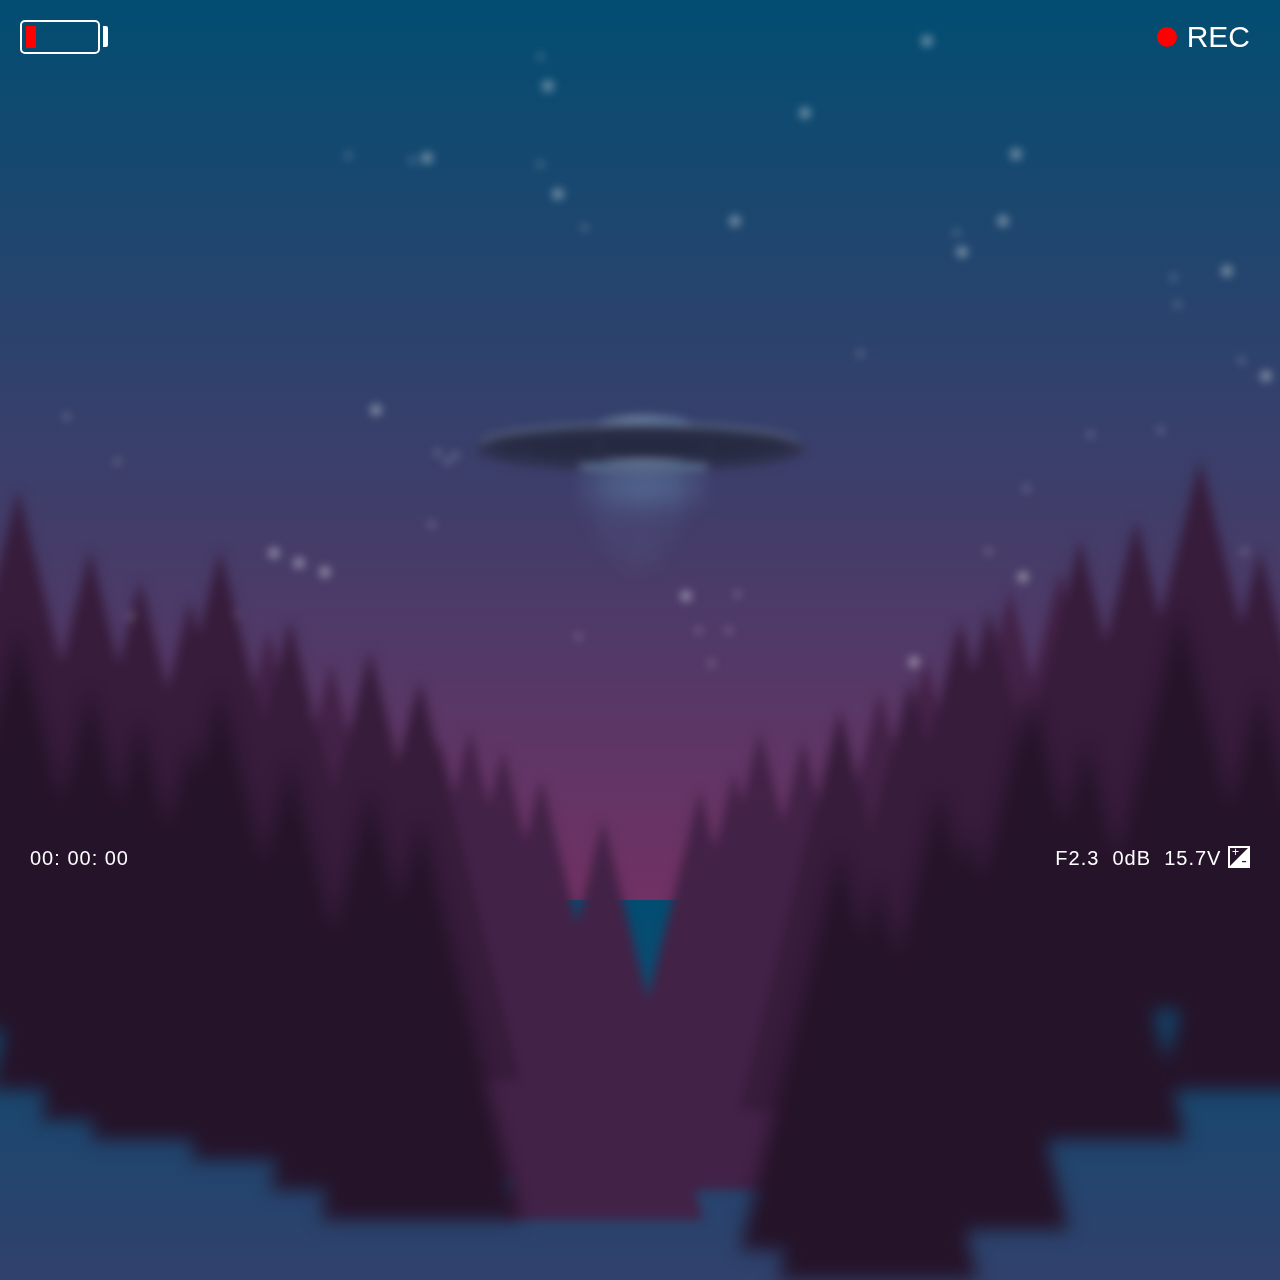
<file: Alien Encounters Animation/index.html>
<!DOCTYPE html>
<html lang="en" >

<head>
  <meta charset="UTF-8">
  <title>Alien Encounters Animation</title>
  
  <link rel="stylesheet" href="css/normalize.min.css">
  <link rel="stylesheet" href="css/style.css">
  <script src="js/prefixfree.min.js"></script>
   
</head>

<body>

  <div class="scene">
<div class="ufoWrap">
<div class='center'>
  <div class="ufoInner">
    <div id='ufo'>
      <ul class='blinkers'>
        <li></li>
        <li></li>
        <li></li>
        <li></li>
      </ul>
      <div class="dome"></div>
      <div class="antigrav">
        <div class="rings">
          <div class="inner"></div>
          <ul>
            <li></li><li></li><li></li><li></li><li></li><li></li><li></li><li></li><li></li><li></li><li></li><li></li><li></li><li></li><li></li><li></li><li></li><li></li><li></li><li></li><li></li><li></li><li></li><li></li><li></li><li></li><li></li><li></li><li></li><li></li><li></li><li></li><li></li><li></li><li></li><li></li><li></li><li></li><li></li><li></li><li></li><li></li><li></li><li></li><li></li><li></li><li></li><li></li><li></li><li></li><li></li><li></li><li></li><li></li><li></li><li></li><li></li><li></li><li></li><li></li><li></li><li></li><li></li><li></li><li></li><li></li>
          </ul>
        </div><!-- end div.rings -->
      </div><!-- end div.antigrav -->
      <div class="thrust">
        <ul>
          <li></li>
          <li></li>
          <li></li>
          <li></li>
          <li></li>
          <li></li>
          <li></li>
          <li></li>
        </ul>
      </div><!-- end div.thrust -->
    </div><!-- end div#ufo -->
  </div><!-- end div#ufoInner -->
</div><!-- end div.center -->
</div><!-- end div.ufoInner -->
<div class="foreground">
  <ul class="trees3">
    <li></li>
    <li></li>
    <li></li>
    <li></li>
    <li></li>
    <li></li>
    <li></li>
    <li></li>
    <li></li>
    <li></li>
    <li></li>
    <li></li>
    <li></li>
    <li></li>
    <li></li>
    <li></li>
  </ul><!-- end ul.trees3 -->
  <ul class="trees2">
    <li></li>
    <li></li>
    <li></li>
    <li></li>
    <li></li>
    <li></li>
    <li></li>
    <li></li>
    <li></li>
    <li></li>
    <li></li>
    <li></li>
    <li></li>
    <li></li>
    <li></li>
    <li></li>
  </ul><!-- end ul.trees2 -->
  <ul class="trees1">
    <li></li>
    <li></li>
    <li></li>
    <li></li>
    <li></li>
    <li></li>
    <li></li>
    <li></li>
    <li></li>
    <li></li>
    <li></li>
    <li></li>
    <li></li>
    <li></li>
    <li></li>
    <li></li>
  </ul><!-- end ul.trees1 -->  
</div><!-- end div.foreground -->

<div class="background">
  <div class="stars">
    <li class="small"></li>
    <li class="small"></li>
    <li></li>
    <li class="small"></li>
    <li class="small"></li>
    <li></li>
    <li></li>
    <li></li>
    <li class="small"></li>
    <li></li>
    <li></li>
    <li class="small"></li>
    <li class="small"></li>
    <li class="small"></li>
    <li class="small"></li>
    <li></li>
    <li class="small"></li>
    <li class="small"></li>
    <li class="small"></li>
    <li></li>
    <li class="small"></li>
    <li class="small"></li>
    <li></li>
    <li class="small"></li>
    <li class="small"></li>
    <li class="small"></li>
    <li class="small"></li>
    <li></li>
    <li></li>
    <li></li>
    <li></li>
    <li class="small"></li>
    <li></li>
    <li class="small"></li>
    <li class="small"></li>
    <li></li>
    <li></li>
    <li class="small"></li>
    <li></li>
    <li class="small"></li>
    <li class="small"></li>
    <li></li>
    <li class="small"></li>
    <li class="small"></li>
    <li class="small"></li>
    <li class="small"></li>
    <li></li>
    <li></li>    
  </div><!-- end div.stars -->
</div><!-- end div.background -->

</div><!-- end div.scene -->

<div class="camera">
    <div class="battery">
      <div class="juice"></div>
    </div><!-- end div.battery -->
    <div class="rec">
      <span><span></span>REC</span>
    </div><!-- end div.rec -->
    <div class="meta">
      <p>F2.3&nbsp;&nbsp;0dB&nbsp;&nbsp;15.7V 
        <span class="exposure">
          <span class="plus">+</span>
          <span class="minus">-</span>
        </span>
      </p>
    </div><!-- end div.meta -->
    <div class="timer">
      <label id="hours">00</label>:
      <label id="minutes">00</label>:
      <label id="seconds">00</label>
    </div><!-- end div.timer -->
</div><!-- end div.camera -->
  
<script  src="js/index.js"></script>

</body>

</html>
</file>
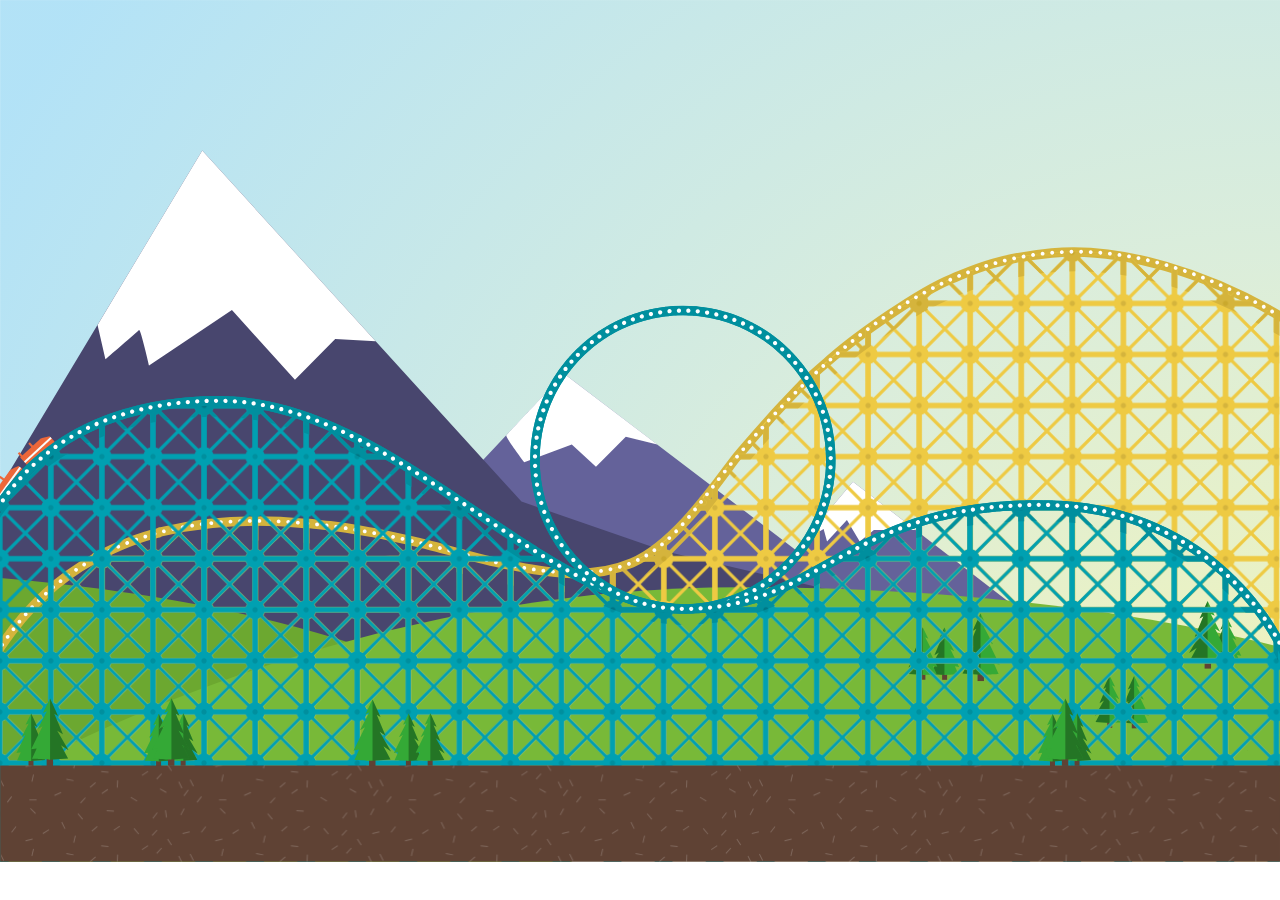
<file: Fun Park Animation/index.html>
<!DOCTYPE html>
<html lang="en" >

<head>
  <meta charset="UTF-8">
  <title>Fun Park Animation</title>
  
  <link rel="stylesheet" href="css/normalize.min.css">
  <link rel="stylesheet" href="css/style.css">
</head>

<body>

  <div class="svg-container">
  <div class="svg-container__content"><svg version="1.1" id="Layer_1" xmlns="http://www.w3.org/2000/svg" xmlns:xlink="http://www.w3.org/1999/xlink" x="0px" y="0px" viewBox="0 0 2702 1819" enable-background="new 0 0 2702 1819" xml:space="preserve">
    <defs>
      <g id="cabin1">
      <polygon fill="#413A5D" points="2.959,32.001 5.229,39.273 68.499,39.24 74.809,31.965 	"/>
      <circle fill="#413A5D" cx="9.278" cy="40.577" r="4.941"/>
      <circle fill="#413A5D" cx="64.727" cy="40.55" r="4.941"/>
      <polygon fill="#EC6739" points="76.183,34.254 73.249,35.604 2.302,35.639 0.011,33.42 0,9.701 59.085,9.673 68.144,14.197 
        76.175,18.92 	"/>
      <rect x="2.009" y="0.214" fill="#EC6739" width="4.528" height="22.438"/>
      <rect x="32.36" y="-0.067" fill="#EC6739" width="4.527" height="22.438"/>

        <rect x="0.027" y="21.498" transform="matrix(-1 5.127509e-04 -5.127509e-04 -1 76.2347 47.1426)" fill="#F7FBFB" width="76.168" height="4.166"/>
    </g>
    <g id="cabin2">
      <polygon fill="#413A5D" points="1.401,31.965 7.71,39.24 70.98,39.273 73.251,32.001 	"/>
      <circle fill="#413A5D" cx="66.931" cy="40.577" r="4.941"/>
      <circle fill="#413A5D" cx="11.483" cy="40.55" r="4.941"/>
      <polygon fill="#EC6739" points="0.034,18.92 8.066,14.197 17.124,9.673 76.21,9.701 76.199,33.42 73.907,35.639 2.96,35.604 
        0.026,34.254 	"/>
      <rect x="69.673" y="0.214" fill="#EC6739" width="4.529" height="22.438"/>
      <rect x="39.321" y="-0.067" fill="#EC6739" width="4.529" height="22.438"/>
      <rect x="0.014" y="21.498" fill="#F7FBFB" width="76.168" height="4.166"/>
    </g>
    </defs>

    <pattern  x="0.5" y="1819" width="400.552" height="313.691" patternUnits="userSpaceOnUse" id="New_Pattern_10" viewBox="0 -321.326 400.552 313.691" overflow="visible">
      <g>
        <polygon fill="none" points="0,-7.635 400.552,-7.635 400.552,-321.326 0,-321.326 		"/>
        <g>
          <polygon fill="none" points="0,-7.635 400.552,-7.635 400.552,-321.327 0,-321.327 			"/>
          <g>
            <polygon fill="#FFFFFF" points="77.17,-268.03 61.837,-268.03 61.837,-266.03 77.17,-266.03 				"/>
            <polygon fill="#FFFFFF" points="74.218,-296.491 63.375,-285.648 64.79,-284.234 75.632,-295.077 				"/>
            <polygon fill="#FFFFFF" points="14.561,-271.488 23.93,-259.35 25.513,-260.571 16.144,-272.711 				"/>
            <polygon fill="#FFFFFF" points="114.608,-256.672 128.635,-250.477 129.442,-252.305 115.416,-258.502 				"/>
            <polygon fill="#FFFFFF" points="165.341,-295.366 175.065,-307.223 173.52,-308.491 163.795,-296.635 				"/>
            <polyline fill="#FFFFFF" points="181.057,-263.143 170.528,-274.29 169.074,-272.918 179.603,-261.77 				"/>
            <polygon fill="#FFFFFF" points="398.167,-246.57 389.178,-258.992 387.558,-257.82 396.547,-245.398 				"/>
            <polygon fill="#FFFFFF" points="131.234,-313.691 138.041,-327.433 136.25,-328.32 129.442,-314.58 				"/>
            <polygon fill="#FFFFFF" points="350.486,-304.387 348.308,-289.211 350.288,-288.926 352.466,-304.104 				"/>
            <polygon fill="#FFFFFF" points="321.894,-305.508 331.087,-293.235 332.688,-294.434 323.495,-306.706 				"/>
            <polygon fill="#FFFFFF" points="338.17,-242.904 351.517,-250.454 350.532,-252.194 337.186,-244.645 				"/>
            <polygon fill="#FFFFFF" points="276.525,-260.899 289.872,-268.45 288.887,-270.19 275.541,-262.641 				"/>
            <polygon fill="#FFFFFF" points="389.637,-285.908 382.472,-299.465 380.704,-298.53 387.869,-284.973 				"/>
            <polygon fill="#FFFFFF" points="228.089,-245.799 215.454,-254.488 214.32,-252.842 226.955,-244.151 				"/>
            <polygon fill="#FFFFFF" points="225.279,-288.723 240.559,-290.01 240.39,-292.002 225.112,-290.717 				"/>
          </g>
          <g>
            <polygon fill="#FFFFFF" points="77.17,-111.185 61.837,-111.185 61.837,-109.185 77.17,-109.185 				"/>
            <polygon fill="#FFFFFF" points="74.218,-139.646 63.375,-128.803 64.79,-127.389 75.632,-138.231 				"/>
            <polygon fill="#FFFFFF" points="14.561,-114.643 23.93,-102.504 25.513,-103.726 16.144,-115.864 				"/>
            <polygon fill="#FFFFFF" points="23.619,-178.219 32.988,-166.08 34.571,-167.301 25.202,-179.44 				"/>
            <polygon fill="#FFFFFF" points="114.608,-99.826 128.635,-93.631 129.442,-95.461 115.416,-101.655 				"/>
            <polygon fill="#FFFFFF" points="154.649,-200.308 158.094,-185.366 160.042,-185.815 156.599,-200.758 				"/>
            <polygon fill="#FFFFFF" points="89.916,-180.476 102.916,-172.346 103.976,-174.041 90.976,-182.172 				"/>
            <polygon fill="#FFFFFF" points="165.341,-138.521 175.065,-150.377 173.52,-151.646 163.795,-139.789 				"/>
            <polygon fill="#FFFFFF" points="69.073,-193.893 54.154,-197.439 53.691,-195.495 68.609,-191.946 				"/>
            <polyline fill="#FFFFFF" points="181.057,-106.297 170.528,-117.444 169.074,-116.071 179.603,-104.924 				"/>
            <polygon fill="#FFFFFF" points="140.288,-222.395 155.321,-225.41 154.928,-227.37 139.894,-224.355 				"/>
            <polygon fill="#FFFFFF" points="202.355,-231.315 190.782,-241.374 189.469,-239.865 201.043,-229.805 				"/>
            <polygon fill="#FFFFFF" points="205.974,-167.199 194.402,-177.258 193.089,-175.749 204.663,-165.69 				"/>
            <polygon fill="#FFFFFF" points="398.167,-89.725 389.178,-102.146 387.558,-100.975 396.547,-88.553 				"/>
            <polygon fill="#FFFFFF" points="1.792,-224.02 8.599,-237.76 6.808,-238.648 0,-224.908 				"/>
            <polygon fill="#FFFFFF" points="66.302,-228.312 69.747,-213.37 71.695,-213.819 68.251,-228.76 				"/>
            <polygon fill="#FFFFFF" points="131.234,-156.846 138.041,-170.588 136.25,-171.475 129.442,-157.734 				"/>
            <polygon fill="#FFFFFF" points="350.486,-147.543 348.308,-132.364 350.288,-132.08 352.466,-147.258 				"/>
            <polygon fill="#FFFFFF" points="321.894,-148.661 331.087,-136.389 332.688,-137.588 323.495,-149.86 				"/>
            <polygon fill="#FFFFFF" points="338.17,-86.059 351.517,-93.608 350.532,-95.348 337.186,-87.799 				"/>
            <polygon fill="#FFFFFF" points="276.525,-104.053 289.872,-111.604 288.887,-113.344 275.541,-105.795 				"/>
            <polygon fill="#FFFFFF" points="354.696,-192.252 362.82,-205.258 361.125,-206.315 353,-193.312 				"/>
            <polygon fill="#FFFFFF" points="253.405,-166.479 240.771,-175.168 239.637,-173.521 252.271,-164.831 				"/>
            <polygon fill="#FFFFFF" points="213.649,-206.315 228.928,-207.603 228.761,-209.594 213.481,-208.309 				"/>
            <polygon fill="#FFFFFF" points="283.707,-169.999 293.601,-181.715 292.074,-183.004 282.18,-171.289 				"/>
            <polygon fill="#FFFFFF" points="341.865,-212.415 331.509,-223.723 330.034,-222.374 340.39,-211.064 				"/>
            <polygon fill="#FFFFFF" points="332.258,-174.59 321.903,-185.899 320.428,-184.549 330.783,-173.239 				"/>
            <polygon fill="#FFFFFF" points="389.637,-129.062 382.472,-142.618 380.704,-141.685 387.869,-128.129 				"/>
            <polygon fill="#FFFFFF" points="249.367,-225.814 248.518,-241.124 246.521,-241.012 247.371,-225.703 				"/>
            <polygon fill="#FFFFFF" points="228.089,-88.953 215.454,-97.643 214.32,-95.996 226.955,-87.305 				"/>
            <polygon fill="#FFFFFF" points="225.279,-131.877 240.559,-133.164 240.39,-135.156 225.112,-133.871 				"/>
            <polygon fill="#FFFFFF" points="312.966,-207.543 300.331,-216.232 299.198,-214.586 311.832,-205.896 				"/>
            <polygon fill="#FFFFFF" points="378.197,-228.275 385.003,-242.017 383.212,-242.904 376.405,-229.164 				"/>
            <polygon fill="#FFFFFF" points="400.552,-178.641 385.633,-182.188 385.17,-180.243 400.088,-176.694 				"/>
          </g>
          <g>
            <polygon fill="#FFFFFF" points="23.619,-21.373 32.988,-9.234 34.571,-10.456 25.202,-22.594 				"/>
            <polygon fill="#FFFFFF" points="154.649,-43.463 158.094,-28.521 160.042,-28.969 156.599,-43.911 				"/>
            <polygon fill="#FFFFFF" points="89.916,-23.631 102.916,-15.5 103.976,-17.195 90.976,-25.325 				"/>
            <polygon fill="#FFFFFF" points="69.073,-37.047 54.154,-40.594 53.691,-38.649 68.609,-35.101 				"/>
            <polygon fill="#FFFFFF" points="140.288,-65.549 155.321,-68.564 154.928,-70.524 139.894,-67.51 				"/>
            <polygon fill="#FFFFFF" points="202.355,-74.469 190.782,-84.528 189.469,-83.02 201.043,-72.961 				"/>
            <polygon fill="#FFFFFF" points="205.974,-10.354 194.402,-20.412 193.089,-18.903 204.663,-8.844 				"/>
            <polygon fill="#FFFFFF" points="1.792,-67.174 8.599,-80.915 6.808,-81.803 0,-68.062 				"/>
            <polygon fill="#FFFFFF" points="66.302,-71.467 69.747,-56.524 71.695,-56.974 68.251,-71.915 				"/>
            <polygon fill="#FFFFFF" points="131.234,0 138.041,-13.741 136.25,-14.629 129.442,-0.889 				"/>
            <polygon fill="#FFFFFF" points="354.696,-35.406 362.82,-48.411 361.125,-49.469 353,-36.467 				"/>
            <polygon fill="#FFFFFF" points="253.405,-9.633 240.771,-18.322 239.637,-16.674 252.271,-7.985 				"/>
            <polygon fill="#FFFFFF" points="213.649,-49.469 228.928,-50.758 228.761,-52.749 213.481,-51.463 				"/>
            <polygon fill="#FFFFFF" points="283.707,-13.153 293.601,-24.868 292.074,-26.157 282.18,-14.443 				"/>
            <polygon fill="#FFFFFF" points="341.865,-55.569 331.509,-66.879 330.034,-65.528 340.39,-54.219 				"/>
            <polygon fill="#FFFFFF" points="332.258,-17.744 321.903,-29.053 320.428,-27.703 330.783,-16.394 				"/>
            <polygon fill="#FFFFFF" points="249.367,-68.969 248.518,-84.278 246.521,-84.168 247.371,-68.857 				"/>
            <polygon fill="#FFFFFF" points="312.966,-50.697 300.331,-59.387 299.198,-57.739 311.832,-49.049 				"/>
            <polygon fill="#FFFFFF" points="378.197,-71.43 385.003,-85.172 383.212,-86.059 376.405,-72.318 				"/>
            <polygon fill="#FFFFFF" points="400.552,-21.795 385.633,-25.342 385.17,-23.397 400.088,-19.849 				"/>
          </g>
        </g>
      </g>
    </pattern>

    <pattern  x="0" y="1819" width="107.793" height="107.793" patternUnits="userSpaceOnUse" id="pattern4" viewBox="0 -107.793 107.793 107.793" overflow="visible">

      <!-- <rect width="20" height="20" x="0" y="0" fill="red" /> -->
      <polygon fill="none" points="0,0 107.793,0 107.793,-107.793 0,-107.793 		"/>
      <polygon fill="none" points="0,0 107.793,0 107.793,-107.793 0,-107.793 			"/>
      <path fill="#00A0B1" d="M107.793,0v-107.793H0V0H107.793z M5.886-10.632v-86.53L49.15-53.898L5.886-10.632z M53.969-49.08
        L97.472-5.576H10.463L53.969-49.08z M10.773-101.908h86.386L53.967-58.715L10.773-101.908z M101.907-97.018v86.24L58.786-53.896
        L101.907-97.018z"/>
      <path fill="#00A0B1" d="M0-5.576v-14.867c11.291,0,20.443,9.152,20.443,20.443H5.576C5.576-3.08,3.08-5.576,0-5.576z"/>
      <path fill="#008F9E" d="M0,0v-5.576C3.08-5.576,5.576-3.08,5.576,0H0z"/>
      <path fill="#00A0B1" d="M102.217,0H87.35c0-11.291,9.152-20.443,20.443-20.443v14.867C104.713-5.576,102.217-3.08,102.217,0z"/>
      <path fill="#008F9E" d="M107.793,0h-5.576c0-3.08,2.496-5.576,5.576-5.576V0z"/>
      <path fill="#00A0B1" d="M5.575-107.793h14.868C20.443-96.502,11.291-87.35,0-87.35v-14.867
        C3.08-102.217,5.575-104.713,5.575-107.793z"/>
      <path fill="#008F9E" d="M0-107.793h5.575c0,3.08-2.495,5.576-5.575,5.576V-107.793z"/>
      <path fill="#00A0B1" d="M107.793-102.218v14.868c-11.291,0-20.443-9.152-20.443-20.443h14.867
        C102.217-104.713,104.713-102.218,107.793-102.218z"/>
      <path fill="#008F9E" d="M107.793-107.793v5.575c-3.08,0-5.576-2.495-5.576-5.575H107.793z"/>

    </pattern>


    <pattern  x="0.5" y="1819" width="107.793" height="107.793" patternUnits="userSpaceOnUse" id="New_Pattern_5" viewBox="0 -107.793 107.793 107.793" overflow="visible">
      <g>
        <polygon fill="none" points="0,0 107.793,0 107.793,-107.793 0,-107.793 		"/>
        <g>
          <polygon fill="none" points="0,0 107.793,0 107.793,-107.793 0,-107.793 			"/>
          <path fill="#EECA43" d="M0,0v-107.793h107.793V0H0z M49.15-53.898L5.886-97.162v86.53L49.15-53.898z M10.463-5.576h87.009
            L53.969-49.08L10.463-5.576z M53.967-58.715l43.192-43.193H10.773L53.967-58.715z M58.786-53.896l43.121,43.119v-86.24
            L58.786-53.896z"/>
          <path fill="#EECA43" d="M0-5.576v-14.867c11.291,0,20.443,9.152,20.443,20.443H5.576C5.576-3.08,3.08-5.576,0-5.576z"/>
          <path fill="#D5B43C" d="M0,0v-5.576C3.08-5.576,5.576-3.08,5.576,0H0z"/>
          <path fill="#EECA43" d="M102.217,0H87.35c0-11.291,9.152-20.443,20.443-20.443v14.867C104.713-5.576,102.217-3.08,102.217,0z"/>
          <path fill="#EECA43" d="M5.575-107.793h14.868C20.443-96.502,11.291-87.35,0-87.35v-14.867
            C3.08-102.217,5.575-104.713,5.575-107.793z"/>
          <path fill="#D5B43C" d="M0-107.793h5.575c0,3.08-2.495,5.576-5.575,5.576V-107.793z"/>
          <path fill="#EECA43" d="M107.793-102.218v14.868c-11.291,0-20.443-9.152-20.443-20.443h14.867
            C102.217-104.713,104.713-102.218,107.793-102.218z"/>
          <path fill="#D5B43C" d="M107.793,0h-5.576c0-3.08,2.496-5.576,5.576-5.576V0z"/>
          <path fill="#D5B43C" d="M107.793-107.793v5.576c-3.08,0-5.576-2.496-5.576-5.576H107.793z"/>
        </g>
      </g>
    </pattern>
    <pattern  x="0.5" y="1819" width="107.793" height="107.793" patternUnits="userSpaceOnUse" id="New_Pattern_8" viewBox="0 -107.793 107.793 107.793" overflow="visible">
      <g>
        <polygon fill="none" points="0,0 107.793,0 107.793,-107.793 0,-107.793 		"/>
        <g>
          <polygon fill="none" points="0,0 107.793,0 107.793,-107.793 0,-107.793 			"/>
          <path fill="#008F9E" d="M0,0v-107.793h107.793V0H0z M49.15-53.898L5.886-97.162v86.53L49.15-53.898z M10.463-5.576h87.009
            L53.969-49.08L10.463-5.576z M53.967-58.715l43.192-43.193H10.773L53.967-58.715z M58.786-53.896l43.121,43.119v-86.24
            L58.786-53.896z"/>
          <path fill="#008F9E" d="M0-5.576v-14.867c11.291,0,20.443,9.152,20.443,20.443H5.576C5.576-3.08,3.08-5.576,0-5.576z"/>
          <path fill="#007785" d="M0,0v-5.576C3.08-5.576,5.576-3.08,5.576,0H0z"/>
          <path fill="#008F9E" d="M102.217,0H87.35c0-11.291,9.152-20.443,20.443-20.443v14.867C104.713-5.576,102.217-3.08,102.217,0z"/>
          <path fill="#007785" d="M107.793,0h-5.576c0-3.08,2.496-5.576,5.576-5.576V0z"/>
          <path fill="#008F9E" d="M5.575-107.793h14.868C20.443-96.502,11.291-87.35,0-87.35v-14.867
            C3.08-102.217,5.575-104.713,5.575-107.793z"/>
          <path fill="#007785" d="M0-107.793h5.575c0,3.08-2.495,5.576-5.575,5.576V-107.793z"/>
          <path fill="#008F9E" d="M107.793-102.218v14.868c-11.291,0-20.443-9.152-20.443-20.443h14.867
            C102.217-104.713,104.713-102.218,107.793-102.218z"/>
          <path fill="#007785" d="M107.793-107.793v5.575c-3.08,0-5.576-2.495-5.576-5.575H107.793z"/>
        </g>
      </g>
    </pattern>
    <pattern  x="0.5" y="1819" width="107.793" height="107.793" patternUnits="userSpaceOnUse" id="New_Pattern_Swatch_3" viewBox="0 -107.793 107.793 107.793" overflow="visible">
      <g>
        <polygon fill="none" points="0,0 107.793,0 107.793,-107.793 0,-107.793 		"/>
        <g>
          <polygon fill="none" points="0,-107.793 107.793,-107.793 107.793,0 0,0 			"/>
          <path fill="#D5B43C" d="M107.793,0v-107.793H0V0H107.793z M5.886-10.632v-86.53L49.15-53.898L5.886-10.632z M53.969-49.08
            L97.472-5.576H10.463L53.969-49.08z M10.773-101.908h86.386L53.967-58.715L10.773-101.908z M101.907-97.018v86.24L58.786-53.896
            L101.907-97.018z"/>
          <path fill="#D5B43C" d="M0-5.576v-14.867c11.291,0,20.443,9.152,20.443,20.443H5.576C5.576-3.08,3.08-5.576,0-5.576z"/>
          <path fill="#CAA92D" d="M0,0v-5.576C3.08-5.576,5.576-3.08,5.576,0H0z"/>
          <path fill="#D5B43C" d="M102.217,0H87.35c0-11.291,9.152-20.443,20.443-20.443v14.867C104.713-5.576,102.217-3.08,102.217,0z"/>
          <path fill="#D5B43C" d="M5.575-107.793h14.868C20.443-96.502,11.291-87.35,0-87.35v-14.867
            C3.08-102.217,5.575-104.713,5.575-107.793z"/>
          <path fill="#CAA92D" d="M0-107.793h5.575c0,3.08-2.495,5.576-5.575,5.576V-107.793z"/>
          <path fill="#D5B43C" d="M107.793-102.218v14.868c-11.291,0-20.443-9.152-20.443-20.443h14.867
            C102.217-104.713,104.713-102.218,107.793-102.218z"/>
          <path fill="#CAA92D" d="M107.793,0h-5.576c0-3.08,2.496-5.576,5.576-5.576V0z"/>
          <path fill="#CAA92D" d="M107.793-107.793v5.576c-3.08,0-5.576-2.496-5.576-5.576H107.793z"/>
        </g>
      </g>
    </pattern>
    <radialGradient id="SVGID_1_" cx="1742.7109" cy="599.625" r="3109.7966" gradientTransform="matrix(1.0004 0 0 -1 954.3152 2422.5)" gradientUnits="userSpaceOnUse">
      <stop  offset="0" style="stop-color:#DEDC00"/>
      <stop  offset="0.4088" style="stop-color:#88C486"/>
      <stop  offset="1" style="stop-color:#009FE3"/>
    </radialGradient>
    <rect x="0.188" y="0.125" opacity="0.3" fill="url(#SVGID_1_)" enable-background="new    " width="2701.99" height="1818.859"/>
    <g>
      <polygon fill="#64629A" points="-0.083,1278.267 2210.857,1333.579 1800.605,1016.819 1679.713,1160.834 1190.756,788.797 
        838.707,1163.834 53.643,1133.831 -0.083,1104.281 	"/>
      <polygon fill="#48466E" points="1403.777,1163.834 1100.746,1058.823 426.969,317.749 -0.083,1028.726 -0.083,1300.471 
        1184.633,1559.255 1963.41,1295.234 	"/>
      <path fill="#6CA830" d="M1206.812,1818.984l-10.305-105.613c0-236.256-507.619-434.996-1196.591-492.997v598.61H1206.812z"/>
      <path fill="#78B938" d="M2702.188,1366.129c-304.271-78.789-703.087-126.556-1139.711-126.556
        c-703.911,0-1288.446,257.549-1562.561,407.429v102.684h2702.272V1366.129z"/>
      <g>
        <rect x="2389.143" y="1526.029" fill="#5F4234" width="10.5" height="11.5"/>
        <path fill="#34A936" d="M2395.018,1527.279c1.375,0.125,28.625-1.375,28.625-1.375l-7.625-17l9,1.375l-18.625-37.875l8.125,4.875
          l-15.375-29.375l6.625,3l-11.75-24l-13.125,28.625l6.25-3.625l-14.25,33.875l9.5-6.125l-18.625,32.25l12.375-8.375l-11.625,21.75
          L2395.018,1527.279z"/>
        <g opacity="0.3">
          <polygon points="2424.643,1509.553 2425.018,1510.314 2424.643,1510.258 			"/>
          <polygon points="2363.768,1511.939 2382.393,1479.689 2372.893,1485.814 2387.143,1451.939 2380.893,1455.564 2394.018,1426.939 
            2394.018,1527.25 2364.518,1525.314 2376.143,1503.564 			"/>
        </g>
      </g>
      <g>
        <rect x="2584.217" y="1399.895" fill="#5F4234" width="10.5" height="11.5"/>
        <path fill="#34A936" d="M2590.092,1401.145c1.375,0.125,28.625-1.375,28.625-1.375l-7.625-17l9,1.375l-18.625-37.875l8.125,4.875
          l-15.375-29.375l6.625,3l-11.75-24l-13.125,28.625l6.25-3.625l-14.25,33.875l9.5-6.125l-18.625,32.25l12.375-8.375l-11.625,21.75
          L2590.092,1401.145z"/>
        <g opacity="0.3">
          <polygon points="2619.717,1383.417 2620.092,1384.18 2619.717,1384.122 			"/>
          <polygon points="2558.842,1385.805 2577.467,1353.555 2567.967,1359.68 2582.217,1325.805 2575.967,1329.43 2589.092,1300.805 
            2589.092,1401.114 2559.592,1399.18 2571.217,1377.43 			"/>
        </g>
      </g>
      <g>
        <rect x="2542.898" y="1396.586" fill="#5F4234" width="13.52" height="14.809"/>
        <path fill="#34A936" d="M2550.463,1398.195c1.77,0.16,36.856-1.771,36.856-1.771l-9.818-21.89l11.591,1.77l-23.982-48.768
          l10.461,6.275l-19.797-37.821l8.531,3.862l-15.129-30.902l-16.9,36.857l8.047-4.668l-18.348,43.617l12.232-7.887l-23.982,41.525
          l15.936-10.783l-14.969,28.005L2550.463,1398.195z"/>
        <g opacity="0.3">
          <polygon points="2588.607,1375.371 2589.092,1376.354 2588.607,1376.278 			"/>
          <polygon points="2510.225,1378.445 2534.207,1336.92 2521.975,1344.807 2540.322,1301.188 2532.275,1305.855 2549.176,1268.999 
            2549.176,1398.158 2511.191,1395.667 2526.16,1367.662 			"/>
        </g>
      </g>
      <g>
        <rect x="2337.309" y="1524.838" fill="#5F4234" width="10.5" height="11.5"/>
        <path fill="#34A936" d="M2343.184,1526.088c1.375,0.125,28.625-1.375,28.625-1.375l-7.625-17l9,1.375l-18.625-37.875l8.125,4.875
          l-15.375-29.375l6.625,3l-11.75-24l-13.125,28.625l6.25-3.625l-14.25,33.875l9.5-6.125l-18.625,32.25l12.375-8.375l-11.625,21.75
          L2343.184,1526.088z"/>
        <g opacity="0.3">
          <polygon points="2372.809,1508.361 2373.184,1509.124 2372.809,1509.066 			"/>
          <polygon points="2311.934,1510.749 2330.559,1478.499 2321.059,1484.624 2335.309,1450.749 2329.059,1454.374 2342.184,1425.749 
            2342.184,1526.059 2312.684,1524.124 2324.309,1502.374 			"/>
        </g>
      </g>
      <g>
        <rect x="1988.785" y="1423.58" fill="#5F4234" width="10.5" height="11.5"/>
        <path fill="#34A936" d="M1994.66,1424.83c1.375,0.125,28.625-1.375,28.625-1.375l-7.625-17l9,1.375l-18.625-37.875l8.125,4.875
          l-15.375-29.375l6.625,3l-11.75-24l-13.125,28.625l6.25-3.625l-14.25,33.875l9.5-6.125l-18.625,32.25l12.375-8.375l-11.625,21.75
          L1994.66,1424.83z"/>
        <g opacity="0.3">
          <polygon points="2024.285,1407.104 2024.66,1407.866 2024.285,1407.809 			"/>
          <polygon points="1963.41,1409.491 1982.035,1377.241 1972.535,1383.366 1986.785,1349.491 1980.535,1353.116 1993.66,1324.491 
            1993.66,1424.801 1964.16,1422.866 1975.785,1401.116 			"/>
        </g>
      </g>
      <g>
        <rect x="2063.578" y="1422.868" fill="#5F4234" width="13.521" height="14.808"/>
        <path fill="#34A936" d="M2071.143,1424.479c1.77,0.16,36.857-1.771,36.857-1.771l-9.818-21.89l11.588,1.77l-23.98-48.768
          l10.461,6.275l-19.797-37.821l8.531,3.861l-15.131-30.901l-16.898,36.856l8.047-4.668l-18.348,43.618l12.232-7.887l-23.982,41.525
          l15.934-10.783l-14.967,28.005L2071.143,1424.479z"/>
        <g opacity="0.3">
          <polygon points="2109.287,1401.653 2109.77,1402.635 2109.287,1402.561 			"/>
          <polygon points="2030.904,1404.729 2054.887,1363.202 2042.654,1371.089 2061.002,1327.471 2052.955,1332.139 2069.854,1295.281 
            2069.854,1424.439 2031.871,1421.949 2046.838,1393.944 			"/>
        </g>
      </g>
      <g>
        <rect x="1942.951" y="1423.389" fill="#5F4234" width="10.5" height="11.5"/>
        <path fill="#34A936" d="M1948.826,1424.639c1.375,0.125,28.625-1.375,28.625-1.375l-7.625-17l9,1.375l-18.625-37.875l8.125,4.875
          l-15.375-29.375l6.625,3l-11.75-24l-13.125,28.625l6.25-3.625l-14.25,33.875l9.5-6.125l-18.625,32.25l12.375-8.375l-11.625,21.75
          L1948.826,1424.639z"/>
        <g opacity="0.3">
          <polygon points="1978.451,1406.912 1978.826,1407.675 1978.451,1407.617 			"/>
          <polygon points="1917.576,1409.3 1936.201,1377.05 1926.701,1383.175 1940.951,1349.3 1934.701,1352.925 1947.826,1324.3 
            1947.826,1424.609 1918.326,1422.675 1929.951,1400.925 			"/>
        </g>
      </g>
      <path fill="#FFFFFF" d="M426.969,317.749l366.088,402.652l-85.451-4.771l-85,86l-133-147l-175,117c0,0-18-78-21-75
        s-71.139,62-71.139,62l-16.572-72.826L426.969,317.749z"/>
      <path fill="#FFFFFF" d="M1387.508,938.502l-196.752-149.705c0,0-118.922,126.688-121.961,129.925
        c-3.041,3.238,37.811,56.908,37.811,56.908l100.424-37.128l50.997,46.535l62.997-62.997L1387.508,938.502z"/>
      <polygon fill="#FFFFFF" points="1800.605,1016.819 1932.701,1118.812 1844.822,1118.812 1814.818,1142.832 1787.816,1097.827 
        1745.812,1142.832 1738.605,1116.63 1721.605,1126.63 1716.938,1116.489 	"/>
    </g>



    <g transform="translate(0, -100)" id="js-yellow-train-cabin1">
      <use xlink:href="#cabin1"></use>
    </g>
    <g transform="translate(0, -100)" id="js-yellow-train-cabin2">
      <use xlink:href="#cabin1"></use>
    </g>
    <g transform="translate(0, -100)" id="js-yellow-train-cabin3">
      <use xlink:href="#cabin1"></use>
    </g>
    <g transform="translate(0, -100)" id="js-yellow-train-cabin4">
      <use xlink:href="#cabin1"></use>
    </g>
    <g transform="translate(0, -100)" id="js-yellow-train-cabin5">
      <use xlink:href="#cabin1"></use>
    </g>


    <path id="js-yellow-path"  fill="none" stroke="#D5B43C" stroke-width="20" stroke-miterlimit="10" d="M-411.832,1956.669L1.34,1365.229
      C52.049,1290,116.049,1224,198.049,1180c1-1,2-2,3-3c43-22,85-41,133-52c1,0,3-2,4-2c103-25,203-28,306-18c3,0,7,0,10,0
      c14,1,28,4,43,5c34,4,65,10,99,16c36,7,69,15,104,23c54,14,102,29,157,40c94,20,188.226,36.538,277-1
      c100.259-42.394,195.922-194.537,225-228c36.255-41.722,50.168-59.233,96-108c51.057-54.327,45.881-48.845,104-99
      c48.287-41.67,179.685-136.595,251-165c40.359-16.075,87.797-41.835,210-54c147.411-14.674,333,46,476.273,130.016L4467.5,1749.561"
      />

    <g>
      <pattern  id="pattern2" xlink:href="#New_Pattern_5" patternTransform="matrix(1 0 0 -1 861.8438 -17374.4141)">
      </pattern>
      <path fill="url(#pattern2)" d="M1546.277,970.104c-147.051,176.068-176.574,309.627-579.211,198.142
        c-371.088-102.747-751.143-126.896-967.15,193.342v318.528l2700.887-12.974V669.144
        C2299.832,429.749,1950.7,485.882,1546.277,970.104z"/>
    </g>
    <g>
      <pattern  id="pattern3" xlink:href="#New_Pattern_Swatch_3" patternTransform="matrix(1 0 0 -1 861.8438 -17374.4141)">
      </pattern>
      <path fill="url(#pattern3)" d="M2702.188,668.326c-400.391-238.439-749.184-181.886-1153.143,301.779
        c-147.051,176.068-176.574,309.627-579.211,198.142c-372.543-103.15-754.13-127.101-969.691,197.106v41.23
        c215.561-324.207,597.148-300.26,969.691-197.109c402.637,111.486,432.16-22.071,579.211-198.141
        c403.959-483.665,752.752-540.218,1153.143-301.779V668.326z"/>
    </g>
    <g>
      <g>
        <g>
          <g>
            <path fill="#FFFFFF" d="M2688.895,659.52c-1.129,1.946-3.616,2.621-5.56,1.509c-1.94-1.113-2.613-3.601-1.499-5.555
              s3.604-2.629,5.559-1.508C2689.352,655.086,2690.021,657.573,2688.895,659.52z"/>
          </g>
          <g>
            <path fill="#FFFFFF" d="M2671.249,649.406c-1.099,1.963-3.583,2.687-5.549,1.616s-2.681-3.535-1.597-5.507
              c1.084-1.971,3.567-2.694,5.549-1.616C2671.633,644.977,2672.348,647.443,2671.249,649.406z"/>
          </g>
          <g>
            <path fill="#FFFFFF" d="M2653.387,639.682c-1.066,1.98-3.524,2.719-5.49,1.647c-1.966-1.07-2.707-3.549-1.653-5.537
              c1.052-1.988,3.511-2.726,5.489-1.648C2653.713,635.222,2654.454,637.701,2653.387,639.682z"/>
          </g>
          <g>
            <path fill="#FFFFFF" d="M2635.405,630.182c-1.034,1.998-3.484,2.784-5.472,1.756c-1.987-1.026-2.773-3.485-1.756-5.491
              c1.019-2.006,3.469-2.792,5.472-1.756C2635.653,625.726,2636.439,628.185,2635.405,630.182z"/>
          </g>
          <g>
            <path fill="#FFFFFF" d="M2617.264,620.993c-1,2.015-3.438,2.85-5.445,1.864c-2.009-0.985-2.84-3.426-1.856-5.448
              c0.981-2.024,3.42-2.858,5.444-1.864C2617.431,616.538,2618.263,618.979,2617.264,620.993z"/>
          </g>
          <g>
            <path fill="#FFFFFF" d="M2598.966,612.116c-0.962,2.033-3.388,2.918-5.416,1.977c-2.028-0.939-2.907-3.357-1.964-5.399
              s3.369-2.928,5.416-1.979C2599.049,607.665,2599.929,610.083,2598.966,612.116z"/>
          </g>
          <g>
            <path fill="#FFFFFF" d="M2580.512,603.567c-0.924,2.051-3.334,2.988-5.383,2.096c-2.05-0.894-2.979-3.287-2.074-5.346
              c0.904-2.061,3.314-2.998,5.385-2.097C2580.509,599.123,2581.436,601.516,2580.512,603.567z"/>
          </g>
          <g>
            <path fill="#FFFFFF" d="M2561.869,595.441c-0.887,2.075-3.254,3.007-5.315,2.143c-2.069-0.844-3.048-3.212-2.187-5.29
              s3.256-3.07,5.346-2.218C2561.795,590.949,2562.748,593.378,2561.869,595.441z"/>
          </g>
          <g>
            <path fill="#FFFFFF" d="M2543.068,587.686c-0.84,2.088-3.197,3.096-5.268,2.25c-2.062-0.863-3.106-3.166-2.285-5.271
              c0.812-2.085,3.203-3.172,5.285-2.301C2542.893,583.216,2543.907,585.599,2543.068,587.686z"/>
          </g>
          <g>
            <path fill="#FFFFFF" d="M2524.107,580.333c-0.793,2.104-3.129,3.168-5.22,2.375c-2.088-0.793-3.157-3.149-2.387-5.262
              c0.771-2.113,3.106-3.177,5.219-2.375C2523.832,575.872,2524.9,578.229,2524.107,580.333z"/>
          </g>
          <g>
            <path fill="#FFFFFF" d="M2504.99,573.401c-0.745,2.123-3.059,3.243-5.166,2.505c-2.107-0.739-3.232-3.065-2.512-5.196
              c0.722-2.131,3.033-3.252,5.166-2.505C2504.609,568.952,2505.734,571.278,2504.99,573.401z"/>
          </g>
          <g>
            <path fill="#FFFFFF" d="M2485.718,566.911c-0.694,2.14-2.98,3.321-5.107,2.639c-2.126-0.682-3.309-2.976-2.64-5.124
              c0.67-2.146,2.957-3.329,5.107-2.639C2485.229,562.477,2486.411,564.771,2485.718,566.911z"/>
          </g>
          <g>
            <path fill="#FFFFFF" d="M2466.296,560.88c-0.642,2.156-2.897,3.399-5.042,2.776s-3.385-2.882-2.77-5.046
              c0.613-2.164,2.871-3.407,5.041-2.776C2465.696,556.465,2466.938,558.724,2466.296,560.88z"/>
          </g>
          <g>
            <path fill="#FFFFFF" d="M2446.727,555.349c-0.584,2.173-2.81,3.478-4.971,2.914c-2.158-0.562-3.459-2.784-2.9-4.964
              c0.558-2.179,2.781-3.483,4.97-2.914C2446.012,550.954,2447.312,553.177,2446.727,555.349z"/>
          </g>
          <g>
            <path fill="#FFFFFF" d="M2427.02,550.331c-0.526,2.188-2.717,3.555-4.893,3.056c-2.175-0.499-3.535-2.682-3.037-4.875
              c0.498-2.192,2.688-3.562,4.893-3.056C2426.186,545.961,2427.546,548.144,2427.02,550.331z"/>
          </g>
          <g>
            <path fill="#FFFFFF" d="M2407.184,545.85c-0.467,2.201-2.618,3.635-4.808,3.201c-2.188-0.433-3.608-2.572-3.174-4.779
              c0.435-2.206,2.587-3.64,4.806-3.2C2406.227,541.509,2407.648,543.649,2407.184,545.85z"/>
          </g>
          <g>
            <path fill="#FFFFFF" d="M2387.227,541.926c-0.4,2.213-2.512,3.711-4.713,3.348c-2.198-0.365-3.684-2.459-3.312-4.679
              c0.372-2.219,2.481-3.717,4.713-3.347S2387.629,539.712,2387.227,541.926z"/>
          </g>
          <g>
            <path fill="#FFFFFF" d="M2367.164,538.598c-0.336,2.218-2.4,3.785-4.611,3.488c-2.211-0.295-3.756-2.342-3.451-4.571
              c0.305-2.229,2.369-3.792,4.611-3.491C2365.955,534.326,2367.501,536.367,2367.164,538.598z"/>
          </g>
          <g>
            <path fill="#FFFFFF" d="M2347.006,535.896c-0.267,2.218-2.279,3.815-4.5,3.605c-2.218-0.224-3.824-2.22-3.59-4.457
              c0.236-2.237,2.252-3.866,4.504-3.637C2345.673,531.623,2347.275,533.646,2347.006,535.896z"/>
          </g>
          <g>
            <path fill="#FFFFFF" d="M2326.775,533.816c-0.199,2.244-2.156,3.849-4.384,3.723c-2.225-0.151-3.894-2.093-3.729-4.336
              c0.166-2.244,2.131-3.938,4.389-3.783C2325.312,529.549,2326.975,531.579,2326.775,533.816z"/>
          </g>
          <g>
            <path fill="#FFFFFF" d="M2306.49,532.373c-0.129,2.267-2.032,3.896-4.262,3.837c-2.228-0.077-3.957-1.961-3.864-4.208
              c0.094-2.248,2.003-4.006,4.265-3.927C2304.893,528.136,2306.617,530.146,2306.49,532.373z"/>
          </g>
          <g>
            <path fill="#FFFFFF" d="M2286.17,531.579c-0.056,2.261-1.905,3.981-4.134,3.958c-2.229-0.002-4.021-1.827-4-4.076
              c0.021-2.25,1.872-4.071,4.135-4.068C2284.436,527.418,2286.225,529.342,2286.17,531.579z"/>
          </g>
          <g>
            <path fill="#FFFFFF" d="M2265.834,531.448c0.02,2.252-1.773,4.063-4.002,4.075c-2.229,0.073-4.077-1.689-4.131-3.938
              c-0.055-2.249,1.736-4.132,3.999-4.206C2263.964,527.368,2265.814,529.202,2265.834,531.448z"/>
          </g>
          <g>
            <path fill="#FFFFFF" d="M2245.505,531.986c0.093,2.248-1.638,4.128-3.865,4.202c-2.225,0.122-4.13-1.558-4.259-3.81
              c-0.129-2.24,1.598-4.203,3.857-4.327C2243.502,527.977,2245.412,529.738,2245.505,531.986z"/>
          </g>
          <g>
            <path fill="#FFFFFF" d="M2225.205,533.196c0.168,2.243-1.498,4.183-3.723,4.332c-2.223,0.156-4.182-1.426-4.385-3.682
              c-0.202-2.225,1.455-4.276,3.713-4.437C2223.069,529.258,2225.037,530.953,2225.205,533.196z"/>
          </g>
          <g>
            <path fill="#FFFFFF" d="M2204.958,535.085c0.243,2.236-1.358,4.232-3.575,4.458c-2.221,0.196-4.229-1.304-4.509-3.555
              c-0.274-2.214,1.31-4.336,3.565-4.536C2202.691,531.223,2204.715,532.849,2204.958,535.085z"/>
          </g>
          <g>
            <path fill="#FFFFFF" d="M2184.784,537.645c0.316,2.228-1.218,4.277-3.425,4.58c-2.213,0.278-4.276-1.209-4.627-3.425
              c-0.354-2.228,1.17-4.347,3.416-4.63C2182.393,533.862,2184.468,535.418,2184.784,537.645z"/>
          </g>
          <g>
            <path fill="#FFFFFF" d="M2164.706,540.868c0.39,2.215-1.075,4.316-3.272,4.694c-2.196,0.371-4.319-1.102-4.739-3.291
              c-0.429-2.229,1.034-4.343,3.268-4.719C2162.191,537.167,2164.316,538.652,2164.706,540.868z"/>
          </g>
          <g>
            <path fill="#FFFFFF" d="M2144.744,544.744c0.462,2.202-0.935,4.353-3.116,4.805c-2.183,0.452-4.354-0.961-4.851-3.155
              c-0.494-2.193,0.899-4.345,3.116-4.804C2142.111,541.13,2144.282,542.543,2144.744,544.744z"/>
          </g>
          <g>
            <path fill="#FFFFFF" d="M2124.92,549.271c0.532,2.186-0.793,4.384-2.96,4.909c-2.166,0.526-4.381-0.812-4.946-2.989
              c-0.563-2.178,0.76-4.375,2.959-4.909C2122.173,545.747,2124.387,547.085,2124.92,549.271z"/>
          </g>
          <g>
            <path fill="#FFFFFF" d="M2105.247,554.418c0.601,2.168-0.653,4.41-2.802,5.009c-2.147,0.6-4.402-0.666-5.034-2.825
              c-0.633-2.158,0.621-4.4,2.801-5.009C2102.393,550.985,2104.646,552.25,2105.247,554.418z"/>
          </g>
          <g>
            <path fill="#FFFFFF" d="M2085.743,560.171c0.667,2.148-0.518,4.433-2.646,5.103c-2.127,0.669-4.418-0.522-5.115-2.66
              c-0.697-2.14,0.485-4.422,2.645-5.102C2082.785,556.833,2085.076,558.023,2085.743,560.171z"/>
          </g>
          <g>
            <path fill="#FFFFFF" d="M2066.422,566.512c0.731,2.127-0.383,4.449-2.488,5.187c-2.104,0.736-4.429-0.381-5.188-2.498
              c-0.762-2.117,0.353-4.439,2.487-5.188C2063.366,563.265,2065.689,564.385,2066.422,566.512z"/>
          </g>
          <g>
            <path fill="#FFFFFF" d="M2047.297,573.424c0.793,2.105-0.251,4.463-2.332,5.269c-2.081,0.804-4.436-0.241-5.256-2.335
              c-0.822-2.095,0.223-4.452,2.331-5.268C2044.15,570.274,2046.504,571.319,2047.297,573.424z"/>
          </g>
          <g>
            <path fill="#FFFFFF" d="M2028.371,580.866c0.854,2.082-0.122,4.474-2.178,5.344s-4.435-0.104-5.314-2.174
              c-0.879-2.07,0.096-4.462,2.178-5.343C2025.139,577.812,2027.52,578.785,2028.371,580.866z"/>
          </g>
          <g>
            <path fill="#FFFFFF" d="M2009.657,588.826c0.909,2.058,0.002,4.479-2.026,5.413c-2.027,0.932-4.432,0.028-5.365-2.018
              c-0.937-2.045-0.028-4.469,2.024-5.412C2006.345,585.866,2008.747,586.769,2009.657,588.826z"/>
          </g>
          <g>
            <path fill="#FFFFFF" d="M1991.176,597.315c0.959,2.022,0.098,4.432-1.895,5.439c-2.001,0.99-4.424,0.156-5.412-1.865
              c-0.988-2.021-0.146-4.472,1.878-5.474C1987.764,594.396,1990.207,595.273,1991.176,597.315z"/>
          </g>
          <g>
            <path fill="#FFFFFF" d="M1972.934,606.305c1.017,2.011,0.213,4.433-1.783,5.435c-1.972,1.048-4.412,0.28-5.45-1.715
              c-1.039-1.995-0.263-4.473,1.73-5.532C1969.45,603.479,1971.919,604.3,1972.934,606.305z"/>
          </g>
          <g>
            <path fill="#FFFFFF" d="M1954.924,615.752c1.064,1.982,0.327,4.438-1.645,5.486c-1.971,1.05-4.454,0.297-5.536-1.664
              c-1.093-1.979-0.351-4.43,1.643-5.491C1951.381,613.023,1953.859,613.77,1954.924,615.752z"/>
          </g>
          <g>
            <path fill="#FFFFFF" d="M1937.135,625.605c1.11,1.956,0.437,4.438-1.506,5.541c-1.941,1.104-4.436,0.424-5.564-1.521
              c-1.133-1.944-0.457-4.425,1.506-5.541S1936.025,623.649,1937.135,625.605z"/>
          </g>
          <g>
            <path fill="#FFFFFF" d="M1919.568,635.85c1.154,1.932,0.539,4.435-1.373,5.591c-1.911,1.155-4.414,0.538-5.588-1.381
              c-1.175-1.919-0.561-4.421,1.371-5.59C1915.912,633.302,1918.414,633.919,1919.568,635.85z"/>
          </g>
          <g>
            <path fill="#FFFFFF" d="M1902.223,646.467c1.196,1.905,0.641,4.427-1.242,5.632c-1.883,1.206-4.393,0.648-5.606-1.245
              c-1.215-1.894-0.658-4.414,1.242-5.632C1898.518,644.005,1901.027,644.562,1902.223,646.467z"/>
          </g>
          <g>
            <path fill="#FFFFFF" d="M1885.1,657.438c1.234,1.881,0.734,4.421-1.117,5.674s-4.367,0.755-5.62-1.114
              c-1.253-1.868-0.753-4.408,1.114-5.672C1881.346,655.06,1883.863,655.558,1885.1,657.438z"/>
          </g>
          <g>
            <path fill="#FFFFFF" d="M1868.256,668.837c1.271,1.855,0.803,4.375-1.05,5.628c-1.864,1.236-4.361,0.829-5.657-1.022
              c-1.281-1.834-0.861-4.426,1.02-5.673C1864.438,666.504,1866.982,666.982,1868.256,668.837z"/>
          </g>
          <g>
            <path fill="#FFFFFF" d="M1851.617,680.53c1.307,1.831,0.891,4.368-0.93,5.667s-4.369,0.878-5.692-0.941
              c-1.323-1.818-0.907-4.355,0.929-5.667C1847.761,678.278,1850.311,678.7,1851.617,680.53z"/>
          </g>
          <g>
            <path fill="#FFFFFF" d="M1835.179,692.503c1.341,1.806,0.978,4.358-0.812,5.701c-1.79,1.342-4.341,0.975-5.695-0.82
              s-0.991-4.348,0.813-5.701C1831.288,690.33,1833.838,690.697,1835.179,692.503z"/>
          </g>
          <g>
            <path fill="#FFFFFF" d="M1818.938,704.745c1.373,1.782,1.059,4.348-0.701,5.729c-1.76,1.382-4.312,1.065-5.696-0.706
              c-1.386-1.771-1.071-4.337,0.702-5.729C1815.018,702.646,1817.566,702.962,1818.938,704.745z"/>
          </g>
          <g>
            <path fill="#FFFFFF" d="M1802.941,717.303c1.404,1.764,1.104,4.3-0.646,5.694c-1.729,1.419-4.278,1.153-5.692-0.596
              c-1.416-1.749-1.148-4.326,0.594-5.757C1798.961,715.24,1801.542,715.546,1802.941,717.303z"/>
          </g>
          <g>
            <path fill="#FFFFFF" d="M1787.171,730.144c1.431,1.737,1.187,4.297-0.545,5.717c-1.729,1.42-4.301,1.172-5.743-0.556
              c-1.441-1.727-1.197-4.286,0.545-5.716C1783.171,728.159,1785.742,728.407,1787.171,730.144z"/>
          </g>
          <g>
            <path fill="#FFFFFF" d="M1771.566,743.185c1.455,1.716,1.257,4.287-0.442,5.744s-4.267,1.256-5.733-0.448
              c-1.468-1.705-1.271-4.276,0.441-5.743C1767.543,741.269,1770.109,741.47,1771.566,743.185z"/>
          </g>
          <g>
            <path fill="#FFFFFF" d="M1756.127,756.422c1.48,1.693,1.326,4.275-0.344,5.768c-1.67,1.49-4.233,1.335-5.725-0.349
              c-1.492-1.684-1.339-4.266,0.342-5.766C1752.082,754.574,1754.646,754.729,1756.127,756.422z"/>
          </g>
          <g>
            <path fill="#FFFFFF" d="M1740.956,769.968c1.504,1.673,1.369,4.237-0.302,5.729c-1.67,1.491-4.252,1.353-5.768-0.312
              c-1.515-1.663-1.38-4.228,0.301-5.728C1736.869,768.156,1739.451,768.295,1740.956,769.968z"/>
          </g>
          <g>
            <path fill="#FFFFFF" d="M1725.939,783.683c1.525,1.652,1.433,4.227-0.211,5.749c-1.642,1.522-4.218,1.427-5.754-0.217
              c-1.537-1.643-1.442-4.217,0.209-5.749C1721.836,781.933,1724.413,782.03,1725.939,783.683z"/>
          </g>
          <g>
            <path fill="#FFFFFF" d="M1711.076,797.562c1.548,1.634,1.493,4.216-0.12,5.77c-1.614,1.553-4.185,1.497-5.741-0.127
              s-1.503-4.207,0.12-5.77C1706.958,795.874,1709.527,795.931,1711.076,797.562z"/>
          </g>
          <g>
            <path fill="#FFFFFF" d="M1696.423,811.667c1.567,1.613,1.529,4.181-0.085,5.734c-1.62,1.545-4.191,1.521-5.762-0.078
              c-1.583-1.61-1.561-4.193,0.068-5.748C1692.27,810.012,1694.855,810.053,1696.423,811.667z"/>
          </g>
          <g>
            <path fill="#FFFFFF" d="M1681.939,825.943c1.586,1.595,1.586,4.171,0,5.753c-1.586,1.583-4.164,1.58-5.759-0.006
              c-1.595-1.587-1.596-4.163-0.001-5.753C1677.773,824.346,1680.354,824.348,1681.939,825.943z"/>
          </g>
          <g>
            <path fill="#FFFFFF" d="M1667.575,840.34c1.604,1.577,1.642,4.16,0.083,5.771c-1.559,1.608-4.129,1.643-5.741,0.075
              c-1.612-1.568-1.649-4.152-0.083-5.77C1663.4,838.798,1665.971,838.764,1667.575,840.34z"/>
          </g>
          <g>
            <path fill="#FFFFFF" d="M1653.429,854.952c1.621,1.559,1.673,4.128,0.113,5.738c-1.56,1.608-4.144,1.657-5.772,0.105
              c-1.629-1.551-1.68-4.12-0.112-5.738C1649.225,853.44,1651.809,853.393,1653.429,854.952z"/>
          </g>
          <g>
            <path fill="#FFFFFF" d="M1639.421,869.696c1.638,1.542,1.722,4.118,0.188,5.752c-1.532,1.635-4.107,1.716-5.754,0.182
              c-1.645-1.535-1.729-4.11-0.188-5.752C1635.207,868.235,1637.783,868.153,1639.421,869.696z"/>
          </g>
          <g>
            <path fill="#FFFFFF" d="M1625.527,884.548c1.653,1.526,1.778,4.115,0.281,5.782c-1.498,1.667-4.059,1.789-5.718,0.27
              c-1.659-1.519-1.785-4.106-0.28-5.781C1621.314,883.144,1623.875,883.021,1625.527,884.548z"/>
          </g>
          <g>
            <path fill="#FFFFFF" d="M1611.938,899.678c1.666,1.512,1.804,4.087,0.306,5.755s-4.068,1.801-5.741,0.298
              c-1.673-1.505-1.811-4.081-0.306-5.756C1607.7,898.3,1610.271,898.167,1611.938,899.678z"/>
          </g>
          <g>
            <path fill="#FFFFFF" d="M1598.346,914.808c1.682,1.496,1.828,4.062,0.33,5.729c-1.498,1.668-4.079,1.812-5.766,0.324
              c-1.688-1.488-1.834-4.054-0.33-5.729S1596.666,913.312,1598.346,914.808z"/>
          </g>
          <g>
            <path fill="#FFFFFF" d="M1584.755,929.938c1.683,1.471,1.874,4.053,0.429,5.766c-1.447,1.71-4,1.902-5.701,0.43
              c-1.699-1.472-1.897-4.06-0.442-5.776C1580.491,928.634,1583.049,928.446,1584.755,929.938z"/>
          </g>
          <g>
            <path fill="#FFFFFF" d="M1571.595,945.442c1.708,1.464,1.917,4.036,0.47,5.747c-1.448,1.71-4.014,1.916-5.729,0.46
              s-1.925-4.029-0.469-5.747C1567.322,944.185,1569.887,943.979,1571.595,945.442z"/>
          </g>
          <g>
            <path fill="#FFFFFF" d="M1558.448,960.96c1.722,1.447,1.942,4.007,0.493,5.717c-1.447,1.71-4.023,1.931-5.752,0.49
              c-1.729-1.44-1.95-3.999-0.496-5.717C1554.15,959.732,1556.727,959.513,1558.448,960.96z"/>
          </g>
          <g>
            <path fill="#FFFFFF" d="M1545.302,976.479c1.751,1.44,1.938,3.949,0.554,5.712c-1.401,1.747-3.951,2.012-5.695,0.591
              s-2.014-3.997-0.604-5.754C1540.947,975.254,1543.579,975.059,1545.302,976.479z"/>
          </g>
          <g>
            <path fill="#FFFFFF" d="M1532.521,992.297c1.752,1.409,2.035,3.968,0.635,5.715c-1.402,1.747-3.967,2.028-5.729,0.629
              c-1.761-1.398-2.045-3.959-0.635-5.715C1528.204,991.168,1530.768,990.887,1532.521,992.297z"/>
          </g>
          <g>
            <path fill="#FFFFFF" d="M1519.836,1008.193c1.77,1.39,2.085,3.951,0.707,5.723c-1.379,1.77-3.932,2.082-5.704,0.696
              c-1.771-1.387-2.088-3.947-0.707-5.724C1515.514,1007.115,1518.066,1006.803,1519.836,1008.193z"/>
          </g>
          <g>
            <path fill="#FFFFFF" d="M1507.343,1024.241c1.776,1.38,2.099,3.935,0.722,5.705c-1.379,1.77-3.938,2.09-5.719,0.714
              c-1.779-1.376-2.102-3.931-0.721-5.704C1503.007,1023.181,1505.566,1022.86,1507.343,1024.241z"/>
          </g>
          <g>
            <path fill="#FFFFFF" d="M1494.872,1040.307c1.778,1.379,2.104,3.937,0.728,5.713c-1.375,1.778-3.931,2.102-5.707,0.722
              c-1.775-1.381-2.102-3.938-0.729-5.714C1490.539,1039.252,1493.094,1038.929,1494.872,1040.307z"/>
          </g>
          <g>
            <path fill="#FFFFFF" d="M1482.424,1056.39c1.78,1.387,2.087,3.938,0.682,5.702c-1.4,1.765-3.97,2.065-5.735,0.672
              c-1.767-1.393-2.068-3.942-0.675-5.695C1478.089,1055.316,1480.654,1055.012,1482.424,1056.39z"/>
          </g>
          <g>
            <path fill="#FFFFFF" d="M1469.777,1072.317c1.756,1.404,2.043,3.976,0.641,5.738c-1.402,1.766-3.955,2.046-5.702,0.63
              c-1.747-1.418-2.032-3.986-0.641-5.739C1465.469,1071.193,1468.021,1070.911,1469.777,1072.317z"/>
          </g>
          <g>
            <path fill="#FFFFFF" d="M1456.994,1088.134c1.73,1.437,1.969,4.011,0.529,5.75c-1.426,1.751-4.041,1.941-5.747,0.491
              c-1.722-1.463-1.908-3.989-0.496-5.723C1452.704,1086.931,1455.262,1086.698,1456.994,1088.134z"/>
          </g>
          <g>
            <path fill="#FFFFFF" d="M1443.825,1103.631c1.692,1.482,1.833,4.049,0.315,5.732c-1.517,1.683-4.097,1.822-5.763,0.312
              c-1.666-1.513-1.807-4.079-0.315-5.731C1439.553,1102.288,1442.133,1102.148,1443.825,1103.631z"/>
          </g>
          <g>
            <path fill="#FFFFFF" d="M1430.084,1118.622c1.633,1.548,1.686,4.132,0.117,5.774c-1.567,1.641-4.137,1.688-5.736,0.107
              s-1.652-4.166-0.117-5.772C1425.883,1117.124,1428.451,1117.075,1430.084,1118.622z"/>
          </g>
          <g>
            <path fill="#FFFFFF" d="M1415.754,1133.05c1.551,1.621,1.521,4.255-0.188,5.766c-1.687,1.53-4.277,1.421-5.788-0.246
              s-1.404-4.226,0.235-5.713C1411.674,1131.39,1414.193,1131.42,1415.754,1133.05z"/>
          </g>
          <g>
            <path fill="#FFFFFF" d="M1400.607,1146.615c1.455,1.716,1.213,4.291-0.541,5.75c-1.754,1.46-4.312,1.216-5.711-0.546
              s-1.156-4.335,0.541-5.75C1396.598,1144.655,1399.154,1144.899,1400.607,1146.615z"/>
          </g>
          <g>
            <path fill="#FFFFFF" d="M1384.643,1159.203c1.312,1.79,0.972,4.46-0.951,5.704c-1.896,1.282-4.457,0.812-5.72-1.052
              c-1.262-1.862-0.804-4.371,1.022-5.604C1380.848,1157.057,1383.295,1157.363,1384.643,1159.203z"/>
          </g>
          <g>
            <path fill="#FFFFFF" d="M1367.737,1170.494c1.181,1.914,0.546,4.419-1.419,5.595c-1.965,1.175-4.456,0.54-5.562-1.419
              c-1.105-1.958-0.471-4.463,1.419-5.594C1364.064,1167.944,1366.557,1168.579,1367.737,1170.494z"/>
          </g>
          <g>
            <path fill="#FFFFFF" d="M1349.989,1180.409c1.008,1.983,0.225,4.544-1.855,5.505c-2.087,0.947-4.54,0.057-5.477-1.988
              c-0.938-2.045-0.072-4.438,1.933-5.346C1346.588,1177.658,1348.96,1178.381,1349.989,1180.409z"/>
          </g>
          <g>
            <path fill="#FFFFFF" d="M1331.461,1188.767c0.844,2.085-0.206,4.438-2.347,5.255c-2.14,0.815-4.493-0.238-5.255-2.354
              c-0.76-2.117,0.291-4.47,2.347-5.254C1328.264,1185.627,1330.616,1186.682,1331.461,1188.767z"/>
          </g>
          <g>
            <path fill="#FFFFFF" d="M1312.288,1195.521c0.671,2.146-0.556,4.441-2.739,5.125c-1.091,0.332-2.195,0.231-3.115-0.296
              c-0.921-0.526-1.634-1.396-1.933-2.48c-0.299-1.085-0.129-2.177,0.378-3.064c0.508-0.888,1.328-1.653,2.385-1.977
              C1309.367,1192.169,1311.616,1193.375,1312.288,1195.521z"/>
          </g>
          <g>
            <path fill="#FFFFFF" d="M1292.667,1200.849c0.25,1.098,0.034,2.201-0.526,3.103c-0.563,0.887-1.482,1.513-2.6,1.736
              c-2.241,0.438-4.409-0.995-4.842-3.202c-0.434-2.208,0.974-4.341,3.142-4.765c1.085-0.218,2.17,0.055,3.042,0.608
              C1291.75,1198.87,1292.417,1199.752,1292.667,1200.849z"/>
          </g>
          <g>
            <path fill="#FFFFFF" d="M1272.691,1204.626c0.354,2.222-1.189,4.279-3.447,4.596c-2.257,0.315-4.321-1.235-4.61-3.468
              c-0.288-2.23,1.255-4.288,3.446-4.595C1270.271,1200.852,1272.336,1202.404,1272.691,1204.626z"/>
          </g>
          <g>
            <path fill="#FFFFFF" d="M1252.514,1207.133c0.219,2.238-1.442,4.213-3.709,4.41c-2.268,0.196-4.235-1.463-4.396-3.707
              c-0.159-2.244,1.502-4.219,3.71-4.41C1250.328,1203.234,1252.295,1204.895,1252.514,1207.133z"/>
          </g>
          <g>
            <path fill="#FFFFFF" d="M1232.229,1208.503c0.098,2.248-1.664,4.144-3.935,4.232c-2.271,0.09-4.149-1.66-4.194-3.909
              s1.715-4.146,3.935-4.232C1230.253,1204.507,1232.13,1206.256,1232.229,1208.503z"/>
          </g>
          <g>
            <path fill="#FFFFFF" d="M1211.898,1208.875c-0.006,2.249-1.853,4.069-4.121,4.064c-2.27,0.002-4.066-1.832-4.014-4.104
              c0.053-2.227,1.897-4.04,4.12-4.041C1210.107,1204.799,1211.904,1206.625,1211.898,1208.875z"/>
          </g>
          <g>
            <path fill="#FFFFFF" d="M1191.571,1208.329c-0.097,2.247-2.011,3.992-4.274,3.896c-2.264-0.095-3.99-1.99-3.854-4.235
              c0.136-2.245,2.05-3.99,4.273-3.898C1189.941,1204.186,1191.668,1206.081,1191.571,1208.329z"/>
          </g>
          <g>
            <path fill="#FFFFFF" d="M1171.277,1207.064c-0.176,2.242-2.148,3.912-4.404,3.729s-3.915-2.146-3.704-4.386
              c0.21-2.239,2.183-3.909,4.404-3.729C1169.794,1202.858,1171.453,1204.822,1171.277,1207.064z"/>
          </g>
          <g>
            <path fill="#FFFFFF" d="M1151.034,1205.135c-0.246,2.235-2.267,3.838-4.515,3.579c-2.246-0.259-3.844-2.276-3.567-4.51
              c0.276-2.232,2.297-3.835,4.514-3.58C1149.684,1200.879,1151.28,1202.898,1151.034,1205.135z"/>
          </g>
          <g>
            <path fill="#FFFFFF" d="M1130.854,1202.619c-0.307,2.229-2.369,3.771-4.604,3.449c-2.234-0.323-3.779-2.39-3.447-4.614
              c0.333-2.226,2.395-3.77,4.604-3.448C1129.618,1198.325,1131.161,1200.391,1130.854,1202.619z"/>
          </g>
          <g>
            <path fill="#FFFFFF" d="M1110.746,1199.585c-0.359,2.221-2.454,3.709-4.678,3.324c-2.226-0.386-3.719-2.493-3.338-4.71
              s2.476-3.705,4.678-3.324C1109.609,1195.256,1111.105,1197.365,1110.746,1199.585z"/>
          </g>
          <g>
            <path fill="#FFFFFF" d="M1090.706,1196.119c-0.404,2.204-2.542,3.714-4.758,3.289c-2.211-0.444-3.66-2.596-3.234-4.805
              c0.425-2.209,2.548-3.642,4.741-3.2C1089.65,1191.824,1091.112,1193.896,1090.706,1196.119z"/>
          </g>
          <g>
            <path fill="#FFFFFF" d="M1070.75,1192.201c-0.447,2.205-2.604,3.631-4.814,3.187c-2.211-0.443-3.627-2.588-3.16-4.788
              c0.466-2.2,2.621-3.627,4.812-3.188C1069.781,1187.854,1071.197,1189.996,1070.75,1192.201z"/>
          </g>
          <g>
            <path fill="#FFFFFF" d="M1050.855,1187.983c-0.484,2.195-2.66,3.574-4.86,3.079c-2.199-0.495-3.576-2.676-3.075-4.868
              s2.677-3.571,4.86-3.079C1049.963,1183.607,1051.34,1185.787,1050.855,1187.983z"/>
          </g>
          <g>
            <path fill="#FFFFFF" d="M1031.021,1183.482c-0.519,2.188-2.713,3.525-4.9,2.986c-2.188-0.539-3.53-2.746-2.998-4.933
              c0.533-2.187,2.727-3.522,4.9-2.987C1030.199,1179.086,1031.541,1181.294,1031.021,1183.482z"/>
          </g>
          <g>
            <path fill="#FFFFFF" d="M1011.275,1178.617c-0.547,2.182-2.766,3.514-4.953,2.974c-2.191-0.524-3.495-2.774-2.938-4.952
              c0.56-2.181,2.769-3.464,4.944-2.941C1010.504,1174.232,1011.823,1176.436,1011.275,1178.617z"/>
          </g>
          <g>
            <path fill="#FFFFFF" d="M991.591,1173.506c-0.563,2.178-2.783,3.475-4.957,2.897c-2.173-0.577-3.475-2.81-2.905-4.985
              c0.568-2.176,2.787-3.474,4.955-2.896C990.854,1169.097,992.155,1171.328,991.591,1173.506z"/>
          </g>
          <g>
            <path fill="#FFFFFF" d="M971.936,1168.285c-0.573,2.175-2.801,3.47-4.975,2.893c-2.173-0.577-3.466-2.807-2.888-4.98
              s2.805-3.469,4.974-2.894C971.215,1163.88,972.509,1166.11,971.936,1168.285z"/>
          </g>
          <g>
            <path fill="#FFFFFF" d="M952.279,1163.064c-0.583,2.174-2.82,3.459-4.99,2.898c-2.169-0.562-3.459-2.783-2.881-4.957
              c0.579-2.174,2.813-3.477,4.992-2.91C951.581,1158.658,952.861,1160.893,952.279,1163.064z"/>
          </g>
          <g>
            <path fill="#FFFFFF" d="M932.598,1157.938c-0.568,2.178-2.789,3.483-4.959,2.92c-2.169-0.563-3.475-2.786-2.914-4.966
              c0.562-2.179,2.781-3.484,4.959-2.919C931.862,1153.538,933.167,1155.762,932.598,1157.938z"/>
          </g>
          <g>
            <path fill="#FFFFFF" d="M912.914,1152.822c-0.551,2.181-2.756,3.49-4.926,2.928c-2.169-0.564-3.489-2.791-2.947-4.974
              c0.542-2.185,2.748-3.494,4.926-2.929C912.146,1148.414,913.465,1150.641,912.914,1152.822z"/>
          </g>
          <g>
            <path fill="#FFFFFF" d="M893.217,1147.763c-0.531,2.187-2.734,3.546-4.918,3.04s-3.53-2.689-3.007-4.878
              c0.522-2.188,2.725-3.549,4.917-3.04C892.403,1143.393,893.75,1145.576,893.217,1147.763z"/>
          </g>
          <g>
            <path fill="#FFFFFF" d="M873.405,1143.168c-0.513,2.189-2.698,3.556-4.882,3.049c-2.184-0.506-3.547-2.693-3.043-4.886
              c0.502-2.193,2.688-3.558,4.881-3.049C872.554,1138.79,873.917,1140.979,873.405,1143.168z"/>
          </g>
          <g>
            <path fill="#FFFFFF" d="M853.593,1138.574c-0.491,2.194-2.662,3.563-4.845,3.058c-2.183-0.507-3.562-2.697-3.08-4.895
              c0.482-2.198,2.652-3.565,4.845-3.059C852.706,1134.188,854.085,1136.38,853.593,1138.574z"/>
          </g>
          <g>
            <path fill="#FFFFFF" d="M833.727,1134.23c-0.472,2.198-2.633,3.617-4.828,3.168c-2.194-0.449-3.602-2.6-3.142-4.802
              c0.459-2.202,2.621-3.62,4.827-3.168S834.197,1132.03,833.727,1134.23z"/>
          </g>
          <g>
            <path fill="#FFFFFF" d="M813.802,1130.148c-0.448,2.203-2.59,3.627-4.786,3.177c-2.194-0.45-3.621-2.604-3.184-4.811
              c0.438-2.207,2.579-3.629,4.785-3.177C812.824,1125.79,814.25,1127.943,813.802,1130.148z"/>
          </g>
          <g>
            <path fill="#FFFFFF" d="M793.878,1126.066c-0.427,2.222-2.543,3.604-4.749,3.214c-2.204-0.403-3.655-2.522-3.242-4.733
              s2.544-3.675,4.76-3.27C792.865,1121.671,794.301,1123.87,793.878,1126.066z"/>
          </g>
          <g>
            <path fill="#FFFFFF" d="M773.883,1122.352c-0.398,2.215-2.51,3.683-4.714,3.278s-3.676-2.526-3.288-4.742
              c0.389-2.216,2.498-3.683,4.713-3.277C772.811,1118.016,774.283,1120.138,773.883,1122.352z"/>
          </g>
          <g>
            <path fill="#FFFFFF" d="M753.847,1118.871c-0.374,2.218-2.467,3.716-4.677,3.347c-2.209-0.369-3.708-2.469-3.347-4.688
              c0.36-2.221,2.455-3.719,4.676-3.348C752.721,1114.553,754.22,1116.652,753.847,1118.871z"/>
          </g>
          <g>
            <path fill="#FFFFFF" d="M733.771,1115.613c-0.346,2.224-2.422,3.754-4.636,3.42c-2.214-0.333-3.739-2.407-3.407-4.632
              c0.332-2.226,2.407-3.756,4.636-3.42C732.592,1111.317,734.118,1113.391,733.771,1115.613z"/>
          </g>
          <g>
            <path fill="#FFFFFF" d="M713.66,1112.59c-0.317,2.228-2.373,3.792-4.594,3.496c-2.219-0.295-3.772-2.342-3.471-4.57
              c0.303-2.229,2.359-3.795,4.592-3.496C712.423,1108.316,713.979,1110.362,713.66,1112.59z"/>
          </g>
          <g>
            <path fill="#FFFFFF" d="M693.501,1109.903c-0.287,2.23-2.318,3.8-4.538,3.504c-2.219-0.302-3.805-2.285-3.533-4.528
              c0.271-2.223,2.312-3.855,4.543-3.554C692.208,1105.623,693.787,1107.672,693.501,1109.903z"/>
          </g>
          <g>
            <path fill="#FFFFFF" d="M673.308,1107.483c-0.254,2.234-2.264,3.84-4.487,3.583c-2.225-0.256-3.833-2.275-3.594-4.514
              c0.238-2.237,2.248-3.841,4.486-3.583C671.953,1103.229,673.562,1105.249,673.308,1107.483z"/>
          </g>
          <g>
            <path fill="#FFFFFF" d="M653.084,1105.345c-0.221,2.238-2.206,3.88-4.434,3.665c-2.229-0.214-3.868-2.203-3.664-4.442
              c0.205-2.24,2.189-3.882,4.434-3.665C651.665,1101.117,653.305,1103.105,653.084,1105.345z"/>
          </g>
          <g>
            <path fill="#FFFFFF" d="M632.832,1103.497c-0.186,2.242-2.145,3.922-4.376,3.753c-2.229-0.17-3.903-2.125-3.735-4.368
              s2.127-3.923,4.376-3.753C631.344,1099.3,633.018,1101.256,632.832,1103.497z"/>
          </g>
          <g>
            <path fill="#FFFFFF" d="M612.552,1101.958c-0.147,2.236-2.08,3.963-4.313,3.839c-2.233-0.121-3.939-2.041-3.81-4.286
              c0.13-2.246,2.062-3.967,4.313-3.844C610.996,1097.792,612.701,1099.705,612.552,1101.958z"/>
          </g>
          <g>
            <path fill="#FFFFFF" d="M592.245,1100.846c-0.109,2.246-2.009,3.969-4.243,3.848c-2.232-0.125-3.974-1.969-3.883-4.229
              c0.09-2.234,1.994-4.036,4.246-3.91C590.617,1096.678,592.354,1098.599,592.245,1100.846z"/>
          </g>
          <g>
            <path fill="#FFFFFF" d="M571.923,1100.069c-0.067,2.249-1.937,4.013-4.172,3.938c-2.235-0.072-4.008-1.954-3.959-4.203
              s1.917-4.013,4.172-3.938C570.219,1095.939,571.992,1097.821,571.923,1100.069z"/>
          </g>
          <g>
            <path fill="#FFFFFF" d="M551.591,1099.659c-0.024,2.249-1.858,4.056-4.095,4.035c-2.235-0.021-4.044-1.861-4.04-4.11
              c0.005-2.25,1.838-4.057,4.095-4.035C549.808,1095.569,551.617,1097.41,551.591,1099.659z"/>
          </g>
          <g>
            <path fill="#FFFFFF" d="M531.254,1099.629c0.021,2.249-1.777,4.102-4.012,4.135s-4.08-1.762-4.122-4.011
              s1.755-4.101,4.012-4.135C529.39,1095.584,531.235,1097.38,531.254,1099.629z"/>
          </g>
          <g>
            <path fill="#FFFFFF" d="M510.921,1099.995c0.066,2.248-1.69,4.146-3.923,4.237s-4.116-1.655-4.206-3.902
              c-0.089-2.248,1.667-4.146,3.923-4.238S510.854,1097.746,510.921,1099.995z"/>
          </g>
          <g>
            <path fill="#FFFFFF" d="M490.602,1100.832c0.115,2.257-1.604,4.111-3.83,4.286c-2.229,0.151-4.149-1.544-4.291-3.789
              c-0.141-2.245,1.574-4.188,3.827-4.344C488.561,1096.811,490.485,1098.596,490.602,1100.832z"/>
          </g>
          <g>
            <path fill="#FFFFFF" d="M470.307,1102.16c0.168,2.243-1.503,4.185-3.731,4.337c-2.23,0.126-4.185-1.454-4.378-3.714
              c-0.191-2.223,1.471-4.277,3.726-4.406C468.176,1098.224,470.139,1099.917,470.307,1102.16z"/>
          </g>
          <g>
            <path fill="#FFFFFF" d="M450.05,1103.956c0.222,2.238-1.401,4.228-3.624,4.441s-4.226-1.425-4.474-3.66s1.375-4.225,3.624-4.441
              S449.828,1101.717,450.05,1103.956z"/>
          </g>
          <g>
            <path fill="#FFFFFF" d="M429.843,1106.237c0.278,2.231-1.292,4.269-3.507,4.549c-2.214,0.28-4.258-1.299-4.562-3.527
              c-0.306-2.228,1.265-4.265,3.507-4.549C427.521,1102.426,429.564,1104.005,429.843,1106.237z"/>
          </g>
          <g>
            <path fill="#FFFFFF" d="M409.7,1109.023c0.337,2.225-1.177,4.311-3.382,4.659c-2.204,0.35-4.288-1.167-4.653-3.387
              s1.149-4.306,3.381-4.659C407.279,1105.283,409.363,1106.8,409.7,1109.023z"/>
          </g>
          <g>
            <path fill="#FFFFFF" d="M389.635,1112.332c0.397,2.215-1.057,4.35-3.248,4.771c-2.19,0.42-4.313-1.029-4.742-3.238
              c-0.428-2.208,1.027-4.344,3.248-4.771C387.114,1108.669,389.237,1110.118,389.635,1112.332z"/>
          </g>
          <g>
            <path fill="#FFFFFF" d="M369.667,1116.194c0.461,2.202-0.929,4.387-3.104,4.88c-2.175,0.494-4.337-0.885-4.829-3.08
              c-0.492-2.195,0.898-4.38,3.104-4.88C367.044,1112.613,369.207,1113.993,369.667,1116.194z"/>
          </g>
          <g>
            <path fill="#FFFFFF" d="M349.833,1120.692c0.529,2.196-0.82,4.324-2.969,4.922c-2.156,0.568-4.356-0.736-4.914-2.915
              c-0.558-2.181,0.764-4.414,2.951-4.99C347.083,1117.104,349.31,1118.516,349.833,1120.692z"/>
          </g>
          <g>
            <path fill="#FFFFFF" d="M330.152,1125.812c0.594,2.168-0.673,4.389-2.829,4.957c-2.152,0.58-4.375-0.599-5.006-2.773
              c-0.622-2.146,0.613-4.479,2.798-5.066C327.303,1122.352,329.558,1123.643,330.152,1125.812z"/>
          </g>
          <g>
            <path fill="#FFFFFF" d="M310.639,1131.538c0.663,2.149-0.529,4.416-2.662,5.062c-2.132,0.648-4.428-0.566-5.121-2.697
              c-0.699-2.147,0.495-4.408,2.66-5.066C307.683,1128.179,309.977,1129.389,310.639,1131.538z"/>
          </g>
          <g>
            <path fill="#FFFFFF" d="M291.32,1137.883c0.733,2.126-0.379,4.438-2.486,5.165c-2.107,0.728-4.437-0.396-5.205-2.513
              c-0.768-2.114,0.346-4.427,2.486-5.165C288.256,1134.631,290.586,1135.756,291.32,1137.883z"/>
          </g>
          <g>
            <path fill="#FFFFFF" d="M272.222,1144.862c0.806,2.101-0.225,4.458-2.301,5.265c-2.076,0.809-4.44-0.229-5.281-2.314
              c-0.84-2.088,0.19-4.444,2.301-5.266S271.416,1142.763,272.222,1144.862z"/>
          </g>
          <g>
            <path fill="#FFFFFF" d="M253.371,1152.484c0.878,2.069-0.065,4.471-2.108,5.358c-2.042,0.891-4.438-0.056-5.351-2.11
              c-0.913-2.058,0.031-4.456,2.107-5.36C250.096,1149.468,252.492,1150.413,253.371,1152.484z"/>
          </g>
          <g>
            <path fill="#FFFFFF" d="M234.793,1160.754c0.952,2.038,0.098,4.479-1.906,5.45c-2.003,0.972-4.428,0.12-5.415-1.901
              c-0.986-2.021-0.133-4.461,1.905-5.449C231.417,1157.864,233.841,1158.715,234.793,1160.754z"/>
          </g>
          <g>
            <path fill="#FFFFFF" d="M216.518,1169.676c1.025,2.002,0.267,4.48-1.694,5.536c-1.96,1.056-4.41,0.302-5.47-1.682
              c-1.06-1.984-0.302-4.463,1.694-5.536S215.492,1167.674,216.518,1169.676z"/>
          </g>
          <g>
            <path fill="#FFFFFF" d="M198.607,1179.312c1.1,1.964,0.386,4.384-1.512,5.55c-1.914,1.138-4.384,0.484-5.517-1.458
              s-0.472-4.456,1.476-5.614C194.986,1176.604,197.509,1177.35,198.607,1179.312z"/>
          </g>
          <g>
            <path fill="#FFFFFF" d="M181.089,1189.639c1.171,1.92,0.568,4.399-1.346,5.537c-1.895,1.168-4.359,0.653-5.571-1.258
              c-1.198-1.889-0.66-4.47,1.269-5.659C177.389,1187.101,179.917,1187.718,181.089,1189.639z"/>
          </g>
          <g>
            <path fill="#FFFFFF" d="M163.96,1200.597c1.242,1.876,0.738,4.385-1.125,5.604c-1.86,1.223-4.415,0.692-5.674-1.137
              c-1.291-1.876-0.777-4.369,1.117-5.614C160.173,1198.207,162.718,1198.722,163.96,1200.597z"/>
          </g>
          <g>
            <path fill="#FFFFFF" d="M147.246,1212.176c1.312,1.827,0.908,4.36-0.901,5.658c-1.809,1.298-4.365,0.888-5.709-0.916
              c-1.344-1.804-0.94-4.337,0.9-5.658C143.377,1209.939,145.934,1210.349,147.246,1212.176z"/>
          </g>
          <g>
            <path fill="#FFFFFF" d="M130.974,1224.367c1.379,1.776,1.079,4.333-0.671,5.71c-1.75,1.376-4.312,1.071-5.723-0.681
              c-1.411-1.753-1.11-4.309,0.67-5.71C127.031,1222.287,129.594,1222.591,130.974,1224.367z"/>
          </g>
          <g>
            <path fill="#FFFFFF" d="M115.145,1237.131c1.445,1.725,1.248,4.3-0.439,5.753s-4.25,1.254-5.725-0.443
              c-1.475-1.699-1.278-4.275,0.439-5.753C111.136,1235.208,113.7,1235.407,115.145,1237.131z"/>
          </g>
          <g>
            <path fill="#FFFFFF" d="M99.778,1250.451c1.507,1.67,1.413,4.261-0.209,5.786c-1.622,1.524-4.183,1.43-5.718-0.215
              c-1.536-1.645-1.441-4.234,0.209-5.785C95.71,1248.686,98.271,1248.781,99.778,1250.451z"/>
          </g>
          <g>
            <path fill="#FFFFFF" d="M84.958,1264.38c1.586,1.634,1.475,4.113-0.054,5.734c-1.556,1.594-4.109,1.599-5.703,0.011
              c-1.594-1.588-1.602-4.188-0.019-5.809C80.738,1262.669,83.411,1262.785,84.958,1264.38z"/>
          </g>
          <g>
            <path fill="#FFFFFF" d="M70.674,1278.854c1.623,1.559,1.676,4.112,0.119,5.705c-1.58,1.571-4.1,1.696-5.749,0.165
              c-1.647-1.528-1.78-4.157-0.174-5.756C66.453,1277.348,69.051,1277.297,70.674,1278.854z"/>
          </g>
          <g>
            <path fill="#FFFFFF" d="M56.903,1293.814c1.676,1.5,1.829,4.062,0.343,5.723c-1.486,1.659-4.07,1.811-5.77,0.338
              c-1.7-1.474-1.853-4.035-0.342-5.722C52.645,1292.466,55.228,1292.314,56.903,1293.814z"/>
          </g>
          <g>
            <path fill="#FFFFFF" d="M43.604,1309.195c1.726,1.442,1.978,4.01,0.564,5.731c-1.414,1.724-3.977,1.973-5.725,0.557
              s-2-3.982-0.564-5.731C39.315,1308.002,41.878,1307.752,43.604,1309.195z"/>
          </g>
          <g>
            <path fill="#FFFFFF" d="M30.782,1324.979c1.772,1.387,2.121,3.952,0.779,5.733c-1.341,1.78-3.882,2.122-5.675,0.765
              c-1.793-1.359-2.142-3.927-0.779-5.732C26.469,1323.938,29.01,1323.594,30.782,1324.979z"/>
          </g>
          <g>
            <path fill="#FFFFFF" d="M18.542,1341.221c1.826,1.339,2.173,3.828,0.88,5.652c-1.276,1.841-3.792,2.271-5.619,0.959
              c-1.828-1.312-2.268-3.876-0.985-5.728C14.123,1340.265,16.739,1339.899,18.542,1341.221z"/>
          </g>
          <g>
            <path fill="#FFFFFF" d="M6.851,1357.86c1.835,1.301,2.288,3.848,1.012,5.688c-1.276,1.841-3.804,2.288-5.646,0.997
              c-1.842-1.291-2.295-3.838-1.012-5.688C2.488,1357.006,5.016,1356.561,6.851,1357.86z"/>
          </g>
        </g>
      </g>
    </g>
    <g>
      <pattern  id="SVGID_4_" xlink:href="#pattern4" patternTransform="matrix(1 0 0 -1 861.8438 -17374.4141)">
      </pattern>
      <path fill="url(#SVGID_4_)" d="M2701.522,1818.984l0.654-463.638c-69.97-132.632-229.685-293.622-504.211-293.622
        c-418.013,0-456.843,219.668-756.267,219.668c-298.481-8.003-612.265-439.339-979.502-439.339
        c-140.164,0-342.062,36.149-462.282,219.87v757.061H2701.522L2701.522,1818.984z"/>
    </g>
    <g>
      <pattern  id="pattern5" xlink:href="#New_Pattern_8" patternTransform="matrix(1 0 0 -1 861.8438 -17374.4141)">
      </pattern>
      <path fill="url(#pattern5)" d="M2193.611,1061.6c-418.012,0-456.84,219.668-756.264,219.668
        c-298.482-8.002-612.266-439.338-979.502-439.338c-138.559,0-337.442,35.329-458.118,213.617v38
        C120.403,915.259,319.288,879.93,457.845,879.93c367.238,0,681.021,431.336,979.503,439.338
        c299.424,0,338.252-219.668,756.264-219.668c274.527,0,434.242,160.99,504.213,293.623v-38
        C2627.854,1222.59,2468.14,1061.6,2193.611,1061.6z"/>
    </g>



    <g transform="translate(0, -100)" id="js-blue-train-cabin1">
      <use xlink:href="#cabin1"></use>
    </g>
    <g transform="translate(0, -100)" id="js-blue-train-cabin2">
      <use xlink:href="#cabin1"></use>
    </g>
    <g transform="translate(0, -100)" id="js-blue-train-cabin3">
      <use xlink:href="#cabin1"></use>
    </g>
    <g transform="translate(0, -100)" id="js-blue-train-cabin4">
      <use xlink:href="#cabin1"></use>
    </g>
    <g transform="translate(0, -100)" id="js-blue-train-cabin5">
      <use xlink:href="#cabin1"></use>
    </g>





    <path id="js-blue-path" fill="none" stroke="#008F9E" stroke-width="20" stroke-miterlimit="10" d="M3688.611,3298l-986.622-1938.619
      c-10.886-20.635-23.173-40.529-36.646-59.574c-14.835-20.972-31.121-40.918-48.696-59.65
      c-18.963-20.213-39.437-39.014-61.223-56.147c-23.338-18.354-48.183-34.79-74.222-49.061
      c-28.022-15.356-57.414-28.191-87.695-38.394c-33.051-11.135-67.135-19.123-101.643-24.144
      c-38.457-5.595-77.212-7.183-116.035-6.446c-36.716,0.695-73.418,3.188-109.822,8.057c-30.979,4.146-61.731,10.027-91.978,17.927
      c-26.409,6.896-52.406,15.338-77.838,25.25c-22.928,8.938-45.373,19.065-67.399,30.032c-20.508,10.211-40.646,21.14-60.666,32.271
      c-19.202,10.674-38.306,21.527-57.638,31.965c-19.12,10.322-38.479,20.226-58.312,29.115c-20.402,9.146-41.301,17.196-62.688,23.725
      c-23.146,7.064-46.821,12.333-70.771,15.789c-27.45,3.961-55.368,5.797-83.104,5.278c-31.83-0.596-63.534-6.073-93.687-16.298
      c-29.197-9.9-56.865-24.207-81.867-42.24c-24.813-17.896-46.978-39.435-65.606-63.701c-18.813-24.506-34-51.772-44.903-80.682
      c-11.253-29.835-17.902-61.355-19.757-93.185c-1.885-32.381,1.125-65.041,9.046-96.5c7.612-30.227,19.743-59.287,35.871-85.961
      c15.855-26.225,35.545-50.113,58.264-70.682c22.733-20.584,48.48-37.821,76.211-50.923c28.33-13.387,58.68-22.413,89.719-26.685
      c32.012-4.405,64.725-3.814,96.552,1.774c30.737,5.397,60.612,15.496,88.332,29.829c27.218,14.072,52.313,32.188,74.293,53.53
      c22.009,21.372,40.872,45.958,55.812,72.752c15.232,27.321,26.353,56.902,32.886,87.493c6.796,31.816,8.643,64.68,5.562,97.063
      c-3.003,31.571-10.764,62.662-23.009,91.92c-11.903,28.438-28.007,55.097-47.623,78.881c-19.465,23.603-42.364,44.353-67.793,61.363
      c-25.682,17.181-53.913,30.514-83.521,39.362c-29.903,8.938-62.039,14.062-93.307,12.789c-25.019-1.019-49.859-4.986-74.134-11.06
      c-25.587-6.401-50.562-15.112-74.894-25.257c-25.902-10.799-51.106-23.228-75.778-36.586
      c-26.103-14.135-51.624-29.323-76.794-45.051c-26.276-16.418-52.176-33.435-77.937-50.648
      c-26.472-17.689-52.797-35.598-79.207-53.381c-26.71-17.986-53.506-35.85-80.604-53.246c-27.009-17.34-54.319-34.221-82.13-50.246
      c-27.388-15.781-55.267-30.738-83.785-44.38c-27.885-13.337-56.392-25.418-85.567-35.647c-28.56-10.012-57.768-18.24-87.478-24.048
      c-29.489-5.764-59.462-9.12-89.516-9.583c-25.559-0.394-51.197,0.713-76.653,2.99c-27.483,2.458-54.84,6.454-81.829,12.212
      c-28.697,6.123-56.983,14.246-84.431,24.636c-28.766,10.891-56.599,24.281-82.865,40.301c-27.729,16.912-53.662,36.746-77.13,59.205
      c-22.807,21.823-43.242,46.078-61.069,72.123L-560.5,1831.9"/>
    <path fill="none" stroke="#EECA43" stroke-miterlimit="10" d="M102.739,1298"/>
    <path id="js-cloud1" fill="#FFFFFF" d="M-42.336,279.139c0-3.176-2.574-5.75-5.75-5.75c-0.615,0-1.208,0.1-1.764,0.278
      c0.002-0.093,0.014-0.185,0.014-0.278c0-5.385-4.365-9.75-9.75-9.75c-0.104,0-0.203,0.012-0.306,0.016
      c-0.453-0.896-1.372-1.516-2.444-1.516c-0.576,0-1.109,0.179-1.552,0.481c-0.533-10.432-9.135-18.731-19.698-18.731
      c-6.679,0-12.571,3.324-16.146,8.398c-2.518-1.513-5.454-2.398-8.604-2.398c-7.019,0-13.021,4.32-15.512,10.444
      c-0.396-0.114-0.806-0.194-1.238-0.194c-2.166,0-3.972,1.531-4.4,3.568c-0.361-0.041-0.728-0.068-1.1-0.068
      c-4.42,0-8.123,3.021-9.185,7.109c-0.539-0.148-1.104-0.234-1.69-0.234c-2.44,0-4.559,1.372-5.63,3.387
      c-0.582-0.359-1.261-0.577-1.995-0.577c-1.818,0-3.332,1.273-3.716,2.976c-0.331-0.094-0.673-0.16-1.034-0.16
      c-1.447,0-2.691,0.814-3.338,2.002c-0.29-0.094-0.594-0.158-0.915-0.158c-0.66,0-1.264,0.222-1.757,0.586
      c-0.675-0.691-1.615-1.123-2.658-1.123c-2.056,0-3.722,1.666-3.722,3.722c0,2.056,1.666,3.722,3.722,3.722
      c0.246,0,0.486-0.027,0.719-0.072v0.072h114.012v-0.016C-44.744,284.71-42.336,282.209-42.336,279.139z"/>

    <path id="js-cloud11" fill="#FFFFFF" d="M-42.336,279.139c0-3.176-2.574-5.75-5.75-5.75c-0.615,0-1.208,0.1-1.764,0.278
      c0.002-0.093,0.014-0.185,0.014-0.278c0-5.385-4.365-9.75-9.75-9.75c-0.104,0-0.203,0.012-0.306,0.016
      c-0.453-0.896-1.372-1.516-2.444-1.516c-0.576,0-1.109,0.179-1.552,0.481c-0.533-10.432-9.135-18.731-19.698-18.731
      c-6.679,0-12.571,3.324-16.146,8.398c-2.518-1.513-5.454-2.398-8.604-2.398c-7.019,0-13.021,4.32-15.512,10.444
      c-0.396-0.114-0.806-0.194-1.238-0.194c-2.166,0-3.972,1.531-4.4,3.568c-0.361-0.041-0.728-0.068-1.1-0.068
      c-4.42,0-8.123,3.021-9.185,7.109c-0.539-0.148-1.104-0.234-1.69-0.234c-2.44,0-4.559,1.372-5.63,3.387
      c-0.582-0.359-1.261-0.577-1.995-0.577c-1.818,0-3.332,1.273-3.716,2.976c-0.331-0.094-0.673-0.16-1.034-0.16
      c-1.447,0-2.691,0.814-3.338,2.002c-0.29-0.094-0.594-0.158-0.915-0.158c-0.66,0-1.264,0.222-1.757,0.586
      c-0.675-0.691-1.615-1.123-2.658-1.123c-2.056,0-3.722,1.666-3.722,3.722c0,2.056,1.666,3.722,3.722,3.722
      c0.246,0,0.486-0.027,0.719-0.072v0.072h114.012v-0.016C-44.744,284.71-42.336,282.209-42.336,279.139z"/>
    <path id="js-cloud2" fill="#FFFFFF" d="M-20.409,162.293c0-5.33-4.317-9.649-9.647-9.649c-1.033,0-2.027,0.167-2.959,0.467
      c0.003-0.156,0.021-0.31,0.021-0.467c0-9.036-7.324-16.361-16.359-16.361c-0.176,0-0.342,0.02-0.515,0.026
      c-0.76-1.502-2.302-2.543-4.102-2.543c-0.967,0-1.862,0.3-2.604,0.808c-0.895-17.505-15.328-31.433-33.055-31.433
      c-11.208,0-21.096,5.579-27.094,14.093c-4.225-2.538-9.152-4.024-14.439-4.024c-11.776,0-21.85,7.25-26.029,17.526
      c-0.666-0.192-1.353-0.326-2.077-0.326c-3.636,0-6.665,2.569-7.386,5.988c-0.604-0.069-1.221-0.114-1.845-0.114
      c-7.417,0-13.631,5.07-15.413,11.93c-0.904-0.249-1.854-0.393-2.836-0.393c-4.096,0-7.65,2.302-9.447,5.683
      c-0.978-0.603-2.115-0.968-3.349-0.968c-3.051,0-5.591,2.137-6.235,4.993c-0.556-0.157-1.129-0.269-1.733-0.269
      c-2.431,0-4.519,1.367-5.604,3.36c-0.484-0.158-0.995-0.266-1.534-0.266c-1.107,0-2.12,0.372-2.947,0.983
      c-1.133-1.161-2.71-1.885-4.461-1.885c-3.449,0-6.245,2.796-6.245,6.245c0,3.45,2.796,6.246,6.245,6.246
      c0.413,0,0.814-0.046,1.207-0.122v0.122h191.319v-0.026C-24.45,171.643-20.409,167.445-20.409,162.293z"/>

    <path id="js-cloud21" fill="#FFFFFF" d="M-20.409,162.293c0-5.33-4.317-9.649-9.647-9.649c-1.033,0-2.027,0.167-2.959,0.467
      c0.003-0.156,0.021-0.31,0.021-0.467c0-9.036-7.324-16.361-16.359-16.361c-0.176,0-0.342,0.02-0.515,0.026
      c-0.76-1.502-2.302-2.543-4.102-2.543c-0.967,0-1.862,0.3-2.604,0.808c-0.895-17.505-15.328-31.433-33.055-31.433
      c-11.208,0-21.096,5.579-27.094,14.093c-4.225-2.538-9.152-4.024-14.439-4.024c-11.776,0-21.85,7.25-26.029,17.526
      c-0.666-0.192-1.353-0.326-2.077-0.326c-3.636,0-6.665,2.569-7.386,5.988c-0.604-0.069-1.221-0.114-1.845-0.114
      c-7.417,0-13.631,5.07-15.413,11.93c-0.904-0.249-1.854-0.393-2.836-0.393c-4.096,0-7.65,2.302-9.447,5.683
      c-0.978-0.603-2.115-0.968-3.349-0.968c-3.051,0-5.591,2.137-6.235,4.993c-0.556-0.157-1.129-0.269-1.733-0.269
      c-2.431,0-4.519,1.367-5.604,3.36c-0.484-0.158-0.995-0.266-1.534-0.266c-1.107,0-2.12,0.372-2.947,0.983
      c-1.133-1.161-2.71-1.885-4.461-1.885c-3.449,0-6.245,2.796-6.245,6.245c0,3.45,2.796,6.246,6.245,6.246
      c0.413,0,0.814-0.046,1.207-0.122v0.122h191.319v-0.026C-24.45,171.643-20.409,167.445-20.409,162.293z"/>
    <path id="js-cloud3" fill="#FFFFFF" d="M-33.676,320.139c0-3.176-2.574-5.75-5.75-5.75c-0.615,0-1.208,0.102-1.764,0.278
      c0.002-0.093,0.014-0.185,0.014-0.278c0-5.385-4.365-9.75-9.75-9.75c-0.104,0-0.203,0.012-0.307,0.016
      c-0.452-0.896-1.371-1.516-2.443-1.516c-0.576,0-1.109,0.179-1.553,0.481c-0.532-10.432-9.136-18.731-19.697-18.731
      c-6.68,0-12.571,3.324-16.146,8.398c-2.518-1.513-5.454-2.398-8.604-2.398c-7.021,0-13.021,4.32-15.512,10.444
      c-0.396-0.114-0.808-0.194-1.238-0.194c-2.166,0-3.973,1.531-4.4,3.568c-0.361-0.041-0.728-0.068-1.1-0.068
      c-4.42,0-8.123,3.021-9.187,7.109c-0.539-0.148-1.104-0.234-1.688-0.234c-2.44,0-4.561,1.372-5.63,3.389
      c-0.582-0.359-1.261-0.577-1.995-0.577c-1.818,0-3.332,1.271-3.717,2.976c-0.33-0.094-0.674-0.16-1.033-0.16
      c-1.447,0-2.691,0.814-3.338,2.002c-0.29-0.094-0.594-0.156-0.915-0.156c-0.66,0-1.265,0.222-1.757,0.586
      c-0.677-0.691-1.615-1.123-2.658-1.123c-2.057,0-3.723,1.666-3.723,3.722s1.666,3.722,3.723,3.722c0.246,0,0.486-0.025,0.719-0.07
      v0.07h114.012v-0.016C-36.084,325.71-33.676,323.209-33.676,320.139z"/>
    <path id="js-cloud31" fill="#FFFFFF" d="M-33.676,320.139c0-3.176-2.574-5.75-5.75-5.75c-0.615,0-1.208,0.102-1.764,0.278
      c0.002-0.093,0.014-0.185,0.014-0.278c0-5.385-4.365-9.75-9.75-9.75c-0.104,0-0.203,0.012-0.307,0.016
      c-0.452-0.896-1.371-1.516-2.443-1.516c-0.576,0-1.109,0.179-1.553,0.481c-0.532-10.432-9.136-18.731-19.697-18.731
      c-6.68,0-12.571,3.324-16.146,8.398c-2.518-1.513-5.454-2.398-8.604-2.398c-7.021,0-13.021,4.32-15.512,10.444
      c-0.396-0.114-0.808-0.194-1.238-0.194c-2.166,0-3.973,1.531-4.4,3.568c-0.361-0.041-0.728-0.068-1.1-0.068
      c-4.42,0-8.123,3.021-9.187,7.109c-0.539-0.148-1.104-0.234-1.688-0.234c-2.44,0-4.561,1.372-5.63,3.389
      c-0.582-0.359-1.261-0.577-1.995-0.577c-1.818,0-3.332,1.271-3.717,2.976c-0.33-0.094-0.674-0.16-1.033-0.16
      c-1.447,0-2.691,0.814-3.338,2.002c-0.29-0.094-0.594-0.156-0.915-0.156c-0.66,0-1.265,0.222-1.757,0.586
      c-0.677-0.691-1.615-1.123-2.658-1.123c-2.057,0-3.723,1.666-3.723,3.722s1.666,3.722,3.723,3.722c0.246,0,0.486-0.025,0.719-0.07
      v0.07h114.012v-0.016C-36.084,325.71-33.676,323.209-33.676,320.139z"/>
    <path id="js-cloud4" fill="#FFFFFF" d="M-15.67,170.878c0-5.572-4.518-10.089-10.09-10.089c-1.08,0-2.118,0.174-3.094,0.488
      c0.004-0.164,0.024-0.323,0.024-0.487c0-9.448-7.659-17.107-17.107-17.107c-0.181,0-0.355,0.021-0.534,0.027
      c-0.796-1.572-2.408-2.66-4.291-2.66c-0.255,0-0.5,0.037-0.744,0.075c-4.01-8.675-12.782-14.696-22.967-14.696
      c-10.473,0-19.459,6.365-23.303,15.438c-2.432-16.429-16.59-29.037-33.695-29.037c-15.889,0-29.236,10.878-33.004,25.592
      c-2.075,1.072-3.615,3.032-4.109,5.381c-0.633-0.073-1.273-0.12-1.926-0.12c-3.686,0-7.08,1.211-9.84,3.236
      c-2.937-2.104-6.524-3.355-10.412-3.355c-9.892,0-17.91,8.019-17.91,17.911c0,0.405,0.034,0.8,0.061,1.198
      c-1.31-0.757-2.825-1.198-4.447-1.198c-4.717,0-8.566,3.672-8.871,8.312c-1.179-1.162-2.796-1.88-4.582-1.88
      c-3.605,0-6.529,2.923-6.529,6.53s2.924,6.53,6.529,6.53c0.432,0,0.853-0.044,1.261-0.124v0.123H-25.78
      c0.007,0,0.013,0.001,0.02,0.001s0.013-0.001,0.02-0.001h0.53v-0.027C-19.895,180.652-15.67,176.265-15.67,170.878z"/>
      <path id="js-cloud41" fill="#FFFFFF" d="M-15.67,170.878c0-5.572-4.518-10.089-10.09-10.089c-1.08,0-2.118,0.174-3.094,0.488
      c0.004-0.164,0.024-0.323,0.024-0.487c0-9.448-7.659-17.107-17.107-17.107c-0.181,0-0.355,0.021-0.534,0.027
      c-0.796-1.572-2.408-2.66-4.291-2.66c-0.255,0-0.5,0.037-0.744,0.075c-4.01-8.675-12.782-14.696-22.967-14.696
      c-10.473,0-19.459,6.365-23.303,15.438c-2.432-16.429-16.59-29.037-33.695-29.037c-15.889,0-29.236,10.878-33.004,25.592
      c-2.075,1.072-3.615,3.032-4.109,5.381c-0.633-0.073-1.273-0.12-1.926-0.12c-3.686,0-7.08,1.211-9.84,3.236
      c-2.937-2.104-6.524-3.355-10.412-3.355c-9.892,0-17.91,8.019-17.91,17.911c0,0.405,0.034,0.8,0.061,1.198
      c-1.31-0.757-2.825-1.198-4.447-1.198c-4.717,0-8.566,3.672-8.871,8.312c-1.179-1.162-2.796-1.88-4.582-1.88
      c-3.605,0-6.529,2.923-6.529,6.53s2.924,6.53,6.529,6.53c0.432,0,0.853-0.044,1.261-0.124v0.123H-25.78
      c0.007,0,0.013,0.001,0.02,0.001s0.013-0.001,0.02-0.001h0.53v-0.027C-19.895,180.652-15.67,176.265-15.67,170.878z"/>

    <g>
      <g>
        <rect x="329.471" y="1606.009" fill="#5F4234" width="10.5" height="11.5"/>
        <path fill="#34A936" d="M334.096,1607.259c-1.375,0.125-28.625-1.375-28.625-1.375l7.625-17l-9,1.375l18.625-37.875l-8.125,4.875
          l15.375-29.375l-6.625,3l11.75-24l13.125,28.625l-6.25-3.625l14.25,33.875l-9.5-6.125l18.625,32.25l-12.375-8.375l11.625,21.75
          L334.096,1607.259z"/>
        <g opacity="0.3">
          <polygon points="304.471,1589.532 304.096,1590.295 304.471,1590.237 			"/>
          <polygon points="365.346,1591.92 346.721,1559.67 356.221,1565.795 341.971,1531.92 348.221,1535.545 335.096,1506.92 
            335.096,1607.229 364.596,1605.295 352.971,1583.545 			"/>
        </g>
      </g>
      <g>
        <rect x="60.13" y="1605.306" fill="#5F4234" width="10.5" height="11.5"/>
        <path fill="#34A936" d="M64.755,1606.556c-1.375,0.125-28.625-1.375-28.625-1.375l7.625-17l-9,1.375l18.625-37.875l-8.125,4.875
          l15.375-29.375l-6.625,3l11.75-24l13.125,28.625l-6.25-3.625l14.25,33.875l-9.5-6.125l18.625,32.25l-12.375-8.375l11.625,21.75
          L64.755,1606.556z"/>
        <g opacity="0.3">
          <polygon points="35.13,1588.829 34.755,1589.592 35.13,1589.534 			"/>
          <polygon points="96.005,1591.217 77.38,1558.967 86.88,1565.092 72.63,1531.217 78.88,1534.842 65.755,1506.217 65.755,1606.526 
            95.255,1604.592 83.63,1582.842 			"/>
        </g>
      </g>
      <g>
        <rect x="98.428" y="1601.998" fill="#5F4234" width="13.521" height="14.808"/>
        <path fill="#34A936" d="M104.383,1603.607c-1.771,0.16-36.858-1.771-36.858-1.771l9.818-21.89l-11.588,1.77l23.981-48.768
          l-10.461,6.275l19.797-37.821l-8.53,3.862l15.129-30.902l16.9,36.857l-8.048-4.668l18.348,43.617l-12.232-7.887l23.981,41.525
          l-15.934-10.783l14.968,28.005L104.383,1603.607z"/>
        <g opacity="0.3">
          <polygon points="66.238,1580.783 65.755,1581.765 66.238,1581.69 			"/>
          <polygon points="144.621,1583.857 120.639,1542.332 132.871,1550.219 114.523,1506.602 122.571,1511.27 105.671,1474.411 
            105.671,1603.57 143.655,1601.079 128.687,1573.074 			"/>
        </g>
      </g>
      <g>
        <rect x="381.304" y="1604.817" fill="#5F4234" width="10.5" height="11.5"/>
        <path fill="#34A936" d="M385.929,1606.067c-1.375,0.125-28.625-1.375-28.625-1.375l7.625-17l-9,1.375l18.625-37.875l-8.125,4.875
          l15.375-29.375l-6.625,3l11.75-24l13.125,28.625l-6.25-3.625l14.25,33.875l-9.5-6.125l18.625,32.25l-12.375-8.375l11.625,21.75
          L385.929,1606.067z"/>
        <g opacity="0.3">
          <polygon points="356.304,1588.341 355.929,1589.104 356.304,1589.046 			"/>
          <polygon points="417.179,1590.729 398.554,1558.479 408.054,1564.604 393.804,1530.729 400.054,1534.354 386.929,1505.729 
            386.929,1606.038 416.429,1604.104 404.804,1582.354 			"/>
        </g>
      </g>
      <g>
        <rect x="354.586" y="1601.744" fill="#5F4234" width="13.52" height="14.808"/>
        <path fill="#34A936" d="M360.542,1603.354c-1.771,0.16-36.858-1.771-36.858-1.771l9.818-21.89l-11.588,1.77l23.981-48.768
          l-10.461,6.275l19.797-37.821l-8.53,3.861l15.129-30.901l16.9,36.856l-8.048-4.668l18.348,43.618l-12.232-7.887l23.981,41.525
          l-15.935-10.783l14.968,28.005L360.542,1603.354z"/>
        <g opacity="0.3">
          <polygon points="322.396,1580.529 321.913,1581.511 322.396,1581.436 			"/>
          <polygon points="400.779,1583.604 376.797,1542.078 389.029,1549.965 370.681,1506.347 378.729,1511.015 361.829,1474.157 
            361.829,1603.316 399.812,1600.825 384.845,1572.82 			"/>
        </g>
      </g>
      <g>
        <rect x="856.941" y="1605.051" fill="#5F4234" width="10.5" height="11.5"/>
        <path fill="#34A936" d="M861.566,1606.301c-1.375,0.125-28.625-1.375-28.625-1.375l7.625-17l-9,1.375l18.625-37.875l-8.125,4.875
          l15.375-29.375l-6.625,3l11.75-24l13.125,28.625l-6.25-3.625l14.25,33.875l-9.5-6.125l18.625,32.25l-12.375-8.375l11.625,21.75
          L861.566,1606.301z"/>
        <g opacity="0.3">
          <polygon points="831.941,1588.574 831.566,1589.337 831.941,1589.279 			"/>
          <polygon points="892.816,1590.962 874.191,1558.712 883.691,1564.837 869.441,1530.962 875.691,1534.587 862.566,1505.962 
            862.566,1606.271 892.066,1604.337 880.441,1582.587 			"/>
        </g>
      </g>
      <g>
        <rect x="779.129" y="1604.339" fill="#5F4234" width="13.521" height="14.808"/>
        <path fill="#34A936" d="M785.084,1605.948c-1.77,0.161-36.857-1.771-36.857-1.771l9.818-21.89l-11.589,1.77l23.981-48.768
          l-10.461,6.276l19.797-37.822l-8.531,3.862l15.13-30.902l16.899,36.857l-8.048-4.668l18.349,43.618l-12.232-7.888l23.982,41.525
          l-15.936-10.783l14.969,28.005L785.084,1605.948z"/>
        <g opacity="0.3">
          <polygon points="746.939,1583.124 746.456,1584.105 746.939,1584.031 			"/>
          <polygon points="825.322,1586.198 801.34,1544.673 813.572,1552.561 795.225,1508.941 803.271,1513.609 786.372,1476.752 
            786.372,1605.911 824.355,1603.42 809.388,1575.415 			"/>
        </g>
      </g>
      <g>
        <rect x="902.773" y="1604.859" fill="#5F4234" width="10.5" height="11.5"/>
        <path fill="#34A936" d="M907.398,1606.109c-1.375,0.125-28.625-1.375-28.625-1.375l7.625-17l-9,1.375l18.625-37.875l-8.125,4.875
          l15.375-29.375l-6.625,3l11.75-24l13.125,28.625l-6.25-3.625l14.25,33.875l-9.5-6.125l18.625,32.25l-12.375-8.375l11.625,21.75
          L907.398,1606.109z"/>
        <g opacity="0.3">
          <polygon points="877.773,1588.383 877.398,1589.145 877.773,1589.088 			"/>
          <polygon points="938.648,1590.77 920.023,1558.52 929.523,1564.645 915.273,1530.77 921.523,1534.395 908.398,1505.77 
            908.398,1606.08 937.898,1604.145 926.273,1582.395 			"/>
        </g>
      </g>
    </g>
    <g>
      <g>
        <rect x="2216.48" y="1606.163" fill="#5F4234" width="10.5" height="11.5"/>
        <path fill="#34A936" d="M2221.105,1607.413c-1.375,0.125-28.625-1.375-28.625-1.375l7.625-17l-9,1.375l18.625-37.875l-8.125,4.875
          l15.375-29.375l-6.625,3l11.75-24l13.125,28.625l-6.25-3.625l14.25,33.875l-9.5-6.125l18.625,32.25l-12.375-8.375l11.625,21.75
          L2221.105,1607.413z"/>
        <g opacity="0.3">
          <polygon points="2191.48,1589.687 2191.105,1590.448 2191.48,1590.392 			"/>
          <polygon points="2252.355,1592.073 2233.73,1559.823 2243.23,1565.948 2228.98,1532.073 2235.23,1535.698 2222.105,1507.073 
            2222.105,1607.384 2251.605,1605.448 2239.98,1583.698 			"/>
        </g>
      </g>
      <g>
        <g opacity="0.3">
          <polygon points="1922.141,1588.983 1921.766,1589.746 1922.141,1589.688 			"/>
        </g>
      </g>
      <g>
        <g opacity="0.3">
          <polygon points="1953.249,1580.938 1952.766,1581.919 1953.249,1581.845 			"/>
        </g>
      </g>
      <g>
        <rect x="2268.314" y="1604.972" fill="#5F4234" width="10.5" height="11.5"/>
        <path fill="#34A936" d="M2272.939,1606.222c-1.375,0.125-28.625-1.375-28.625-1.375l7.625-17l-9,1.375l18.625-37.875l-8.125,4.875
          l15.375-29.375l-6.625,3l11.75-24l13.125,28.625l-6.25-3.625l14.25,33.875l-9.5-6.125l18.625,32.25l-12.375-8.375l11.625,21.75
          L2272.939,1606.222z"/>
        <g opacity="0.3">
          <polygon points="2243.314,1588.495 2242.939,1589.258 2243.314,1589.2 			"/>
          <polygon points="2304.189,1590.883 2285.564,1558.633 2295.064,1564.758 2280.814,1530.883 2287.064,1534.508 2273.939,1505.883 
            2273.939,1606.192 2303.439,1604.258 2291.814,1582.508 			"/>
        </g>
      </g>
      <g>
        <rect x="2241.597" y="1601.898" fill="#5F4234" width="13.521" height="14.809"/>
        <path fill="#34A936" d="M2247.552,1603.508c-1.77,0.161-36.856-1.771-36.856-1.771l9.818-21.89l-11.59,1.771l23.981-48.769
          l-10.461,6.276l19.797-37.822l-8.531,3.862l15.13-30.902l16.899,36.857l-8.048-4.668l18.349,43.618l-12.232-7.887l23.982,41.524
          l-15.936-10.783l14.968,28.005L2247.552,1603.508z"/>
        <g opacity="0.3">
          <polygon points="2209.407,1580.684 2208.924,1581.665 2209.407,1581.591 			"/>
          <polygon points="2287.79,1583.758 2263.809,1542.232 2276.04,1550.119 2257.691,1506.501 2265.739,1511.169 2248.84,1474.312 
            2248.84,1603.471 2286.823,1600.979 2271.855,1572.975 			"/>
        </g>
      </g>
      <g>
        <g opacity="0.3">
          <polygon points="2633.95,1583.278 2633.467,1584.26 2633.95,1584.186 			"/>
        </g>
      </g>
    </g>
    <g>
      <rect x="0.275" y="1616" fill="#5F4234" width="2701.725" height="203"/>
      <pattern  id="SVGID_6_" xlink:href="#New_Pattern_10" patternTransform="matrix(1 0 0 -1 800.6035 -18239.6465)">
      </pattern>
      <rect x="2.511" y="1616" opacity="0.2" fill="url(#SVGID_6_)" enable-background="new    " width="2697.253" height="203"/>
    </g>
    <g>

        <rect x="-16.356" y="1061.972" transform="matrix(-0.63 0.7766 -0.7766 -0.63 821.9807 1752.2028)" fill="#008F9E" width="19.891" height="19.875"/>
      <circle fill="#FFFFFF" cx="-6.438" cy="1071.815" r="4.504"/>
    </g>
    <g>
      <path fill="#008F9E" d="M19.849,1054.028c0,0-2.799,3.981-5.599,7.965l-0.524,0.745l-0.42,0.603
        c-0.216,0.316-0.397,0.521-0.594,0.767c-0.389,0.479-0.771,0.949-1.141,1.405c-0.734,0.905-1.42,1.75-2.007,2.476
        c-1.175,1.447-1.958,2.412-1.958,2.412l-15.436-12.521c0,0,0.783-0.965,1.958-2.413c0.587-0.725,1.272-1.568,2.007-2.475
        c0.364-0.448,0.74-0.912,1.123-1.385c-0.007,0.006,0.017-0.021-0.03,0.038c-0.007,0.01-0.046,0.068-0.024,0.038l0.136-0.192
        l0.547-0.778c2.92-4.153,5.841-8.307,5.841-8.307L19.849,1054.028z"/>
      <path fill="#FFFFFF" d="M8.595,1052.624c2.03,1.434,2.529,4.228,1.115,6.239c-0.177,0.251-0.376,0.479-0.593,0.684
        c-0.173,0.129-0.565,0.578-0.878,0.758c-0.577,0.35-1.095,0.465-1.681,0.541c-1.146,0.12-2.337-0.196-3.302-0.979
        c-0.965-0.783-1.521-1.883-1.64-3.029c-0.074-0.556,0.022-1.194,0.121-1.681c0.04-0.227-0.064-0.253,0.111-0.6
        c0.121-0.275,0.271-0.545,0.452-0.802C3.746,1051.697,6.564,1051.189,8.595,1052.624z"/>
    </g>
    <g>
      <path fill="#008F9E" d="M31.692,1038.503c0,0-0.75,0.959-1.873,2.396c-1.114,1.444-2.65,3.333-4.077,5.306
        c-2.896,3.912-5.791,7.823-5.791,7.823l-16.122-11.622c0,0,3.021-4.083,6.042-8.165c1.489-2.058,3.091-4.029,4.254-5.537
        c1.173-1.501,1.955-2.501,1.955-2.501L31.692,1038.503z"/>
      <path fill="#FFFFFF" d="M20.473,1036.593c1.975,1.524,2.311,4.304,0.865,6.292c-1.464,1.978-4.274,2.383-6.276,0.91
        c-2.002-1.474-2.41-4.307-0.911-6.327C15.631,1035.433,18.513,1035.08,20.473,1036.593z"/>
    </g>
    <g>
      <path fill="#008F9E" d="M44.061,1023.482c0,0-0.797,0.918-1.994,2.295c-1.191,1.381-2.715,3.278-4.269,5.149
        c-1.538,1.886-3.114,3.738-4.234,5.179c-1.124,1.438-1.873,2.396-1.873,2.396l-15.612-12.3c0,0,0.782-1.001,1.956-2.501
        c1.17-1.503,2.814-3.44,4.42-5.408c1.623-1.955,3.214-3.936,4.459-5.378c1.249-1.438,2.082-2.398,2.082-2.398L44.061,1023.482z"/>
      <path fill="#FFFFFF" d="M32.931,1021.085c1.9,1.603,2.173,4.438,0.61,6.337c-1.563,1.897-4.401,2.174-6.338,0.616
        s-2.21-4.396-0.61-6.337C28.193,1019.759,31.031,1019.482,32.931,1021.085z"/>
    </g>
    <g>
      <path fill="#008F9E" d="M57.045,1008.998c0,0-3.284,3.586-6.568,7.173c-1.665,1.772-3.214,3.649-4.423,5.016
        c-1.196,1.378-1.993,2.297-1.993,2.297l-15.064-12.966c0,0,0.833-0.959,2.082-2.396c1.262-1.428,2.883-3.385,4.622-5.24
        c3.433-3.747,6.865-7.495,6.865-7.495L57.045,1008.998z"/>
      <path fill="#FFFFFF" d="M46.071,1006.15c1.828,1.684,1.965,4.519,0.305,6.332c-1.678,1.798-4.461,2.007-6.338,0.356
        c-1.857-1.632-2.071-4.535-0.353-6.375C41.383,1004.607,44.243,1004.467,46.071,1006.15z"/>
    </g>
    <g>
      <path fill="#008F9E" d="M70.698,995.152c0,0-0.867,0.852-2.167,2.13c-1.286,1.292-3.066,2.948-4.735,4.717
        c-3.375,3.499-6.751,6.999-6.751,6.999l-14.481-13.613c0,0,3.529-3.659,7.058-7.316c1.746-1.849,3.606-3.583,4.952-4.936
        c1.36-1.336,2.266-2.227,2.266-2.227L70.698,995.152z"/>
      <path fill="#FFFFFF" d="M59.833,991.789c1.766,1.777,1.718,4.557,0.03,6.344c-1.707,1.771-4.543,1.81-6.336,0.088
        c-1.793-1.721-1.83-4.585-0.083-6.396C55.174,989.994,58.097,990.04,59.833,991.789z"/>
    </g>
    <g>
      <path fill="#008F9E" d="M84.938,981.916c0,0-0.912,0.803-2.28,2.008c-1.37,1.203-3.123,2.889-4.91,4.535
        c-1.774,1.66-3.567,3.301-4.883,4.562c-1.3,1.277-2.167,2.131-2.167,2.131L56.84,980.906c0,0,0.907-0.893,2.267-2.229
        c1.376-1.318,3.25-3.038,5.107-4.773c1.869-1.725,3.704-3.484,5.136-4.742c1.43-1.261,2.384-2.102,2.384-2.102L84.938,981.916z"/>
      <path fill="#FFFFFF" d="M74.225,978.056c1.67,1.841,1.566,4.689-0.232,6.364c-1.799,1.675-4.647,1.573-6.361-0.227
        c-1.714-1.799-1.61-4.648,0.232-6.364C69.706,976.114,72.554,976.215,74.225,978.056z"/>
    </g>
    <g>
      <path fill="#008F9E" d="M99.736,969.3c0,0-3.735,3.113-7.47,6.228c-1.89,1.53-3.666,3.192-5.048,4.382
        c-1.368,1.204-2.28,2.008-2.28,2.008l-13.204-14.854c0,0,0.954-0.841,2.384-2.101c1.445-1.243,3.306-2.979,5.279-4.581
        c3.905-3.254,7.81-6.508,7.81-6.508L99.736,969.3z"/>
      <path fill="#FFFFFF" d="M89.241,965.011c1.587,1.913,1.342,4.739-0.546,6.312c-1.906,1.554-4.683,1.397-6.327-0.49
        c-1.619-1.86-1.452-4.776,0.5-6.368C84.801,962.854,87.655,963.098,89.241,965.011z"/>
    </g>
    <g>
      <path fill="#008F9E" d="M115.123,957.401c0,0-0.975,0.727-2.437,1.815c-1.46,1.094-3.428,2.524-5.319,4.053
        c-1.909,1.507-3.818,3.012-5.25,4.142c-1.433,1.128-2.38,1.889-2.381,1.889l-12.529-15.428c0,0,0.991-0.796,2.487-1.977
        c1.496-1.18,3.492-2.754,5.488-4.326c1.978-1.597,4.032-3.093,5.558-4.234c1.527-1.14,2.546-1.898,2.546-1.898L115.123,957.401z"/>
      <path fill="#FFFFFF" d="M104.795,952.61c1.501,1.98,1.107,4.763-0.809,6.303c-1.93,1.521-4.749,1.18-6.296-0.767
        c-1.547-1.945-1.199-4.784,0.778-6.344C100.431,950.229,103.294,950.629,104.795,952.61z"/>
    </g>
    <g>
      <path fill="#008F9E" d="M130.994,946.149c0,0-1.011,0.676-2.528,1.688c-1.491,1.052-3.479,2.453-5.466,3.854
        c-4.008,2.76-7.877,5.708-7.877,5.708l-11.838-15.966c0,0,4.044-3.078,8.229-5.963c2.077-1.464,4.153-2.927,5.71-4.023
        c1.583-1.061,2.639-1.767,2.639-1.767L130.994,946.149z"/>
      <path fill="#FFFFFF" d="M120.894,940.925c1.413,2.045,0.929,4.853-1.081,6.269c-2.01,1.417-4.822,0.935-6.282-1.077
        c-1.46-2.011-0.976-4.817,1.081-6.269C116.668,938.396,119.481,938.88,120.894,940.925z"/>
    </g>
    <g>
      <path fill="#008F9E" d="M147.342,935.595c0,0-4.12,2.589-8.24,5.177c-4.054,2.688-8.107,5.379-8.107,5.379l-11.131-16.467
        c0,0,4.234-2.808,8.468-5.615c4.302-2.702,8.603-5.404,8.603-5.404L147.342,935.595z"/>
      <path fill="#FFFFFF" d="M137.488,929.958c1.323,2.104,0.707,4.87-1.375,6.178c-2.065,1.335-4.822,0.779-6.197-1.3
        c-1.367-2.066-0.793-4.898,1.32-6.264C133.366,927.233,136.166,927.854,137.488,929.958z"/>
    </g>
    <g>
      <path fill="#008F9E" d="M164.18,925.819c0,0-4.217,2.432-8.434,4.863c-2.109,1.216-4.218,2.432-5.8,3.343
        c-0.792,0.453-1.452,0.832-1.896,1.125c-0.451,0.282-0.708,0.443-0.708,0.443l-10.408-16.932c0,0,0.269-0.169,0.74-0.465
        c0.465-0.306,1.153-0.7,1.979-1.175c1.649-0.951,3.848-2.221,6.046-3.488c4.399-2.536,8.797-5.072,8.797-5.072L164.18,925.819z"/>
      <path fill="#FFFFFF" d="M154.585,919.792c1.232,2.158,0.504,4.904-1.627,6.133c-2.131,1.229-4.896,0.498-6.177-1.633
        c-1.28-2.13-0.552-4.876,1.627-6.133C150.588,916.902,153.353,917.634,154.585,919.792z"/>
    </g>
    <g>
      <path fill="#008F9E" d="M181.398,916.712c0,0-4.332,2.229-8.665,4.456c-2.154,1.136-4.364,2.171-5.919,3.13
        c-1.581,0.913-2.635,1.521-2.635,1.521l-9.684-17.356c0,0,1.1-0.634,2.75-1.584c1.625-0.998,3.922-2.081,6.166-3.264
        c4.512-2.321,9.024-4.643,9.024-4.643L181.398,916.712z"/>
      <path fill="#FFFFFF" d="M172.042,910.262c1.142,2.208,0.293,4.91-1.895,6.035s-4.926,0.269-6.116-1.914s-0.341-4.884,1.895-6.035
        C168.161,907.198,170.899,908.055,172.042,910.262z"/>
    </g>
    <g>
      <path fill="#008F9E" d="M198.971,908.284c0,0-4.434,2.024-8.868,4.051c-0.555,0.253-1.109,0.506-1.654,0.755
        c-0.534,0.272-1.06,0.541-1.568,0.8c-1.015,0.522-1.962,1.012-2.775,1.43c-1.624,0.836-2.707,1.394-2.707,1.394l-8.963-17.739
        c0,0,1.128-0.58,2.82-1.449c0.846-0.436,1.833-0.942,2.891-1.486c0.53-0.271,1.077-0.548,1.634-0.832
        c0.567-0.259,1.144-0.523,1.72-0.787c4.611-2.108,9.223-4.217,9.223-4.217L198.971,908.284z"/>
      <path fill="#FFFFFF" d="M189.864,901.435c1.052,2.251,0.09,4.906-2.149,5.93c-2.259,0.981-4.883,0.172-5.994-2.08
        c-1.088-2.205-0.207-5.028,2.099-6.033C186.106,898.205,188.812,899.183,189.864,901.435z"/>
    </g>
    <g>
      <path fill="#008F9E" d="M216.864,900.53c0,0-1.131,0.457-2.827,1.142c-1.687,0.706-3.979,1.549-6.199,2.559
        c-4.434,2.026-8.867,4.055-8.867,4.055l-8.249-18.083c0,0,4.612-2.107,9.224-4.213c2.309-1.047,4.687-1.927,6.438-2.66
        c1.762-0.712,2.938-1.188,2.938-1.188L216.864,900.53z"/>
      <path fill="#FFFFFF" d="M208.017,893.303c0.973,2.312-0.127,4.848-2.369,5.865c-2.239,1.024-4.873,0.013-5.883-2.258
        c-1.011-2.271,0.023-4.958,2.31-6.002C204.363,889.869,207.062,891.033,208.017,893.303z"/>
    </g>
    <g>
      <path fill="#008F9E" d="M235.043,893.438c0,0-1.15,0.409-2.875,1.021c-1.74,0.576-3.999,1.495-6.257,2.417
        c-4.523,1.827-9.046,3.654-9.046,3.654l-7.542-18.389c0,0,4.699-1.896,9.396-3.794c2.346-0.956,4.694-1.908,6.497-2.508
        c1.789-0.636,2.981-1.061,2.981-1.061L235.043,893.438z"/>
      <path fill="#FFFFFF" d="M226.465,885.859c0.871,2.313-0.267,4.956-2.551,5.876c-2.283,0.922-4.882-0.201-5.805-2.51
        c-0.922-2.308,0.218-4.94,2.548-5.881C222.99,882.406,225.585,883.521,226.465,885.859z"/>
    </g>
    <g>
      <path fill="#008F9E" d="M253.488,887.023c0,0-1.167,0.362-2.916,0.906c-1.734,0.587-4.027,1.426-6.329,2.237
        c-4.6,1.635-9.2,3.271-9.2,3.271l-6.846-18.658c0,0,4.771-1.696,9.542-3.394c2.388-0.841,4.767-1.708,6.564-2.315
        c1.812-0.565,3.02-0.941,3.02-0.941L253.488,887.023z"/>
      <path fill="#FFFFFF" d="M245.209,879.195c0.791,2.355-0.45,4.936-2.771,5.761s-4.88-0.403-5.716-2.743
        c-0.836-2.341,0.404-4.92,2.771-5.761C241.86,875.61,244.419,876.839,245.209,879.195z"/>
    </g>
    <g>
      <path fill="#008F9E" d="M272.161,881.257c0,0-1.188,0.294-2.93,0.86c-1.749,0.545-4.082,1.271-6.414,2
        c-4.665,1.453-9.329,2.906-9.329,2.906l-6.166-18.896c0,0,4.831-1.505,9.661-3.011c2.416-0.752,4.831-1.504,6.643-2.068
        c1.806-0.585,3.033-0.89,3.033-0.89L272.161,881.257z"/>
      <path fill="#FFFFFF" d="M264.178,873.203c0.708,2.383-0.626,4.909-2.979,5.642c-2.354,0.733-4.869-0.593-5.621-2.962
        c-0.751-2.369,0.582-4.895,2.979-5.642C260.954,869.495,263.47,870.821,264.178,873.203z"/>
    </g>
    <g>
      <polygon fill="#008F9E" points="291.041,876.15 272.161,881.257 266.658,862.159 286.181,856.879 	"/>
      <path fill="#FFFFFF" d="M283.338,867.86c0.626,2.404-0.795,4.877-3.175,5.521c-2.38,0.645-4.852-0.773-5.521-3.168
        c-0.669-2.394,0.751-4.865,3.174-5.521C280.239,864.036,282.711,865.456,283.338,867.86z"/>
    </g>
    <g>
      <path fill="#008F9E" d="M310.099,871.704c0,0-4.767,1.104-9.533,2.211c-2.383,0.552-4.767,1.104-6.554,1.519
        c-0.894,0.207-1.638,0.379-2.16,0.5c-0.517,0.138-0.812,0.217-0.812,0.217l-4.86-19.271c0,0,0.305-0.081,0.839-0.223
        c0.539-0.125,1.308-0.305,2.23-0.519c1.845-0.428,4.306-1,6.767-1.569c4.922-1.142,9.844-2.282,9.844-2.282L310.099,871.704z"/>
      <path fill="#FFFFFF" d="M302.662,863.148c0.548,2.424-0.956,4.841-3.358,5.397c-2.402,0.558-4.828-0.949-5.417-3.363
        c-0.59-2.415,0.914-4.831,3.357-5.397C299.688,859.219,302.114,860.725,302.662,863.148z"/>
    </g>
    <g>
      <path fill="#008F9E" d="M329.294,867.834c0,0-4.805,0.944-9.609,1.889c-2.402,0.473-4.804,0.944-6.606,1.298
        c-1.789,0.41-2.98,0.685-2.98,0.685l-4.237-19.418c0,0,1.23-0.282,3.078-0.705c1.858-0.365,4.335-0.854,6.812-1.34
        c4.955-0.975,9.909-1.947,9.909-1.947L329.294,867.834z"/>
      <path fill="#FFFFFF" d="M322.123,859.037c0.472,2.439-1.108,4.804-3.529,5.28c-2.421,0.476-4.798-1.11-5.311-3.542
        c-0.512-2.433,1.068-4.797,3.529-5.279C319.273,855.011,321.651,856.597,322.123,859.037z"/>
    </g>
    <g>
      <path fill="#008F9E" d="M348.609,864.548c0,0-4.834,0.793-9.668,1.587c-2.416,0.405-4.838,0.775-6.644,1.108
        c-1.802,0.354-3.002,0.591-3.002,0.591l-3.634-19.54c0,0,1.239-0.243,3.097-0.608c1.861-0.342,4.355-0.726,6.844-1.143
        c4.98-0.817,9.959-1.634,9.959-1.634L348.609,864.548z"/>
      <path fill="#FFFFFF" d="M341.702,855.533c0.398,2.453-1.253,4.766-3.688,5.166c-2.436,0.398-4.764-1.26-5.201-3.707
        s1.214-4.759,3.688-5.166S341.304,853.08,341.702,855.533z"/>
    </g>
    <g>
      <path fill="#008F9E" d="M368.023,861.828c0,0-4.859,0.646-9.718,1.294c-4.869,0.589-9.695,1.427-9.696,1.426l-3.049-19.64
        c0,0.001,4.974-0.86,9.981-1.468c5-0.666,9.999-1.332,9.999-1.332L368.023,861.828z"/>
      <path fill="#FFFFFF" d="M361.377,852.609c0.327,2.464-1.392,4.725-3.839,5.051c-2.447,0.326-4.726-1.403-5.09-3.862
        c-0.364-2.458,1.354-4.72,3.839-5.051C358.771,848.417,361.05,850.146,361.377,852.609z"/>
    </g>
    <g>
      <path fill="#008F9E" d="M387.517,859.653c0,0-4.879,0.506-9.757,1.012c-2.438,0.254-4.881,0.486-6.699,0.757
        c-1.822,0.243-3.037,0.405-3.037,0.405l-2.484-19.719c0,0,1.25-0.167,3.125-0.416c1.872-0.278,4.381-0.518,6.888-0.779
        c5.014-0.521,10.028-1.041,10.028-1.041L387.517,859.653z"/>
      <path fill="#FFFFFF" d="M381.127,850.247c0.258,2.472-1.524,4.682-3.98,4.937c-2.457,0.255-4.686-1.539-4.98-4.007
        s1.488-4.678,3.98-4.937C378.64,845.981,380.869,847.775,381.127,850.247z"/>
    </g>
    <g>
      <path fill="#008F9E" d="M407.08,857.979c0,0-4.896,0.381-9.793,0.761c-1.225,0.095-2.448,0.188-3.596,0.277
        c-1.144,0.117-2.211,0.227-3.126,0.32c-1.83,0.19-3.049,0.316-3.049,0.316l-1.937-19.78c0,0,1.253-0.13,3.133-0.325
        c0.94-0.096,2.037-0.208,3.212-0.328c1.176-0.091,2.431-0.188,3.686-0.287c5.019-0.389,10.039-0.777,10.039-0.777L407.08,857.979z"
        />
      <path fill="#FFFFFF" d="M400.933,848.41c0.193,2.478-1.646,4.642-4.11,4.833c-2.464,0.188-4.645-1.661-4.869-4.119
        c-0.228-2.492,1.613-4.658,4.109-4.85C398.561,844.081,400.74,845.933,400.933,848.41z"/>
    </g>
    <g>
      <path fill="#008F9E" d="M426.678,856.811c0,0-4.899,0.26-9.801,0.52c-2.45,0.129-4.9,0.245-6.736,0.411
        c-1.836,0.143-3.061,0.237-3.061,0.237l-1.431-19.822c0,0,1.254-0.099,3.137-0.243c1.88-0.17,4.396-0.29,6.912-0.423
        c5.03-0.267,10.062-0.532,10.062-0.532L426.678,856.811z"/>
      <path fill="#FFFFFF" d="M420.781,847.094c0.13,2.482-1.765,4.601-4.231,4.73s-4.6-1.774-4.765-4.254
        c-0.165-2.48,1.729-4.599,4.23-4.73S420.651,844.612,420.781,847.094z"/>
    </g>
    <g>
      <path fill="#008F9E" d="M446.284,856.167c0,0-4.901,0.131-9.804,0.262c-4.901,0.079-9.802,0.384-9.802,0.382l-0.918-19.854
        c0,0,5.028-0.31,10.072-0.393c5.04-0.136,10.08-0.271,10.08-0.271L446.284,856.167z"/>
      <path fill="#FFFFFF" d="M440.656,846.298c0.062,2.485-1.887,4.552-4.355,4.618c-2.468,0.066-4.55-1.895-4.648-4.377
        c-0.1-2.483,1.851-4.551,4.354-4.618C438.512,841.854,440.593,843.814,440.656,846.298z"/>
    </g>
    <g>
      <path fill="#008F9E" d="M465.882,856.077c0,0-4.898-0.005-9.798-0.009c-2.45,0.008-4.898-0.03-6.737,0.016
        c-1.838,0.05-3.062,0.083-3.062,0.083l-0.372-19.872c0,0,1.26-0.033,3.15-0.083c1.89-0.047,4.414-0.01,6.938-0.019
        c5.046,0.005,10.092,0.01,10.092,0.01L465.882,856.077z"/>
      <path fill="#FFFFFF" d="M460.545,846.057c-0.009,2.485-2.017,4.498-4.484,4.496c-2.469-0.003-4.493-2.02-4.523-4.505
        s1.978-4.498,4.484-4.495C458.529,841.555,460.555,843.572,460.545,846.057z"/>
    </g>
    <g>
      <path fill="#008F9E" d="M485.367,856.719c0,0-4.866-0.189-9.731-0.381c-2.434-0.094-4.866-0.188-6.69-0.258
        c-1.837-0.001-3.062-0.002-3.062-0.002l0.209-19.874c0,0,1.262,0.001,3.154,0.004c1.902,0.072,4.438,0.168,6.974,0.264
        c5.072,0.199,10.146,0.398,10.146,0.398L485.367,856.719z"/>
      <path fill="#FFFFFF" d="M480.431,846.503c-0.101,2.483-2.175,4.418-4.633,4.322c-2.458-0.097-4.414-2.189-4.369-4.674
        c0.045-2.485,2.12-4.42,4.634-4.322C478.575,841.927,480.531,844.02,480.431,846.503z"/>
    </g>
    <g>
      <path fill="#008F9E" d="M504.801,858.114c0,0-4.854-0.416-9.711-0.833c-1.214-0.104-2.428-0.208-3.564-0.307
        c-1.14-0.078-2.205-0.095-3.117-0.138c-1.824-0.071-3.041-0.118-3.041-0.118l0.997-19.85c0,0,1.268,0.05,3.17,0.125
        c0.951,0.045,2.062,0.063,3.248,0.146c1.185,0.102,2.448,0.209,3.711,0.316c5.053,0.432,10.106,0.864,10.106,0.864L504.801,858.114
        z"/>
      <path fill="#FFFFFF" d="M500.285,847.675c-0.202,2.479-2.354,4.315-4.807,4.105c-2.451-0.208-4.317-2.401-4.171-4.852
        c0.151-2.512,2.303-4.338,4.808-4.126C498.62,843.017,500.486,845.198,500.285,847.675z"/>
    </g>
    <g>
      <path fill="#008F9E" d="M524.179,860.267c0,0-4.836-0.632-9.672-1.264c-1.207-0.181-2.423-0.267-3.561-0.365
        c-1.139-0.097-2.2-0.188-3.111-0.265c-1.821-0.156-3.035-0.259-3.035-0.259l1.799-19.793c0,0,1.264,0.107,3.158,0.271
        c0.948,0.081,2.054,0.176,3.237,0.278c1.185,0.103,2.45,0.194,3.704,0.38c5.024,0.655,10.051,1.311,10.051,1.311L524.179,860.267z"
        />
      <path fill="#FFFFFF" d="M520.078,849.632c-0.299,2.467-2.521,4.208-4.962,3.891c-1.222-0.181-2.279-0.763-3.002-1.642
        c-0.722-0.879-1.109-2.041-0.983-3.276c0.125-1.236,0.743-2.312,1.646-3.053c0.901-0.741,2.09-1.157,3.332-0.976
        C518.6,844.901,520.377,847.165,520.078,849.632z"/>
    </g>
    <g>
      <path fill="#008F9E" d="M543.477,863.15c0,0-1.201-0.209-3.005-0.523c-1.807-0.291-4.2-0.787-6.618-1.1
        c-4.838-0.63-9.674-1.261-9.674-1.261l2.571-19.708c0,0,5.025,0.657,10.05,1.313c2.514,0.327,4.995,0.837,6.87,1.139
        c1.871,0.325,3.118,0.542,3.118,0.542L543.477,863.15z"/>
      <path fill="#FFFFFF" d="M539.784,852.342c-0.396,2.479-2.671,4.048-5.113,3.731c-2.44-0.318-4.142-2.571-3.799-5.033
        s2.642-4.193,5.134-3.868S540.173,849.912,539.784,852.342z"/>
    </g>
    <g>
      <path fill="#008F9E" d="M562.673,866.736c0,0-1.194-0.26-2.985-0.646c-0.896-0.19-1.94-0.414-3.061-0.652
        c-1.127-0.195-2.33-0.404-3.532-0.613c-4.809-0.836-9.618-1.673-9.618-1.673l3.312-19.599c0,0,4.989,0.869,9.979,1.737
        c1.246,0.218,2.493,0.435,3.663,0.639c1.16,0.247,2.242,0.478,3.171,0.675c1.854,0.4,3.09,0.668,3.09,0.668L562.673,866.736z"/>
      <path fill="#FFFFFF" d="M559.378,855.776c-0.478,2.411-2.837,4.046-5.264,3.626c-2.427-0.422-4.042-2.748-3.606-5.195
        s2.794-4.081,5.27-3.65C558.251,850.987,559.866,853.312,559.378,855.776z"/>
    </g>
    <g>
      <path fill="#008F9E" d="M581.751,870.987c0,0-1.185-0.306-2.961-0.763c-1.791-0.388-4.178-0.905-6.566-1.423
        c-4.775-1.033-9.552-2.065-9.552-2.065l4.018-19.465c0,0,4.945,1.069,9.891,2.139c2.472,0.537,4.943,1.074,6.797,1.477
        c1.836,0.472,3.061,0.785,3.061,0.785L581.751,870.987z"/>
      <path fill="#FFFFFF" d="M578.821,859.983c-0.567,2.42-2.979,3.959-5.389,3.438c-2.409-0.521-3.938-2.913-3.417-5.343
        c0.522-2.43,2.936-3.969,5.39-3.438C577.859,855.171,579.389,857.562,578.821,859.983z"/>
    </g>
    <g>
      <polygon fill="#008F9E" points="600.699,875.87 581.751,870.987 586.438,851.672 606.011,856.718 	"/>
      <path fill="#FFFFFF" d="M598.107,864.85c-0.646,2.4-3.105,3.849-5.493,3.235c-2.39-0.614-3.835-3.065-3.23-5.476
        c0.604-2.411,3.064-3.859,5.494-3.235C597.309,859.999,598.755,862.45,598.107,864.85z"/>
    </g>
    <g>
      <polygon fill="#008F9E" points="619.482,881.424 600.699,875.87 606.011,856.718 625.376,862.443 	"/>
      <path fill="#FFFFFF" d="M617.232,870.316c-0.72,2.379-3.222,3.739-5.588,3.041c-2.365-0.699-3.731-3.205-3.051-5.596
        c0.682-2.39,3.184-3.751,5.588-3.04C616.588,865.433,617.954,867.938,617.232,870.316z"/>
    </g>
    <g>
      <path fill="#008F9E" d="M638.109,887.538c0,0-4.651-1.547-9.304-3.095c-2.325-0.774-4.65-1.548-6.396-2.128
        c-0.868-0.304-1.61-0.492-2.121-0.652c-0.514-0.152-0.807-0.239-0.807-0.239l5.893-18.98c0,0,0.303,0.089,0.832,0.246
        c0.527,0.164,1.292,0.36,2.186,0.672c1.795,0.597,4.188,1.392,6.581,2.188c4.786,1.592,9.571,3.185,9.571,3.185L638.109,887.538z"
        />
      <path fill="#FFFFFF" d="M636.188,876.344c-0.789,2.357-3.327,3.637-5.67,2.856c-2.342-0.78-3.63-3.331-2.877-5.7
        c0.754-2.368,3.292-3.646,5.67-2.856C635.689,871.435,636.979,873.988,636.188,876.344z"/>
    </g>
    <g>
      <path fill="#008F9E" d="M656.578,894.165c0,0-4.605-1.695-9.21-3.391c-2.304-0.844-4.599-1.721-6.353-2.27
        c-1.744-0.58-2.906-0.966-2.906-0.966l6.436-18.805c0,0,1.197,0.397,2.991,0.996c1.806,0.566,4.159,1.465,6.524,2.33
        c4.729,1.74,9.457,3.48,9.457,3.48L656.578,894.165z"/>
      <path fill="#FFFFFF" d="M654.968,882.899c-0.854,2.334-3.424,3.534-5.741,2.681c-2.318-0.854-3.532-3.447-2.712-5.793
        s3.392-3.546,5.742-2.682C654.607,877.972,655.821,880.565,654.968,882.899z"/>
    </g>
    <g>
      <path fill="#008F9E" d="M674.89,901.26c0,0-4.558-1.833-9.114-3.666c-2.275-0.928-4.599-1.717-6.318-2.371
        c-1.727-0.636-2.878-1.059-2.878-1.059l6.938-18.625c0,0,1.183,0.435,2.955,1.088c1.766,0.671,4.153,1.484,6.483,2.434
        c4.67,1.878,9.34,3.755,9.34,3.755L674.89,901.26z"/>
      <path fill="#FFFFFF" d="M673.572,889.936c-0.913,2.312-3.512,3.438-5.805,2.517c-2.289-0.935-3.475-3.451-2.586-5.792
        c0.875-2.307,3.52-3.545,5.838-2.601C673.342,884.994,674.485,887.624,673.572,889.936z"/>
    </g>
    <g>
      <path fill="#008F9E" d="M693.043,908.793c0,0-1.127-0.489-2.818-1.224c-1.699-0.713-3.93-1.761-6.22-2.646
        c-4.558-1.832-9.116-3.664-9.116-3.664l7.406-18.442c0,0,4.67,1.877,9.339,3.755c2.349,0.91,4.625,1.976,6.364,2.707
        c1.729,0.75,2.883,1.251,2.883,1.251L693.043,908.793z"/>
      <path fill="#FFFFFF" d="M692.001,897.423c-0.976,2.308-3.575,3.305-5.878,2.408c-2.293-0.922-3.391-3.535-2.451-5.835
        c0.939-2.301,3.583-3.409,5.906-2.475C691.911,892.43,692.961,895.152,692.001,897.423z"/>
    </g>
    <g>
      <path fill="#008F9E" d="M711.042,916.734c0,0-4.447-2.114-8.978-4.025c-4.511-1.958-9.021-3.916-9.021-3.916l7.838-18.264
        c0,0,4.612,2.002,9.226,4.004c4.634,1.958,9.171,4.113,9.171,4.113L711.042,916.734z"/>
      <path fill="#FFFFFF" d="M710.249,905.343c-1.021,2.268-3.685,3.307-5.953,2.322c-2.268-0.984-3.303-3.629-2.311-5.908
        c0.991-2.278,3.657-3.317,5.952-2.322C710.234,900.431,711.268,903.077,710.249,905.343z"/>
    </g>
    <g>
      <path fill="#008F9E" d="M728.887,925.053c0-0.001-1.097-0.562-2.776-1.327c-1.675-0.775-3.907-1.812-6.14-2.848
        c-4.465-2.072-8.93-4.144-8.93-4.144l8.236-18.089c0,0,4.557,2.114,9.113,4.229c2.278,1.057,4.558,2.115,6.266,2.908
        c1.715,0.779,2.832,1.353,2.832,1.353L728.887,925.053z"/>
      <path fill="#FFFFFF" d="M728.3,913.701c-1.064,2.246-3.748,3.222-5.992,2.181c-2.243-1.041-3.22-3.715-2.179-5.972
        s3.725-3.233,5.992-2.182C728.39,908.782,729.365,911.456,728.3,913.701z"/>
    </g>
    <g>
      <polygon fill="#008F9E" points="746.568,933.754 728.887,925.053 737.488,907.135 755.5,916 	"/>
      <path fill="#FFFFFF" d="M746.186,922.404c-1.106,2.226-3.805,3.143-6.025,2.05s-3.141-3.791-2.057-6.027
        c1.086-2.235,3.783-3.152,6.026-2.05C746.373,917.481,747.293,920.18,746.186,922.404z"/>
    </g>
    <g>
      <path fill="#008F9E" d="M764.095,942.793c0,0-4.377-2.271-8.753-4.541c-2.188-1.136-4.377-2.271-6.018-3.122
        c-1.645-0.848-2.755-1.376-2.755-1.376L755.5,916c0,0,1.134,0.539,2.806,1.4c1.669,0.865,3.896,2.021,6.121,3.175
        c4.451,2.31,8.903,4.618,8.903,4.618L764.095,942.793z"/>
      <path fill="#FFFFFF" d="M763.917,931.418c-1.146,2.206-3.856,3.069-6.055,1.929s-3.067-3.859-1.94-6.075
        c1.126-2.217,3.837-3.079,6.055-1.93C764.195,926.493,765.062,929.213,763.917,931.418z"/>
    </g>
    <g>
      <path fill="#008F9E" d="M781.489,952.111c0,0-4.336-2.356-8.672-4.712c-2.163-1.189-4.339-2.352-5.987-3.188
        c-1.643-0.852-2.736-1.419-2.736-1.419l9.235-17.6c0,0,1.112,0.577,2.782,1.442c1.677,0.854,3.888,2.032,6.083,3.239
        c4.401,2.392,8.805,4.784,8.805,4.784L781.489,952.111z"/>
      <path fill="#FFFFFF" d="M781.5,940.719c-1.182,2.188-3.904,3.001-6.081,1.818c-2.176-1.187-2.998-3.922-1.84-6.106
        c1.169-2.207,3.894-3.022,6.087-1.829C781.861,935.794,782.682,938.532,781.5,940.719z"/>
    </g>
    <g>
      <path fill="#008F9E" d="M798.759,961.688c0,0-4.299-2.433-8.597-4.864c-4.336-2.355-8.673-4.711-8.673-4.711L791,934.66
        c0,0,4.402,2.392,8.805,4.784c4.357,2.465,8.715,4.93,8.715,4.93L798.759,961.688z"/>
      <path fill="#FFFFFF" d="M798.941,950.283c-1.215,2.169-3.946,2.938-6.104,1.717c-2.177-1.183-2.971-3.906-1.774-6.085
        c1.197-2.178,3.947-2.978,6.142-1.784C799.378,945.36,800.155,948.114,798.941,950.283z"/>
    </g>
    <g>
      <path fill="#008F9E" d="M815.893,971.535c0,0-1.062-0.632-2.655-1.581c-0.798-0.474-1.728-1.025-2.724-1.617
        c-1.007-0.57-2.082-1.178-3.156-1.786c-4.3-2.432-8.599-4.863-8.599-4.863l9.761-17.312c0,0,4.357,2.466,8.716,4.931
        c1.089,0.616,2.178,1.232,3.2,1.812c1.008,0.599,1.947,1.157,2.754,1.636c1.61,0.959,2.686,1.599,2.686,1.599L815.893,971.535z"/>
      <path fill="#FFFFFF" d="M816.247,960.092c-1.236,2.141-3.99,2.892-6.149,1.674c-2.156-1.221-2.91-3.962-1.683-6.123
        c1.228-2.16,3.984-2.916,6.157-1.688C816.746,955.182,817.497,957.927,816.247,960.092z"/>
    </g>
    <g>
      <polygon fill="#008F9E" points="832.886,981.654 815.893,971.535 825.875,954.35 843.062,964.583 	"/>
      <path fill="#FFFFFF" d="M833.338,970.268c-1.267,2.14-4.021,2.845-6.152,1.574c-2.131-1.269-2.841-4.036-1.586-6.182
        c1.254-2.146,4.008-2.852,6.151-1.574C833.895,965.362,834.605,968.13,833.338,970.268z"/>
    </g>
    <g>
      <polygon fill="#008F9E" points="849.88,991.771 832.886,981.654 843.062,964.583 860.25,974.817 	"/>
      <path fill="#FFFFFF" d="M850.429,980.444c-1.291,2.124-4.064,2.816-6.195,1.548c-2.132-1.27-2.822-4.024-1.544-6.156
        c1.278-2.131,4.053-2.824,6.196-1.548C851.03,975.564,851.721,978.321,850.429,980.444z"/>
    </g>
    <g>
      <path fill="#008F9E" d="M866.675,1002.264c0,0-4.192-2.634-8.385-5.269c-2.096-1.317-4.192-2.635-5.765-3.623
        c-0.782-0.502-1.452-0.886-1.915-1.165c-0.466-0.276-0.73-0.435-0.73-0.435l10.37-16.955c0,0,0.27,0.159,0.738,0.438
        c0.468,0.282,1.146,0.672,1.935,1.177c1.586,0.997,3.7,2.325,5.814,3.653c4.229,2.657,8.457,5.313,8.457,5.313L866.675,1002.264z"
        />
      <path fill="#FFFFFF" d="M867.368,990.871c-1.312,2.111-4.078,2.753-6.179,1.432c-2.102-1.319-2.75-4.105-1.448-6.224
        s4.067-2.759,6.179-1.433C868.03,985.974,868.679,988.76,867.368,990.871z"/>
    </g>
    <g>
      <polygon fill="#008F9E" points="883.445,1012.802 866.675,1002.264 877.194,985.4 894.105,996.028 	"/>
      <path fill="#FFFFFF" d="M884.21,1001.454c-1.329,2.101-4.11,2.731-6.211,1.412c-2.101-1.32-2.735-4.099-1.416-6.204
        c1.319-2.106,4.1-2.738,6.211-1.412C884.905,996.577,885.539,999.354,884.21,1001.454z"/>
    </g>
    <g>
      <path fill="#008F9E" d="M900.117,1023.527c0,0-4.144-2.729-8.287-5.456c-4.192-2.636-8.385-5.271-8.385-5.271l10.662-16.772
        c0,0,4.229,2.656,8.457,5.313c4.162,2.741,8.325,5.482,8.325,5.482L900.117,1023.527z"/>
      <path fill="#FFFFFF" d="M901.004,1012.111c-1.348,2.096-4.107,2.662-6.195,1.316c-2.103-1.319-2.722-4.089-1.384-6.184
        s4.132-2.718,6.243-1.391C901.763,1007.203,902.345,1010.027,901.004,1012.111z"/>
    </g>
    <g>
      <polygon fill="#008F9E" points="916.675,1034.467 900.117,1023.527 910.889,1006.825 927.523,1017.812 	"/>
      <path fill="#FFFFFF" d="M917.602,1023.075c-1.354,2.084-4.133,2.663-6.207,1.294c-2.072-1.369-2.658-4.171-1.31-6.259
        c1.349-2.087,4.127-2.666,6.206-1.294C918.369,1018.189,918.955,1020.991,917.602,1023.075z"/>
    </g>
    <g>
      <polygon fill="#008F9E" points="933.234,1045.406 916.675,1034.467 927.523,1017.812 944.157,1028.801 	"/>
      <path fill="#FFFFFF" d="M934.198,1034.039c-1.364,2.078-4.149,2.652-6.224,1.283c-2.072-1.37-2.651-4.167-1.293-6.248
        c1.359-2.081,4.146-2.655,6.223-1.282C934.982,1029.164,935.562,1031.961,934.198,1034.039z"/>
    </g>
    <g>
      <polygon fill="#008F9E" points="949.793,1056.345 933.234,1045.406 944.157,1028.801 960.791,1039.789 	"/>
      <circle fill="#FFFFFF" cx="947.037" cy="1042.521" r="4.504"/>
    </g>
    <g>
      <polygon fill="#008F9E" points="966.354,1067.283 949.793,1056.345 960.791,1039.789 977.424,1050.778 	"/>
      <path fill="#FFFFFF" d="M967.391,1055.967c-1.382,2.065-4.183,2.629-6.256,1.26c-2.072-1.368-2.637-4.155-1.259-6.225
        c1.378-2.068,4.178-2.633,6.256-1.261C968.21,1051.114,968.773,1053.901,967.391,1055.967z"/>
    </g>
    <g>
      <path fill="#008F9E" d="M982.875,1078.333c0,0-4.125-2.78-8.25-5.562c-4.137-2.743-8.273-5.488-8.273-5.488l11.072-16.505
        c0,0,4.15,2.754,8.301,5.508c4.122,2.778,8.244,5.556,8.244,5.556L982.875,1078.333z"/>
      <path fill="#FFFFFF" d="M983.953,1066.98c-1.389,2.062-4.186,2.606-6.248,1.217c-2.059-1.397-2.622-4.166-1.233-6.231
        c1.384-2.061,4.203-2.63,6.261-1.233C984.794,1062.122,985.341,1064.92,983.953,1066.98z"/>
    </g>
    <g>
      <polygon fill="#008F9E" points="999.376,1089.453 982.875,1078.333 993.969,1061.842 1010.458,1072.954 	"/>
      <path fill="#FFFFFF" d="M1000.448,1078.098c-1.386,2.063-4.183,2.608-6.245,1.22c-2.063-1.392-2.611-4.189-1.225-6.252
        c1.388-2.063,4.184-2.607,6.245-1.219C1001.286,1073.236,1001.833,1076.035,1000.448,1078.098z"/>
    </g>
    <g>
      <polygon fill="#008F9E" points="1015.876,1100.574 999.376,1089.453 1010.458,1072.954 1026.946,1084.066 	"/>
      <path fill="#FFFFFF" d="M1016.942,1089.215c-1.384,2.063-4.18,2.609-6.242,1.22c-2.063-1.391-2.612-4.189-1.228-6.254
        c1.387-2.062,4.181-2.608,6.242-1.22C1017.777,1084.351,1018.327,1087.15,1016.942,1089.215z"/>
    </g>
    <g>
      <polygon fill="#008F9E" points="1032.377,1111.694 1015.876,1100.574 1026.946,1084.066 1043.436,1095.179 	"/>
      <path fill="#FFFFFF" d="M1033.438,1100.331c-1.384,2.063-4.178,2.611-6.24,1.222c-2.063-1.391-2.613-4.19-1.229-6.256
        c1.384-2.064,4.177-2.61,6.239-1.221S1034.819,1098.266,1033.438,1100.331z"/>
    </g>
    <g>
      <polygon fill="#008F9E" points="1048.877,1122.814 1032.377,1111.694 1043.436,1095.179 1059.923,1106.291 	"/>
      <path fill="#FFFFFF" d="M1049.931,1111.447c-1.381,2.065-4.174,2.613-6.236,1.224c-2.063-1.391-2.615-4.192-1.232-6.258
        c1.383-2.066,4.175-2.612,6.237-1.224C1050.761,1106.58,1051.312,1109.381,1049.931,1111.447z"/>
    </g>
    <g>
      <path fill="#008F9E" d="M1065.487,1133.832c0,0-4.159-2.748-8.318-5.496c-2.078-1.376-4.155-2.752-5.714-3.783
        c-1.547-1.043-2.578-1.737-2.578-1.737l11.045-16.523c0,0,1.03,0.695,2.576,1.736c1.551,1.026,3.62,2.396,5.688,3.767
        c4.138,2.734,8.275,5.47,8.275,5.47L1065.487,1133.832z"/>
      <path fill="#FFFFFF" d="M1066.479,1122.483c-1.375,2.069-4.174,2.635-6.25,1.262c-2.078-1.373-2.644-4.161-1.264-6.229
        c1.38-2.066,4.18-2.632,6.251-1.263C1067.289,1117.624,1067.854,1120.413,1066.479,1122.483z"/>
    </g>
    <g>
      <polygon fill="#008F9E" points="1082.124,1144.825 1065.487,1133.832 1076.464,1117.264 1093.018,1128.202 	"/>
      <path fill="#FFFFFF" d="M1083.073,1133.449c-1.365,2.076-4.155,2.646-6.233,1.273s-2.65-4.167-1.281-6.239
        c1.37-2.073,4.161-2.646,6.233-1.275S1084.438,1131.372,1083.073,1133.449z"/>
    </g>
    <g>
      <path fill="#008F9E" d="M1098.852,1155.706c0,0-4.205-2.692-8.41-5.384c-4.158-2.749-8.317-5.497-8.317-5.497l10.894-16.623
        c0,0,4.14,2.735,8.277,5.47c4.171,2.67,8.343,5.341,8.343,5.341L1098.852,1155.706z"/>
      <path fill="#FFFFFF" d="M1099.701,1144.363c-1.352,2.082-4.157,2.693-6.248,1.338c-2.078-1.373-2.66-4.172-1.3-6.252
        c1.359-2.08,4.142-2.656,6.214-1.287C1100.451,1139.513,1101.055,1142.275,1099.701,1144.363z"/>
    </g>
    <g>
      <polygon fill="#008F9E" points="1115.68,1166.46 1098.852,1155.706 1109.637,1139.013 1126.33,1149.68 	"/>
      <path fill="#FFFFFF" d="M1116.461,1155.074c-1.336,2.096-4.121,2.707-6.222,1.363c-2.101-1.342-2.714-4.123-1.368-6.214
        c1.345-2.091,4.13-2.7,6.222-1.364C1117.184,1150.196,1117.796,1152.979,1116.461,1155.074z"/>
    </g>
    <g>
      <path fill="#008F9E" d="M1132.545,1177.165c0,0-1.066-0.652-2.666-1.632c-1.578-1.008-3.681-2.353-5.785-3.696
        c-4.207-2.688-8.414-5.377-8.414-5.377l10.65-16.78c0,0,4.173,2.667,8.346,5.334c2.086,1.333,4.174,2.666,5.738,3.666
        c1.582,0.969,2.636,1.613,2.636,1.613L1132.545,1177.165z"/>
      <path fill="#FFFFFF" d="M1133.221,1165.784c-1.318,2.105-4.09,2.727-6.189,1.385c-2.102-1.343-2.728-4.134-1.399-6.233
        c1.328-2.101,4.101-2.722,6.191-1.385C1133.913,1160.887,1134.54,1163.678,1133.221,1165.784z"/>
    </g>
    <g>
      <polygon fill="#008F9E" points="1149.643,1187.557 1132.545,1177.165 1143.05,1160.293 1159.948,1170.562 	"/>
      <path fill="#FFFFFF" d="M1150.186,1176.166c-1.293,2.122-4.071,2.791-6.203,1.496c-2.133-1.296-2.801-4.061-1.493-6.173
        c1.308-2.114,4.085-2.783,6.204-1.495C1150.812,1171.281,1151.48,1174.045,1150.186,1176.166z"/>
    </g>
    <g>
      <polygon fill="#008F9E" points="1166.741,1197.946 1149.643,1187.557 1159.948,1170.562 1176.846,1180.832 	"/>
      <path fill="#FFFFFF" d="M1167.184,1186.496c-1.271,2.137-4.027,2.818-6.16,1.521c-2.131-1.296-2.819-4.07-1.537-6.199
        c1.281-2.129,4.039-2.812,6.158-1.522C1167.764,1181.584,1168.452,1184.359,1167.184,1186.496z"/>
    </g>
    <g>
      <path fill="#008F9E" d="M1184.152,1207.876c0,0-4.361-2.47-8.724-4.938c-2.181-1.233-4.362-2.47-5.998-3.396
        c-0.823-0.455-1.489-0.863-1.956-1.149c-0.467-0.283-0.734-0.445-0.734-0.445l10.104-17.114c0,0,0.265,0.16,0.726,0.44
        c0.461,0.282,1.121,0.688,1.93,1.134c1.609,0.911,3.757,2.126,5.902,3.341c4.293,2.429,8.586,4.857,8.586,4.857L1184.152,1207.876z
        "/>
      <path fill="#FFFFFF" d="M1184.375,1196.493c-1.238,2.155-4.004,2.904-6.178,1.674s-2.917-3.966-1.661-6.11
        c1.257-2.145,4.022-2.894,6.178-1.674C1184.87,1191.604,1185.613,1194.338,1184.375,1196.493z"/>
    </g>
    <g>
      <polygon fill="#008F9E" points="1201.604,1217.75 1184.152,1207.876 1193.99,1190.605 1211.162,1200.325 	"/>
      <path fill="#FFFFFF" d="M1201.686,1206.289c-1.205,2.175-3.941,2.939-6.115,1.71c-2.174-1.23-2.945-3.981-1.723-6.146
        c1.222-2.163,3.959-2.93,6.114-1.71C1202.118,1201.363,1202.888,1204.115,1201.686,1206.289z"/>
    </g>
    <g>
      <path fill="#008F9E" d="M1219.256,1227.302c0,0-4.439-2.347-8.879-4.691c-2.234-1.15-4.417-2.384-6.047-3.316
        c-1.637-0.926-2.727-1.543-2.727-1.543l9.559-17.425c0,0,1.072,0.606,2.683,1.519c1.604,0.92,3.753,2.134,5.941,3.259
        c4.354,2.302,8.707,4.603,8.707,4.603L1219.256,1227.302z"/>
      <path fill="#FFFFFF" d="M1219.1,1215.892c-1.164,2.195-3.9,3.028-6.11,1.859c-1.104-0.584-1.866-1.555-2.2-2.653
        c-0.323-1.119-0.227-2.354,0.368-3.447c0.593-1.093,1.567-1.833,2.663-2.148c1.104-0.336,2.335-0.256,3.43,0.323
        C1219.438,1210.979,1220.266,1213.696,1219.1,1215.892z"/>
    </g>
    <g>
      <path fill="#008F9E" d="M1237.15,1236.457c0,0-4.496-2.251-8.992-4.502c-2.262-1.104-4.455-2.32-6.127-3.188
        c-1.665-0.88-2.774-1.467-2.774-1.467l9.238-17.598c0,0,1.088,0.575,2.721,1.438c1.64,0.85,3.794,2.047,6.003,3.123
        c4.397,2.2,8.794,4.4,8.794,4.4L1237.15,1236.457z"/>
      <path fill="#FFFFFF" d="M1236.75,1225.057c-1.12,2.22-3.841,3.11-6.078,1.99c-2.248-1.102-3.09-3.875-1.949-6.07
        c1.149-2.217,3.832-3.026,6.053-1.939C1236.984,1220.143,1237.87,1222.838,1236.75,1225.057z"/>
    </g>
    <g>
      <path fill="#008F9E" d="M1255.273,1245.217c0,0-4.56-2.14-9.119-4.279c-4.502-2.239-9.004-4.479-9.004-4.479l8.861-17.791
        c0,0,4.401,2.191,8.803,4.382c4.444,2.085,8.89,4.17,8.89,4.17L1255.273,1245.217z"/>
      <path fill="#FFFFFF" d="M1254.596,1233.836c-1.068,2.244-3.771,3.201-6.037,2.138c-2.258-1.081-3.168-3.823-2.076-6.046
        c1.1-2.24,3.768-3.122,5.996-2.056C1254.716,1228.922,1255.663,1231.592,1254.596,1233.836z"/>
    </g>
    <g>
      <path fill="#008F9E" d="M1273.636,1253.524c0,0-4.623-2.017-9.245-4.031c-4.56-2.14-9.119-4.276-9.119-4.276l8.432-17.999
        c0,0,4.443,2.086,8.889,4.172c4.494,1.959,8.988,3.917,8.988,3.917L1273.636,1253.524z"/>
      <path fill="#FFFFFF" d="M1272.65,1242.175c-1.008,2.269-3.692,3.311-5.983,2.295c-2.267-1.062-3.261-3.755-2.22-6.012
        s3.697-3.235,5.934-2.187C1272.638,1237.271,1273.66,1239.899,1272.65,1242.175z"/>
    </g>
    <g>
      <path fill="#008F9E" d="M1292.25,1261.331c0,0-1.173-0.468-2.934-1.17c-1.75-0.72-4.125-1.599-6.432-2.614
        c-4.625-2.011-9.25-4.021-9.25-4.021l7.945-18.219c0,0,4.496,1.956,8.99,3.911c2.244,0.99,4.539,1.835,6.236,2.534
        c1.704,0.68,2.842,1.133,2.842,1.133L1292.25,1261.331z"/>
      <path fill="#FFFFFF" d="M1290.924,1250.021c-0.934,2.28-3.611,3.45-5.906,2.439c-2.298-1-3.367-3.661-2.389-5.946
        c0.979-2.284,3.605-3.339,5.87-2.354C1290.757,1245.157,1291.874,1247.701,1290.924,1250.021z"/>
    </g>
    <g>
      <path fill="#008F9E" d="M1311.141,1268.548c0,0-1.19-0.429-2.977-1.072c-1.777-0.661-4.186-1.462-6.527-2.401
        c-4.692-1.871-9.386-3.742-9.386-3.742l7.397-18.446c0,0,4.546,1.812,9.091,3.626c2.271,0.913,4.588,1.68,6.305,2.318
        c1.724,0.621,2.872,1.035,2.872,1.035L1311.141,1268.548z"/>
      <path fill="#FFFFFF" d="M1309.436,1257.288c-0.858,2.311-3.5,3.569-5.828,2.634c-2.33-0.929-3.482-3.557-2.574-5.87
        c0.908-2.312,3.501-3.448,5.791-2.535C1309.111,1252.436,1310.309,1254.939,1309.436,1257.288z"/>
    </g>
    <g>
      <path fill="#008F9E" d="M1330.309,1275.104c0,0-1.207-0.385-3.02-0.963c-1.805-0.597-4.244-1.306-6.626-2.16
        c-4.763-1.717-9.522-3.433-9.522-3.433l6.775-18.684c0,0,4.594,1.655,9.189,3.312c2.297,0.827,4.638,1.503,6.373,2.077
        c1.741,0.556,2.902,0.925,2.902,0.925L1330.309,1275.104z"/>
      <path fill="#FFFFFF" d="M1328.186,1263.915c-0.774,2.341-3.371,3.696-5.734,2.847c-2.362-0.851-3.605-3.439-2.778-5.783
        c0.828-2.344,3.377-3.565,5.694-2.729C1327.686,1259.082,1328.973,1261.536,1328.186,1263.915z"/>
    </g>
    <g>
      <path fill="#008F9E" d="M1349.758,1280.91c0,0-1.225-0.336-3.062-0.839c-1.831-0.522-4.303-1.132-6.723-1.891
        c-4.832-1.538-9.664-3.077-9.664-3.077l6.071-18.926c0,0,4.645,1.48,9.288,2.962c2.324,0.729,4.688,1.308,6.441,1.809
        c1.759,0.48,2.933,0.802,2.933,0.802L1349.758,1280.91z"/>
      <path fill="#FFFFFF" d="M1347.173,1269.819c-0.679,2.368-3.221,3.829-5.62,3.077c-2.395-0.763-3.738-3.305-3-5.679
        c0.737-2.373,3.236-3.69,5.58-2.942C1346.479,1265.012,1347.863,1267.41,1347.173,1269.819z"/>
    </g>
    <g>
      <path fill="#008F9E" d="M1369.452,1285.983c0,0-1.237-0.296-3.095-0.737c-1.853-0.457-4.342-1.002-6.797-1.655
        c-4.901-1.341-9.803-2.681-9.803-2.681l5.285-19.16c0,0,4.691,1.285,9.383,2.57c2.35,0.627,4.721,1.144,6.488,1.579
        c1.771,0.423,2.951,0.704,2.951,0.704L1369.452,1285.983z"/>
      <path fill="#FFFFFF" d="M1366.384,1274.956c-0.573,2.403-3.042,3.935-5.474,3.287c-2.428-0.663-3.878-3.149-3.241-5.552
        c0.638-2.403,3.074-3.823,5.444-3.174C1365.487,1270.15,1366.966,1272.525,1366.384,1274.956z"/>
    </g>
    <g>
      <path fill="#008F9E" d="M1389.436,1290.016c0,0-0.313-0.053-0.864-0.146c-0.548-0.104-1.33-0.253-2.271-0.433
        c-1.879-0.355-4.384-0.832-6.889-1.31c-2.49-0.533-4.98-1.066-6.85-1.466c-1.866-0.407-3.11-0.679-3.11-0.679l4.413-19.38
        c0,0,1.186,0.26,2.963,0.646c1.779,0.381,4.15,0.889,6.521,1.396c2.381,0.452,4.762,0.904,6.547,1.243
        c0.893,0.171,1.637,0.312,2.156,0.411c0.521,0.088,0.82,0.14,0.82,0.14L1389.436,1290.016z"/>
      <path fill="#FFFFFF" d="M1385.82,1279.152c-0.459,2.441-2.84,4.041-5.315,3.569c-2.465-0.521-4.035-2.925-3.512-5.353
        c0.524-2.432,2.896-3.979,5.295-3.471C1384.698,1274.358,1386.279,1276.71,1385.82,1279.152z"/>
    </g>
    <g>
      <path fill="#008F9E" d="M1409.645,1292.998c0,0-0.316-0.035-0.873-0.098c-0.558-0.057-1.35-0.154-2.297-0.292
        c-1.897-0.264-4.43-0.614-6.959-0.966c-2.531-0.352-5.041-0.812-6.933-1.107c-1.89-0.312-3.147-0.521-3.147-0.521l3.438-19.574
        c0,0,1.194,0.195,2.985,0.49c1.793,0.281,4.176,0.722,6.57,1.053c2.396,0.332,4.791,0.663,6.586,0.913
        c0.897,0.132,1.646,0.225,2.174,0.276c0.523,0.058,0.824,0.092,0.824,0.092L1409.645,1292.998z"/>
      <path fill="#FFFFFF" d="M1405.443,1282.355c-0.328,2.463-2.62,4.18-5.12,3.832c-2.499-0.348-4.186-2.713-3.787-5.151
        c0.401-2.467,2.681-4.087,5.108-3.751C1404.071,1277.622,1405.771,1279.892,1405.443,1282.355z"/>
    </g>
    <g>
      <path fill="#008F9E" d="M1430.033,1294.84c0,0-1.278-0.073-3.197-0.184c-1.913-0.16-4.465-0.374-7.016-0.588
        c-2.556-0.186-5.092-0.513-6.998-0.715c-1.906-0.214-3.178-0.355-3.178-0.355l2.368-19.732c0,0,1.2,0.135,3.001,0.335
        c1.801,0.19,4.198,0.503,6.604,0.675c2.403,0.201,4.809,0.403,6.61,0.557c1.806,0.102,3.008,0.17,3.008,0.17L1430.033,1294.84z"/>
      <path fill="#FFFFFF" d="M1425.213,1284.471c-0.186,2.479-2.376,4.316-4.895,4.105c-2.52-0.188-4.336-2.452-4.072-4.917
        c0.264-2.479,2.447-4.228,4.888-4.047C1423.572,1279.817,1425.398,1281.992,1425.213,1284.471z"/>
    </g>
    <g>
      <path fill="#008F9E" d="M1450.671,1295.342c0,0-0.323,0.01-0.888,0.028c-0.564,0.031-1.374,0.024-2.346,0.005
        c-1.943-0.029-4.533-0.069-7.125-0.109c-1.295-0.022-2.588-0.047-3.803-0.067c-1.199-0.066-2.318-0.128-3.277-0.182
        c-1.92-0.105-3.199-0.177-3.199-0.177l1.205-19.839c0,0,1.203,0.066,3.008,0.167c0.902,0.05,1.955,0.108,3.083,0.171
        c1.117,0.02,2.31,0.038,3.5,0.06c2.381,0.036,4.763,0.074,6.549,0.103c0.894,0.021,1.638,0.027,2.16-0.004
        c0.521-0.019,0.82-0.027,0.82-0.027L1450.671,1295.342z"/>
      <path fill="#FFFFFF" d="M1445.074,1285.324c-0.008,2.483-2.076,4.468-4.618,4.428c-1.267-0.02-2.397-0.541-3.191-1.368
        c-0.793-0.835-1.245-2.004-1.19-3.24c0.054-1.247,0.605-2.324,1.441-3.118c0.836-0.802,1.955-1.288,3.174-1.27
        C1443.12,1280.793,1445.083,1282.839,1445.074,1285.324z"/>
    </g>
    <g>
      <path fill="#008F9E" d="M1471.285,1294.206c0,0-5.143,0.397-10.283,0.796c-5.166,0.17-10.331,0.34-10.331,0.34l-0.312-19.873
        c0,0,4.773-0.154,9.548-0.312c4.774-0.371,9.548-0.741,9.548-0.741L1471.285,1294.206z"/>
      <path fill="#FFFFFF" d="M1464.939,1284.659c0.186,2.475-1.713,4.656-4.241,4.836c-2.537,0.084-4.663-1.861-4.748-4.346
        c-0.084-2.483,1.819-4.562,4.252-4.642C1462.633,1280.335,1464.753,1282.177,1464.939,1284.659z"/>
    </g>
    <g>
      <path fill="#008F9E" d="M1491.688,1291.566c0,0-1.268,0.207-3.168,0.517c-0.953,0.147-2.058,0.351-3.252,0.514
        c-1.196,0.146-2.475,0.304-3.752,0.459c-2.555,0.312-5.107,0.621-7.023,0.854c-0.956,0.13-1.762,0.184-2.323,0.228
        s-0.884,0.069-0.884,0.069l-1.831-19.79c0,0,0.299-0.022,0.821-0.063c0.521-0.041,1.269-0.088,2.16-0.212
        c1.787-0.218,4.168-0.508,6.551-0.799c1.189-0.145,2.382-0.288,3.498-0.424c1.115-0.151,2.15-0.344,3.041-0.481
        c1.779-0.291,2.966-0.485,2.966-0.485L1491.688,1291.566z"/>
      <path fill="#FFFFFF" d="M1484.708,1282.559c0.366,2.486-1.379,4.719-3.894,5.026c-2.516,0.307-4.772-1.448-5.043-3.919
        s1.475-4.713,3.896-5.008C1482.09,1278.361,1484.35,1280.127,1484.708,1282.559z"/>
    </g>
    <g>
      <path fill="#008F9E" d="M1511.83,1287.635c0,0-0.312,0.075-0.855,0.207c-0.545,0.133-1.32,0.327-2.268,0.508
        c-1.885,0.384-4.398,0.896-6.912,1.405c-1.257,0.255-2.514,0.511-3.691,0.749c-1.184,0.221-2.297,0.385-3.246,0.545
        c-1.9,0.312-3.168,0.519-3.168,0.519l-3.197-19.616c0,0,1.188-0.193,2.966-0.483c0.89-0.149,1.931-0.301,3.038-0.508
        c1.105-0.225,2.285-0.465,3.465-0.705c2.359-0.479,4.719-0.959,6.488-1.317c0.888-0.167,1.617-0.353,2.13-0.478
        s0.806-0.194,0.806-0.194L1511.83,1287.635z"/>
      <path fill="#FFFFFF" d="M1504.273,1279.031c0.521,2.431-1.064,4.809-3.543,5.312s-4.842-1.065-5.284-3.538
        c-0.433-2.421,1.151-4.806,3.548-5.293C1501.391,1275.025,1503.754,1276.602,1504.273,1279.031z"/>
    </g>
    <g>
      <path fill="#008F9E" d="M1531.648,1282.455c0,0-4.931,1.381-9.86,2.761c-4.979,1.209-9.958,2.419-9.958,2.419l-4.446-19.371
        c0,0,4.687-1.138,9.37-2.273c4.646-1.303,9.294-2.604,9.294-2.604L1531.648,1282.455z"/>
      <path fill="#FFFFFF" d="M1523.588,1274.312c0.667,2.395-0.764,4.888-3.195,5.567c-2.453,0.608-4.926-0.876-5.516-3.287
        c-0.591-2.418,0.859-4.831,3.234-5.42C1520.469,1270.514,1522.92,1271.919,1523.588,1274.312z"/>
    </g>
    <g>
      <path fill="#008F9E" d="M1551.138,1276.016c0,0-1.207,0.438-3.017,1.093c-0.905,0.325-1.962,0.708-3.094,1.116
        c-1.135,0.396-2.365,0.768-3.586,1.164c-2.444,0.781-4.891,1.562-6.725,2.148c-0.916,0.295-1.681,0.54-2.222,0.681
        c-0.539,0.151-0.849,0.237-0.849,0.237l-5.601-19.069c0,0,0.29-0.081,0.799-0.224c0.513-0.132,1.228-0.362,2.086-0.641
        c1.72-0.549,4.011-1.281,6.302-2.015c1.145-0.372,2.297-0.717,3.361-1.089c1.061-0.384,2.051-0.742,2.898-1.05
        c1.697-0.613,2.828-1.023,2.828-1.023L1551.138,1276.016z"/>
      <path fill="#FFFFFF" d="M1542.587,1268.459c0.406,1.174,0.299,2.412-0.215,3.459c-0.521,1.021-1.45,1.847-2.651,2.23
        c-2.41,0.771-4.959-0.529-5.694-2.903s0.556-4.901,2.883-5.646c1.167-0.373,2.382-0.231,3.413,0.293
        C1541.343,1266.395,1542.182,1267.283,1542.587,1268.459z"/>
    </g>
    <g>
      <path fill="#008F9E" d="M1570.184,1268.368c0,0-1.171,0.524-2.927,1.312c-1.782,0.727-4.159,1.692-6.536,2.66
        c-2.385,0.948-4.742,1.966-6.566,2.583c-1.81,0.655-3.017,1.093-3.017,1.093l-6.814-18.671c0,0,1.131-0.407,2.827-1.021
        c1.713-0.575,3.922-1.536,6.158-2.424c2.229-0.906,4.457-1.812,6.129-2.492c1.646-0.74,2.744-1.233,2.744-1.233L1570.184,1268.368z
        "/>
      <path fill="#FFFFFF" d="M1561.159,1261.359c0.966,2.29-0.15,4.916-2.495,5.863c-2.345,0.949-4.965-0.164-5.854-2.484
        c-0.887-2.322,0.229-4.947,2.496-5.865C1557.572,1257.956,1560.191,1259.069,1561.159,1261.359z"/>
    </g>
    <g>
      <path fill="#008F9E" d="M1588.714,1259.547c0,0-4.599,2.277-9.196,4.555c-0.576,0.283-1.15,0.566-1.718,0.847
        c-0.576,0.259-1.143,0.514-1.69,0.76c-1.098,0.493-2.121,0.953-3,1.348c-1.754,0.788-2.926,1.313-2.926,1.313l-8.002-18.193
        c0,0,1.098-0.493,2.745-1.231c0.823-0.369,1.784-0.801,2.813-1.263c0.515-0.23,1.046-0.47,1.587-0.712
        c0.53-0.262,1.069-0.527,1.61-0.795c4.312-2.136,8.627-4.271,8.627-4.271L1588.714,1259.547z"/>
      <path fill="#FFFFFF" d="M1579.229,1253.072c1.111,2.223,0.176,4.934-2.093,6.055c-1.126,0.571-2.375,0.604-3.475,0.189
        c-1.097-0.4-2.027-1.217-2.547-2.345c-0.521-1.129-0.533-2.355-0.142-3.425c0.396-1.057,1.186-1.982,2.276-2.539
        C1575.441,1249.925,1578.119,1250.849,1579.229,1253.072z"/>
    </g>
    <g>
      <path fill="#008F9E" d="M1606.604,1249.488c0,0-1.104,0.651-2.762,1.631c-1.669,0.958-3.84,2.332-6.104,3.539
        c-4.512,2.443-9.024,4.889-9.024,4.889l-9.147-17.645c0,0,4.231-2.293,8.465-4.588c2.126-1.13,4.158-2.425,5.725-3.32
        c1.555-0.918,2.591-1.53,2.591-1.53L1606.604,1249.488z"/>
      <path fill="#FFFFFF" d="M1596.75,1243.677c1.238,2.126,0.525,4.979-1.706,6.169c-2.224,1.205-4.979,0.407-6.156-1.781
        s-0.389-4.907,1.761-6.071C1592.807,1240.845,1595.486,1241.508,1596.75,1243.677z"/>
    </g>
    <g>
      <path fill="#008F9E" d="M1623.826,1238.332c0,0-1.053,0.733-2.633,1.832c-1.56,1.13-3.737,2.487-5.894,3.88
        c-2.159,1.386-4.317,2.771-5.938,3.812c-1.656,0.979-2.761,1.633-2.761,1.633l-10.258-17.024c0,0,1.036-0.61,2.592-1.529
        c1.519-0.976,3.543-2.275,5.567-3.577c2.021-1.307,4.067-2.574,5.527-3.639c1.48-1.031,2.47-1.72,2.47-1.72L1623.826,1238.332z"/>
      <path fill="#FFFFFF" d="M1613.648,1233.202c1.386,2.062,0.785,4.844-1.345,6.211c-2.128,1.367-4.918,0.765-6.231-1.345
        c-1.314-2.11-0.713-4.892,1.344-6.211C1609.473,1230.536,1612.264,1231.139,1613.648,1233.202z"/>
    </g>
    <g>
      <path fill="#008F9E" d="M1640.318,1226.129c0,0-0.25,0.201-0.686,0.555c-0.438,0.354-1.053,0.866-1.829,1.436
        c-1.536,1.156-3.587,2.698-5.638,4.24c-1.025,0.771-2.051,1.541-3.012,2.263c-0.987,0.688-1.908,1.329-2.697,1.879
        c-1.579,1.101-2.632,1.832-2.632,1.832L1612.501,1222c0,0,0.988-0.688,2.47-1.719c0.741-0.516,1.605-1.116,2.532-1.761
        c0.901-0.679,1.863-1.402,2.825-2.126c1.925-1.446,3.849-2.895,5.292-3.979c0.729-0.533,1.307-1.016,1.717-1.348
        c0.409-0.332,0.644-0.521,0.644-0.521L1640.318,1226.129z"/>
      <path fill="#FFFFFF" d="M1629.801,1221.607c1.514,1.972,1.104,4.802-0.918,6.32c-2.016,1.527-4.839,1.104-6.298-0.935
        c-1.434-2.003-1.011-4.817,0.937-6.295C1625.477,1219.229,1628.287,1219.637,1629.801,1221.607z"/>
    </g>
    <g>
      <path fill="#008F9E" d="M1656.002,1212.904c0,0-3.864,3.373-7.729,6.746c-3.979,3.238-7.955,6.479-7.955,6.479l-12.338-15.582
        c0,0,3.733-3.04,7.469-6.081c3.628-3.167,7.256-6.334,7.256-6.334L1656.002,1212.904z"/>
      <path fill="#FFFFFF" d="M1645.203,1209.038c1.635,1.871,1.417,4.735-0.488,6.397c-1.936,1.627-4.822,1.333-6.388-0.585
        c-1.577-1.934-1.291-4.718,0.58-6.291C1640.749,1206.953,1643.566,1207.167,1645.203,1209.038z"/>
    </g>
    <g>
      <path fill="#008F9E" d="M1670.786,1198.686c0,0-0.902,0.911-2.256,2.277c-1.361,1.358-3.13,3.218-5.026,4.945
        c-1.87,1.756-3.738,3.511-5.142,4.827c-0.702,0.656-1.287,1.204-1.696,1.589c-0.423,0.369-0.664,0.58-0.664,0.58l-13.297-14.772
        c0,0,0.227-0.197,0.624-0.544c0.384-0.359,0.933-0.875,1.592-1.493c1.316-1.235,3.072-2.885,4.827-4.532
        c1.784-1.619,3.441-3.368,4.721-4.645c1.271-1.283,2.117-2.139,2.117-2.139L1670.786,1198.686z"/>
      <path fill="#FFFFFF" d="M1659.803,1195.543c1.745,1.761,1.749,4.676-0.115,6.384c-1.844,1.731-4.707,1.657-6.396-0.166
        c-1.689-1.821-1.614-4.657,0.168-6.33C1655.263,1193.78,1658.048,1193.774,1659.803,1195.543z"/>
    </g>
    <g>
      <path fill="#008F9E" d="M1684.667,1183.584c0,0-0.834,0.975-2.085,2.436c-1.229,1.48-3.02,3.321-4.739,5.224
        c-1.747,1.877-3.452,3.794-4.802,5.164c-1.354,1.366-2.255,2.278-2.255,2.278l-14.2-13.905c0,0,0.848-0.855,2.119-2.14
        c1.268-1.285,2.865-3.089,4.507-4.851c1.615-1.786,3.3-3.51,4.451-4.902c1.174-1.372,1.956-2.286,1.956-2.286L1684.667,1183.584z"
        />
      <path fill="#FFFFFF" d="M1673.521,1181.151c1.856,1.65,1.976,4.497,0.263,6.356c-1.714,1.86-4.562,1.979-6.363,0.268
        c-1.801-1.713-1.918-4.561-0.263-6.358C1668.812,1179.619,1671.662,1179.5,1673.521,1181.151z"/>
    </g>
    <g>
      <path fill="#008F9E" d="M1697.593,1167.655c0,0-0.741,1.047-1.954,2.541c-1.195,1.506-2.791,3.515-4.387,5.521
        c-1.568,2.031-3.246,3.972-4.5,5.431c-1.251,1.462-2.085,2.436-2.085,2.436l-15.048-12.982c0,0,0.783-0.916,1.957-2.287
        c1.179-1.369,2.757-3.188,4.227-5.098c1.498-1.886,2.995-3.771,4.118-5.185c1.142-1.401,1.835-2.386,1.835-2.386L1697.593,1167.655
        z"/>
      <path fill="#FFFFFF" d="M1686.268,1165.895c1.959,1.529,2.271,4.377,0.697,6.355c-0.788,0.985-1.879,1.569-3.031,1.683
        c-1.164,0.107-2.356-0.229-3.312-1.023c-0.955-0.796-1.492-1.897-1.597-3.028c-0.111-1.139,0.178-2.335,0.942-3.292
        C1681.489,1164.674,1684.309,1164.363,1686.268,1165.895z"/>
    </g>
    <g>
      <path fill="#008F9E" d="M1709.46,1150.924c0,0-2.894,4.234-5.785,8.471c-3.041,4.131-6.082,8.262-6.082,8.262l-15.837-12.01
        c0,0,2.855-3.878,5.711-7.756c2.716-3.978,5.432-7.955,5.432-7.955L1709.46,1150.924z"/>
      <path fill="#FFFFFF" d="M1698.052,1149.883c2.046,1.401,2.567,4.242,1.126,6.319c-1.499,2.036-4.337,2.493-6.34,1.021
        c-2.002-1.472-2.449-4.262-1-6.229C1693.23,1148.984,1695.997,1148.476,1698.052,1149.883z"/>
    </g>
    <g>
      <path fill="#008F9E" d="M1720.237,1133.473c0,0-0.644,1.109-1.607,2.773c-0.481,0.832-1.045,1.803-1.647,2.843
        c-0.639,1.02-1.318,2.104-2,3.191c-1.365,2.171-2.73,4.341-3.756,5.969c-0.504,0.819-0.948,1.485-1.271,1.945
        c-0.315,0.464-0.496,0.729-0.496,0.729l-16.562-10.988c0,0,0.17-0.249,0.467-0.685c0.302-0.432,0.722-1.057,1.193-1.827
        c0.961-1.528,2.242-3.567,3.524-5.604c0.64-1.021,1.28-2.041,1.881-2.996c0.564-0.978,1.093-1.89,1.546-2.672
        c0.904-1.562,1.508-2.604,1.508-2.604L1720.237,1133.473z"/>
      <path fill="#FFFFFF" d="M1708.834,1133.179c2.152,1.283,2.816,4.065,1.459,6.198c-1.346,2.141-4.133,2.786-6.225,1.442
        c-2.09-1.345-2.729-4.11-1.428-6.181C1703.955,1132.578,1706.717,1131.917,1708.834,1133.179z"/>
    </g>
    <g>
      <path fill="#008F9E" d="M1729.925,1115.393c0,0-0.561,1.153-1.399,2.885c-0.901,1.698-2.104,3.965-3.306,6.229
        c-1.21,2.262-2.38,4.545-3.377,6.191c-0.963,1.664-1.604,2.773-1.604,2.773l-17.221-9.926c0,0,0.604-1.042,1.511-2.604
        c0.938-1.546,2.032-3.69,3.169-5.813c1.13-2.127,2.259-4.254,3.104-5.849c0.788-1.626,1.312-2.709,1.312-2.709L1729.925,1115.393z"
        />
      <path fill="#FFFFFF" d="M1718.502,1115.805c2.211,1.137,3.041,3.867,1.855,6.101c-1.188,2.232-3.91,3.062-6.08,1.854
        c-2.172-1.21-3.002-3.94-1.855-6.1C1713.568,1115.499,1716.291,1114.67,1718.502,1115.805z"/>
    </g>
    <g>
      <path fill="#008F9E" d="M1738.482,1096.745c0,0-2.067,4.694-4.135,9.391c-1.014,2.358-2.207,4.631-3.023,6.372
        c-0.84,1.73-1.399,2.885-1.399,2.885l-17.811-8.82c0,0,0.524-1.083,1.312-2.708c0.765-1.637,1.894-3.768,2.841-5.98
        c1.939-4.406,3.881-8.812,3.881-8.812L1738.482,1096.745z"/>
      <path fill="#FFFFFF" d="M1727.052,1097.855c2.278,0.994,3.3,3.676,2.278,5.989c-0.997,2.325-3.786,3.267-6.006,2.207
        c-2.268-1.081-3.143-3.696-2.182-5.943C1722.128,1097.871,1724.773,1096.863,1727.052,1097.855z"/>
    </g>
    <g>
      <path fill="#008F9E" d="M1745.754,1077.559c0,0-0.427,1.209-1.066,3.023c-0.666,1.805-1.436,4.255-2.422,6.624
        c-1.892,4.77-3.783,9.539-3.783,9.539l-18.332-7.675c0,0,1.772-4.477,3.548-8.952c0.93-2.222,1.645-4.524,2.271-6.219
        c0.602-1.702,1.002-2.838,1.002-2.838L1745.754,1077.559z"/>
      <path fill="#FFFFFF" d="M1734.479,1079.415c2.315,0.839,3.601,3.486,2.636,5.824c-0.933,2.352-3.558,3.507-5.863,2.581
        s-3.446-3.519-2.545-5.79C1729.641,1079.771,1732.12,1078.561,1734.479,1079.415z"/>
    </g>
    <g>
      <path fill="#008F9E" d="M1751.841,1057.97c0,0-0.335,1.238-0.837,3.095c-0.5,1.857-1.312,4.293-2.059,6.745
        c-0.773,2.445-1.494,4.907-2.125,6.726c-0.641,1.813-1.066,3.023-1.066,3.023l-18.783-6.496c0,0,0.4-1.135,1.002-2.837
        c0.594-1.706,1.266-4.02,1.994-6.313c0.699-2.304,1.467-4.588,1.934-6.332c0.472-1.744,0.785-2.906,0.785-2.906L1751.841,1057.97z"
        />
      <path fill="#FFFFFF" d="M1740.72,1060.538c2.386,0.698,3.712,3.221,2.96,5.635c-0.751,2.415-3.272,3.741-5.635,2.964
        c-2.359-0.776-3.686-3.3-2.96-5.635C1735.812,1061.168,1738.334,1059.841,1740.72,1060.538z"/>
    </g>
    <g>
      <path fill="#008F9E" d="M1756.729,1038.049c0,0-1.146,4.999-2.293,9.998c-0.535,2.51-1.277,4.967-1.759,6.828
        c-0.502,1.857-0.837,3.095-0.837,3.095l-19.156-5.297c0,0,0.314-1.163,0.785-2.906c0.451-1.749,1.155-4.055,1.653-6.411
        c1.077-4.694,2.155-9.39,2.155-9.39L1756.729,1038.049z"/>
      <path fill="#FFFFFF" d="M1745.714,1041.295c2.425,0.546,3.931,2.986,3.362,5.45c-0.533,2.472-3.08,3.927-5.469,3.304
        c-2.422-0.632-3.791-3.037-3.276-5.429C1740.879,1042.237,1743.289,1040.749,1745.714,1041.295z"/>
    </g>
    <g>
      <path fill="#008F9E" d="M1760.268,1017.846c0,0-0.192,1.269-0.481,3.168c-0.146,0.951-0.314,2.062-0.496,3.248
        c-0.17,1.19-0.378,2.456-0.634,3.713c-0.963,5.037-1.926,10.074-1.926,10.074l-19.451-4.083c0,0,0.902-4.73,1.807-9.462
        c0.243-1.181,0.438-2.368,0.596-3.486c0.17-1.115,0.328-2.157,0.464-3.051c0.272-1.785,0.454-2.976,0.454-2.976L1760.268,1017.846z
        "/>
      <path fill="#FFFFFF" d="M1749.536,1021.785c1.228,0.199,2.261,0.88,2.94,1.828c0.69,0.949,0.998,2.16,0.748,3.396
        c-0.476,2.484-2.837,4.112-5.276,3.637c-2.439-0.475-4.046-2.807-3.585-5.207c0.244-1.201,0.924-2.209,1.836-2.875
        C1747.124,1021.902,1748.311,1021.586,1749.536,1021.785z"/>
    </g>
    <g>
      <path fill="#008F9E" d="M1762.568,997.467c0,0-0.099,1.277-0.244,3.194c-0.125,1.919-0.48,4.462-0.751,7.011
        c-0.302,2.547-0.562,5.1-0.824,7.004c-0.289,1.901-0.481,3.17-0.481,3.17l-19.668-2.854c0,0,0.182-1.19,0.455-2.977
        c0.245-1.789,0.486-4.187,0.771-6.578c0.253-2.395,0.592-4.778,0.708-6.584c0.136-1.802,0.229-3.003,0.229-3.003L1762.568,997.467z
        "/>
      <path fill="#FFFFFF" d="M1752.132,1002.073c2.474,0.236,4.247,2.467,3.961,4.979c-0.286,2.513-2.518,4.288-4.981,3.967
        c-2.465-0.319-4.238-2.55-3.961-4.979C1747.427,1003.611,1749.658,1001.835,1752.132,1002.073z"/>
    </g>
    <g>
      <path fill="#008F9E" d="M1763.65,976.993c0,0-0.192,5.123-0.387,10.245c-0.054,2.563-0.332,5.114-0.453,7.033
        c-0.146,1.916-0.242,3.194-0.242,3.194l-19.81-1.616c0,0,0.091-1.2,0.229-3.003c0.112-1.804,0.382-4.2,0.427-6.61
        c0.184-4.815,0.366-9.631,0.366-9.631L1763.65,976.993z"/>
      <path fill="#FFFFFF" d="M1753.434,982.234c2.482,0.084,4.42,2.199,4.322,4.726c-0.061,2.528-2.297,4.433-4.757,4.269
        c-2.499-0.169-4.288-2.275-4.231-4.722C1748.859,984.062,1750.948,982.15,1753.434,982.234z"/>
    </g>
    <g>
      <path fill="#008F9E" d="M1763.367,956.493c0,0,0.049,1.281,0.121,3.202c0.062,1.921,0.212,4.48,0.172,7.046
        c-0.004,5.126-0.01,10.252-0.01,10.252l-19.871-0.388c0,0,0.004-4.819,0.007-9.64c0.042-2.41-0.104-4.815-0.162-6.623
        c-0.068-1.806-0.114-3.01-0.114-3.01L1763.367,956.493z"/>
      <path fill="#FFFFFF" d="M1753.566,962.354c2.479-0.068,4.61,1.923,4.578,4.45c0,2.527-2.015,4.566-4.5,4.555
        c-2.484-0.013-4.5-2.007-4.5-4.451C1749.179,964.46,1751.077,962.424,1753.566,962.354z"/>
    </g>
    <g>
      <path fill="#008F9E" d="M1761.877,936.046c0,0,0.145,1.273,0.359,3.186c0.146,1.917,0.342,4.473,0.535,7.027
        c0.172,2.559,0.441,5.109,0.473,7.033c0.074,1.921,0.123,3.201,0.123,3.201l-19.857,0.841c0,0-0.045-1.203-0.113-3.009
        c-0.024-1.81-0.285-4.206-0.444-6.61c-0.183-2.401-0.364-4.805-0.501-6.605c-0.204-1.795-0.34-2.991-0.34-2.991L1761.877,936.046z"
        />
      <path fill="#FFFFFF" d="M1752.441,942.503c2.477-0.223,4.64,1.64,4.83,4.16c0.191,2.52-1.664,4.679-4.146,4.819
        c-2.481,0.14-4.644-1.723-4.829-4.16C1748.112,944.884,1749.968,942.727,1752.441,942.503z"/>
    </g>
    <g>
      <path fill="#008F9E" d="M1759.122,915.724c0,0,0.778,5.068,1.558,10.139c0.35,2.539,0.603,5.092,0.833,7
        c0.22,1.911,0.364,3.185,0.364,3.185l-19.768,2.071c0,0-0.137-1.197-0.344-2.992c-0.218-1.793-0.451-4.191-0.779-6.577
        c-0.731-4.761-1.463-9.521-1.463-9.521L1759.122,915.724z"/>
      <path fill="#FFFFFF" d="M1750.072,922.765c2.457-0.377,4.759,1.344,5.143,3.843c0.346,2.505-1.463,4.784-3.918,5.077
        c-2.48,0.297-4.666-1.438-5-3.86C1745.926,925.406,1747.615,923.142,1750.072,922.765z"/>
    </g>
    <g>
      <path fill="#008F9E" d="M1755.049,895.618c0,0,0.291,1.249,0.729,3.123c0.217,0.937,0.47,2.03,0.74,3.202
        c0.229,1.18,0.474,2.438,0.717,3.697c0.486,2.52,0.975,5.036,1.339,6.926c0.183,0.943,0.342,1.729,0.415,2.286
        c0.086,0.555,0.135,0.871,0.135,0.871l-19.6,3.303c0,0-0.045-0.298-0.125-0.818c-0.067-0.522-0.219-1.26-0.391-2.146
        c-0.344-1.772-0.801-4.138-1.259-6.501c-0.228-1.182-0.456-2.363-0.67-3.473c-0.255-1.099-0.493-2.125-0.697-3.004
        c-0.411-1.758-0.685-2.931-0.685-2.931L1755.049,895.618z"/>
      <path fill="#FFFFFF" d="M1746.533,903.201c2.451-0.536,4.82,1.043,5.294,3.526c0.479,2.483-1.112,4.859-3.558,5.309
        c-2.443,0.448-4.803-1.134-5.267-3.534C1742.547,906.101,1744.129,903.727,1746.533,903.201z"/>
    </g>
    <g>
      <path fill="#008F9E" d="M1749.755,875.798c0.001,0,0.401,1.218,0.94,3.065c0.507,1.854,1.183,4.33,1.857,6.804
        c0.682,2.473,1.362,4.946,1.768,6.828c0.437,1.874,0.729,3.123,0.729,3.123l-19.352,4.533c0,0-0.272-1.173-0.684-2.932
        c-0.376-1.767-1.018-4.088-1.658-6.409c-0.634-2.322-1.268-4.646-1.742-6.388c-0.506-1.732-0.883-2.877-0.885-2.877
        L1749.755,875.798z"/>
      <path fill="#FFFFFF" d="M1741.693,883.916c2.391-0.684,4.867,0.739,5.533,3.179c0.663,2.44-0.746,4.905-3.166,5.509
        c-2.401,0.602-4.886-0.82-5.527-3.18C1737.891,887.066,1739.305,884.6,1741.693,883.916z"/>
    </g>
    <g>
      <path fill="#008F9E" d="M1743.227,856.351c0,0,1.715,4.834,3.431,9.669c0.825,2.427,1.553,4.888,2.141,6.719
        c0.575,1.836,0.958,3.06,0.958,3.06l-19.025,5.749c0,0-0.359-1.147-0.899-2.872c-0.554-1.719-1.229-4.03-2.009-6.31
        c-1.609-4.539-3.221-9.078-3.221-9.078L1743.227,856.351z"/>
      <path fill="#FFFFFF" d="M1735.659,864.974c2.342-0.833,4.925,0.423,5.771,2.808c0.815,2.393-0.533,4.974-2.889,5.724
        c-2.382,0.758-4.852-0.536-5.641-2.85C1732.082,868.35,1733.316,865.807,1735.659,864.974z"/>
    </g>
    <g>
      <path fill="#008F9E" d="M1735.432,837.376c0,0,0.518,1.173,1.293,2.934c0.774,1.762,1.838,4.097,2.75,6.494
        c0.945,2.384,1.893,4.768,2.603,6.556c0.354,0.895,0.647,1.64,0.854,2.162c0.188,0.528,0.295,0.83,0.295,0.83l-18.625,6.938
        c0,0-0.102-0.284-0.276-0.78c-0.194-0.49-0.472-1.188-0.804-2.028c-0.668-1.679-1.557-3.918-2.444-6.154
        c-0.854-2.253-1.854-4.444-2.582-6.098c-0.729-1.652-1.214-2.754-1.214-2.754L1735.432,837.376z"/>
      <path fill="#FFFFFF" d="M1728.479,846.435c2.289-0.979,4.982,0.096,5.89,2.457c0.934,2.351-0.188,4.985-2.503,5.888
        c-2.316,0.901-4.926-0.209-5.828-2.481C1725.163,850.012,1726.198,847.412,1728.479,846.435z"/>
    </g>
    <g>
      <path fill="#008F9E" d="M1726.491,818.914c0,0,0.603,1.132,1.507,2.83c0.879,1.711,1.975,4.031,3.104,6.333
        c1.102,2.315,2.289,4.592,3.034,6.366c0.776,1.76,1.296,2.933,1.296,2.933l-18.151,8.097c0,0-0.485-1.102-1.214-2.754
        c-0.696-1.667-1.818-3.8-2.851-5.976c-1.062-2.161-2.087-4.341-2.911-5.946c-0.851-1.593-1.418-2.655-1.418-2.655L1726.491,818.914
        z"/>
      <path fill="#FFFFFF" d="M1720.121,828.395c2.218-1.12,4.912-0.187,6.02,2.088c1.104,2.273,0.172,4.965-2.082,6.011
        c-2.255,1.046-4.949,0.11-6.019-2.087C1716.971,832.208,1717.902,829.516,1720.121,828.395z"/>
    </g>
    <g>
      <path fill="#008F9E" d="M1716.43,801.033c0,0,0.176,0.269,0.453,0.756c0.283,0.485,0.687,1.178,1.17,2.009
        c0.969,1.663,2.258,3.88,3.547,6.097c0.322,0.555,0.646,1.109,0.963,1.655c0.298,0.558,0.59,1.104,0.873,1.635
        c0.565,1.062,1.095,2.052,1.548,2.899c0.905,1.698,1.509,2.83,1.509,2.83l-17.604,9.228c0,0-0.566-1.062-1.416-2.654
        c-0.426-0.797-0.92-1.727-1.45-2.723c-0.267-0.498-0.54-1.012-0.818-1.534c-0.299-0.513-0.603-1.032-0.903-1.553
        c-1.212-2.081-2.423-4.162-3.33-5.723c-0.455-0.781-0.832-1.431-1.098-1.887c-0.26-0.458-0.426-0.709-0.426-0.709L1716.43,801.033z
        "/>
      <path fill="#FFFFFF" d="M1710.617,810.933c2.143-1.26,4.91-0.509,6.182,1.678c1.305,2.168,0.424,4.979-1.738,6.153
        c-2.205,1.199-4.834,0.371-6.096-1.724C1707.734,814.926,1708.475,812.192,1710.617,810.933z"/>
    </g>
    <g>
      <path fill="#008F9E" d="M1705.199,783.867c0,0,0.724,1.059,1.81,2.646c1.069,1.6,2.571,3.681,3.941,5.848
        c2.739,4.336,5.479,8.673,5.479,8.673l-16.983,10.325c0,0-2.572-4.072-5.146-8.144c-1.285-2.036-2.699-3.988-3.703-5.489
        c-1.02-1.49-1.699-2.484-1.699-2.484L1705.199,783.867z"/>
      <path fill="#FFFFFF" d="M1700.057,794.089c2.043-1.381,4.924-0.854,6.273,1.284c1.352,2.137,0.74,4.942-1.364,6.264
        c-2.104,1.322-4.869,0.719-6.175-1.349C1697.486,798.221,1697.98,795.492,1700.057,794.089z"/>
    </g>
    <g>
      <path fill="#008F9E" d="M1692.929,767.433c0,0,0.8,1.003,1.997,2.509c1.225,1.483,2.746,3.548,4.264,5.614
        c1.523,2.063,3.047,4.126,4.189,5.673c1.092,1.583,1.82,2.639,1.82,2.639l-16.301,11.374c0,0-0.683-0.992-1.707-2.479
        c-1.074-1.453-2.505-3.39-3.937-5.326c-1.425-1.941-2.853-3.882-4.004-5.273c-1.126-1.413-1.876-2.354-1.876-2.354
        L1692.929,767.433z"/>
      <path fill="#FFFFFF" d="M1688.48,777.924c1.977-1.524,4.782-1.104,6.287,0.93c1.502,2.032,1.084,4.858-0.933,6.311
        c-2.019,1.452-4.83,1.035-6.283-0.932C1686.1,782.267,1686.521,779.436,1688.48,777.924z"/>
    </g>
    <g>
      <path fill="#008F9E" d="M1679.674,751.781c0,0,0.219,0.235,0.598,0.647c0.373,0.419,0.941,0.987,1.56,1.725
        c1.252,1.46,2.922,3.405,4.592,5.353c0.834,0.975,1.669,1.947,2.451,2.86c0.771,0.922,1.454,1.812,2.06,2.561
        c1.197,1.504,1.996,2.507,1.996,2.507l-15.553,12.374c0,0-0.75-0.941-1.875-2.354c-0.566-0.703-1.208-1.54-1.934-2.406
        c-0.733-0.855-1.52-1.77-2.303-2.684c-1.567-1.828-3.136-3.657-4.311-5.028c-0.579-0.693-1.114-1.225-1.464-1.618
        c-0.357-0.387-0.562-0.607-0.562-0.607L1679.674,751.781z"/>
      <path fill="#FFFFFF" d="M1675.854,762.566c1.867-1.641,4.718-1.413,6.362,0.507c1.646,1.92,1.429,4.748-0.514,6.339
        c-1.903,1.56-4.761,1.339-6.351-0.519C1673.761,767.039,1673.984,764.206,1675.854,762.566z"/>
    </g>
    <g>
      <path fill="#008F9E" d="M1665.463,736.986c0,0,3.614,3.64,7.229,7.28c1.789,1.837,3.494,3.756,4.81,5.158
        c1.306,1.414,2.174,2.356,2.174,2.356l-14.744,13.327c0,0-0.817-0.886-2.042-2.212c-1.234-1.317-2.833-3.121-4.514-4.846
        c-3.393-3.417-6.786-6.835-6.786-6.835L1665.463,736.986z"/>
      <path fill="#FFFFFF" d="M1662.305,748.018c1.762-1.754,4.633-1.721,6.414,0.074c1.764,1.812,1.646,4.725-0.164,6.406
        c-1.83,1.704-4.613,1.586-6.318-0.164C1660.512,752.6,1660.543,749.771,1662.305,748.018z"/>
    </g>
    <g>
      <path fill="#008F9E" d="M1650.304,723.162c0,0,0.968,0.841,2.419,2.104c1.438,1.277,3.422,2.907,5.268,4.691
        c1.873,1.752,3.746,3.505,5.149,4.82c0.702,0.657,1.286,1.206,1.696,1.589c0.406,0.386,0.627,0.62,0.627,0.62l-13.875,14.229
        c0,0-0.206-0.219-0.588-0.582c-0.385-0.359-0.936-0.874-1.594-1.491c-1.318-1.233-3.076-2.879-4.834-4.524
        c-1.729-1.677-3.596-3.203-4.944-4.402c-1.362-1.185-2.271-1.975-2.271-1.975L1650.304,723.162z"/>
      <path fill="#FFFFFF" d="M1647.885,734.331c1.637-1.851,4.559-2.06,6.383-0.306c1.847,1.728,1.957,4.592,0.248,6.396
        c-1.709,1.805-4.539,1.914-6.324,0.243C1646.43,738.969,1646.229,736.204,1647.885,734.331z"/>
    </g>
    <g>
      <path fill="#008F9E" d="M1634.322,710.302c0,0,1.025,0.77,2.566,1.922c1.563,1.122,3.515,2.79,5.522,4.385
        c1.989,1.618,4.005,3.206,5.473,4.449c1.451,1.263,2.419,2.104,2.419,2.104l-12.945,15.08c0,0-0.908-0.791-2.271-1.977
        c-1.377-1.168-3.271-2.654-5.138-4.176c-1.888-1.495-3.716-3.066-5.187-4.117c-1.445-1.082-2.408-1.804-2.408-1.804
        L1634.322,710.302z"/>
      <path fill="#FFFFFF" d="M1632.629,721.581c1.526-1.962,4.357-2.265,6.325-0.676c1.967,1.589,2.271,4.425,0.681,6.334
        s-4.423,2.212-6.324,0.676C1631.408,726.378,1631.104,723.542,1632.629,721.581z"/>
    </g>
    <g>
      <path fill="#008F9E" d="M1617.575,698.451c0,0,0.271,0.173,0.741,0.476c0.479,0.294,1.139,0.751,1.928,1.302
        c1.581,1.096,3.688,2.558,5.797,4.019c1.049,0.738,2.118,1.448,3.084,2.163c0.963,0.721,1.861,1.393,2.631,1.969
        c1.54,1.153,2.566,1.922,2.566,1.922l-11.969,15.867c0,0-0.964-0.722-2.408-1.804c-0.724-0.542-1.565-1.173-2.469-1.852
        c-0.906-0.672-1.912-1.336-2.896-2.028c-1.979-1.372-3.956-2.744-5.44-3.773c-0.74-0.517-1.357-0.947-1.808-1.221
        c-0.443-0.284-0.697-0.446-0.697-0.446L1617.575,698.451z"/>
      <path fill="#FFFFFF" d="M1616.566,709.864c1.397-2.056,4.217-2.552,6.295-1.111c1.035,0.719,1.684,1.779,1.882,2.911
        c0.183,1.154-0.074,2.367-0.806,3.372s-1.795,1.613-2.918,1.791c-1.138,0.199-2.343-0.021-3.349-0.72
        C1615.662,714.714,1615.168,711.919,1616.566,709.864z"/>
    </g>
    <g>
      <path fill="#008F9E" d="M1600.093,687.706c0,0,4.421,2.606,8.841,5.214c4.32,2.766,8.643,5.531,8.643,5.531l-10.939,16.594
        c0,0-4.055-2.596-8.109-5.192c-4.146-2.444-8.293-4.89-8.293-4.89L1600.093,687.706z"/>
      <path fill="#FFFFFF" d="M1599.811,699.166c1.266-2.139,4.058-2.832,6.234-1.547c2.133,1.359,2.773,4.166,1.438,6.26
        c-1.338,2.096-4.088,2.723-6.148,1.408C1599.227,704.046,1598.546,701.305,1599.811,699.166z"/>
    </g>
    <g>
      <path fill="#008F9E" d="M1581.938,678.128c0,0,1.151,0.567,2.879,1.419c0.863,0.426,1.869,0.923,2.947,1.456
        c1.082,0.529,2.193,1.17,3.327,1.771c2.259,1.221,4.515,2.441,6.207,3.357c1.704,0.897,2.794,1.575,2.794,1.575l-9.859,17.257
        c0,0-1.021-0.639-2.619-1.477c-1.588-0.859-3.705-2.003-5.821-3.148c-1.063-0.562-2.104-1.167-3.119-1.662
        c-1.012-0.499-1.956-0.963-2.766-1.361c-1.618-0.799-2.697-1.33-2.697-1.33L1581.938,678.128z"/>
      <path fill="#FFFFFF" d="M1582.42,689.532c0.564-1.107,1.53-1.886,2.643-2.244c1.104-0.343,2.338-0.238,3.449,0.358
        c2.225,1.203,3.055,3.943,1.854,6.119c-1.2,2.177-3.916,2.998-6.065,1.835c-1.078-0.581-1.814-1.562-2.156-2.658
        C1581.793,691.863,1581.854,690.639,1582.42,689.532z"/>
    </g>
    <g>
      <path fill="#008F9E" d="M1563.223,669.706c0,0,1.189,0.479,2.976,1.198c1.759,0.781,4.104,1.823,6.448,2.867
        c2.334,1.064,4.707,2.051,6.416,2.938c1.727,0.851,2.877,1.418,2.877,1.418l-8.729,17.855c0,0-1.079-0.533-2.697-1.331
        c-1.601-0.837-3.827-1.755-6.016-2.754c-2.198-0.979-4.396-1.957-6.046-2.691c-1.676-0.673-2.791-1.122-2.791-1.122
        L1563.223,669.706z"/>
      <path fill="#FFFFFF" d="M1564.429,681.068c0.979-2.284,3.646-3.301,5.956-2.269c2.311,1.032,3.323,3.692,2.266,5.941
        c-1.059,2.249-3.725,3.265-5.955,2.268C1564.464,686.012,1563.449,683.354,1564.429,681.068z"/>
    </g>
    <g>
      <path fill="#008F9E" d="M1544.014,662.469c0,0,4.832,1.733,9.661,3.467c1.214,0.418,2.407,0.89,3.521,1.347
        c1.116,0.448,2.157,0.867,3.051,1.226c1.785,0.718,2.976,1.197,2.976,1.197l-7.562,18.38c0,0-1.116-0.449-2.791-1.122
        c-0.837-0.337-1.813-0.729-2.86-1.15c-1.043-0.431-2.162-0.872-3.301-1.263c-4.53-1.626-9.061-3.253-9.061-3.253L1544.014,662.469z
        "/>
      <path fill="#FFFFFF" d="M1545.927,673.795c0.831-2.342,3.436-3.548,5.815-2.693c1.191,0.412,2.078,1.3,2.544,2.375
        c0.472,1.067,0.53,2.305,0.077,3.461c-0.452,1.157-1.328,2.019-2.369,2.477c-1.038,0.449-2.249,0.516-3.407,0.117
        C1546.286,678.706,1545.096,676.137,1545.927,673.795z"/>
    </g>
    <g>
      <path fill="#008F9E" d="M1524.354,656.567c0,0,1.237,0.341,3.094,0.853c0.928,0.256,2.011,0.555,3.17,0.875
        c0.58,0.16,1.179,0.326,1.788,0.494c0.602,0.19,1.214,0.383,1.825,0.577c4.893,1.552,9.783,3.104,9.783,3.104l-6.365,18.828
        c0,0-4.588-1.455-9.176-2.91c-0.572-0.182-1.146-0.362-1.711-0.542c-0.57-0.156-1.133-0.312-1.677-0.461
        c-1.088-0.3-2.103-0.578-2.974-0.818c-1.739-0.479-2.898-0.799-2.898-0.799L1524.354,656.567z"/>
      <path fill="#FFFFFF" d="M1527.008,667.688c0.672-2.364,3.225-3.844,5.624-3.044c2.412,0.765,3.75,3.302,2.989,5.667
        c-0.761,2.366-3.266,3.687-5.596,2.947C1527.706,672.483,1526.321,670.104,1527.008,667.688z"/>
    </g>
    <g>
      <path fill="#008F9E" d="M1504.363,651.906c0,0,1.259,0.246,3.147,0.616c1.898,0.327,4.38,0.994,6.884,1.558
        c2.496,0.596,5.002,1.159,6.865,1.636c1.856,0.511,3.094,0.853,3.094,0.853l-5.142,19.198c0,0-1.16-0.319-2.899-0.801
        c-1.748-0.447-4.097-0.972-6.438-1.531c-2.348-0.525-4.672-1.158-6.452-1.462c-1.771-0.346-2.951-0.576-2.951-0.576
        L1504.363,651.906z"/>
      <path fill="#FFFFFF" d="M1507.734,662.802c0.523-2.43,2.943-3.93,5.406-3.351c2.463,0.58,3.967,3.003,3.359,5.414
        c-0.605,2.41-3.027,3.911-5.406,3.351C1508.717,667.655,1507.212,665.231,1507.734,662.802z"/>
    </g>
    <g>
      <path fill="#008F9E" d="M1484.12,648.501c0,0,0.317,0.04,0.875,0.109c0.555,0.086,1.347,0.208,2.298,0.355
        c1.902,0.296,4.438,0.69,6.975,1.084c2.541,0.357,5.058,0.87,6.946,1.241c1.89,0.369,3.149,0.615,3.149,0.615l-3.891,19.49
        c0,0-1.182-0.23-2.951-0.577c-1.771-0.35-4.127-0.833-6.513-1.164c-2.378-0.37-4.756-0.74-6.54-1.018
        c-0.892-0.139-1.634-0.255-2.154-0.336c-0.521-0.063-0.82-0.101-0.82-0.101L1484.12,648.501z"/>
      <path fill="#FFFFFF" d="M1488.176,659.238c0.365-2.458,2.688-4.137,5.188-3.748c2.504,0.358,4.149,2.742,3.7,5.193
        c-0.448,2.438-2.756,4.029-5.177,3.685C1489.473,663.994,1487.812,661.696,1488.176,659.238z"/>
    </g>
    <g>
      <path fill="#008F9E" d="M1463.699,646.479c0,0,1.279,0.098,3.197,0.243c1.916,0.173,4.48,0.286,7.027,0.6
        c5.098,0.59,10.195,1.18,10.195,1.18l-2.626,19.701c0,0-4.782-0.553-9.564-1.106c-2.389-0.297-4.797-0.396-6.595-0.56
        c-1.8-0.138-3-0.23-3-0.23L1463.699,646.479z"/>
      <path fill="#FFFFFF" d="M1468.438,656.884c0.203-2.451,2.425-4.385,4.935-4.076c2.513,0.29,4.313,2.526,4.021,4.995
        c-0.291,2.469-2.496,4.241-4.924,3.959C1470.042,661.462,1468.227,659.387,1468.438,656.884z"/>
    </g>
    <g>
      <path fill="#008F9E" d="M1443.197,645.723c0,0,1.281,0,3.206-0.002c1.924-0.006,4.485,0.146,7.05,0.225
        c2.562,0.105,5.129,0.172,7.049,0.29c1.918,0.146,3.197,0.242,3.197,0.242l-1.364,19.828c0,0-1.2-0.092-3.001-0.23
        c-1.802-0.11-4.209-0.168-6.613-0.27c-2.406-0.072-4.812-0.22-6.617-0.213c-1.806,0.002-3.01,0.004-3.01,0.004L1443.197,645.723z"
        />
      <path fill="#FFFFFF" d="M1448.584,655.784c0.05-2.484,2.139-4.422,4.666-4.327s4.467,2.185,4.333,4.666
        c-0.134,2.482-2.224,4.419-4.665,4.328C1450.475,660.359,1448.535,658.27,1448.584,655.784z"/>
    </g>
    <g>
      <path fill="#008F9E" d="M1422.686,646.22c0,0,5.127-0.204,10.254-0.408c0.641-0.024,1.281-0.05,1.912-0.074
        c0.631-0.002,1.252-0.003,1.854-0.005c1.202-0.002,2.325-0.004,3.286-0.005c1.924-0.002,3.207-0.003,3.207-0.003l-0.104,19.875
        c0,0-1.203,0.001-3.01,0.003c-0.902,0-1.956,0.001-3.084,0.002c-0.564,0.001-1.146,0.003-1.74,0.005
        c-0.592,0.023-1.192,0.048-1.795,0.071c-4.811,0.19-9.621,0.381-9.621,0.381L1422.686,646.22z"/>
      <path fill="#FFFFFF" d="M1428.705,656.002c-0.108-2.482,1.854-4.577,4.379-4.677c2.525-0.138,4.598,1.958,4.621,4.419
        c0.023,2.509-1.939,4.441-4.382,4.578C1430.881,660.419,1428.812,658.485,1428.705,656.002z"/>
    </g>
    <g>
      <path fill="#008F9E" d="M1402.253,648.116c0,0,1.274-0.15,3.187-0.375c1.912-0.212,4.455-0.569,7.017-0.729
        c2.558-0.201,5.115-0.401,7.033-0.553c0.959-0.075,1.758-0.138,2.317-0.181c0.56-0.05,0.879-0.06,0.879-0.06l1.157,19.841
        c0,0-4.8,0.373-9.601,0.746c-2.404,0.146-4.788,0.485-6.582,0.686c-1.793,0.211-2.988,0.352-2.988,0.352L1402.253,648.116z"/>
      <path fill="#FFFFFF" d="M1408.875,657.42c-0.266-2.464,1.552-4.75,4.076-4.915c2.521-0.199,4.712,1.65,4.895,4.129
        c0.181,2.479-1.647,4.645-4.084,4.834C1411.32,661.626,1409.143,659.899,1408.875,657.42z"/>
    </g>
    <g>
      <path fill="#008F9E" d="M1381.97,651.261c0,0,1.259-0.247,3.147-0.618c1.896-0.333,4.436-0.708,6.971-1.113
        c5.062-0.872,10.165-1.412,10.165-1.413l2.419,19.728c0,0-4.79,0.502-9.532,1.324c-2.375,0.381-4.757,0.729-6.532,1.042
        c-1.771,0.349-2.951,0.582-2.951,0.582L1381.97,651.261z"/>
      <path fill="#FFFFFF" d="M1389.178,660.124c-0.424-2.449,1.258-4.753,3.758-5.146c2.498-0.394,4.799,1.284,5.139,3.747
        c0.339,2.462-1.344,4.767-3.758,5.146C1391.903,664.252,1389.602,662.573,1389.178,660.124z"/>
    </g>
    <g>
      <path fill="#008F9E" d="M1361.921,655.671c0,0,4.995-1.182,9.99-2.362c1.245-0.312,2.501-0.573,3.684-0.794
        c1.181-0.231,2.282-0.448,3.228-0.635c1.889-0.371,3.147-0.618,3.147-0.618l3.687,19.53c0,0-1.182,0.232-2.951,0.58
        c-0.887,0.174-1.919,0.376-3.025,0.594c-1.109,0.205-2.287,0.451-3.453,0.745c-4.685,1.107-9.367,2.213-9.367,2.213
        L1361.921,655.671z"/>
      <path fill="#FFFFFF" d="M1369.703,664.121c-0.581-2.417,0.943-4.847,3.404-5.429c0.613-0.146,1.227-0.16,1.806-0.063
        c0.584,0.117,1.135,0.345,1.623,0.664c0.978,0.638,1.701,1.642,1.952,2.859c0.252,1.217-0.014,2.416-0.635,3.366
        c-0.312,0.477-0.713,0.892-1.188,1.217c-0.469,0.345-1.01,0.602-1.605,0.742C1372.684,668.04,1370.284,666.537,1369.703,664.121z"
        />
    </g>
    <g>
      <path fill="#008F9E" d="M1342.227,661.45c0,0,1.223-0.39,3.057-0.974c0.917-0.292,1.986-0.632,3.133-0.995
        c0.573-0.183,1.166-0.371,1.768-0.562c0.608-0.169,1.228-0.341,1.844-0.512c4.947-1.368,9.895-2.736,9.895-2.736l4.938,19.252
        c0,0-4.64,1.284-9.277,2.568c-0.58,0.161-1.159,0.32-1.73,0.479c-0.563,0.181-1.119,0.357-1.655,0.528
        c-1.075,0.342-2.078,0.662-2.938,0.936c-1.72,0.547-2.865,0.912-2.865,0.912L1342.227,661.45z"/>
      <path fill="#FFFFFF" d="M1350.516,669.322c-0.728-2.35,0.604-4.98,3.053-5.619c2.438-0.675,4.943,0.722,5.598,3.12
        c0.654,2.397-0.727,4.871-3.082,5.521C1353.717,672.96,1351.258,671.721,1350.516,669.322z"/>
    </g>
    <g>
      <path fill="#008F9E" d="M1322.929,668.444c0,0,1.19-0.48,2.976-1.201c1.771-0.753,4.213-1.554,6.619-2.446
        c2.416-0.862,4.821-1.759,6.646-2.373c1.834-0.584,3.058-0.974,3.058-0.974l6.162,18.895c0,0-1.146,0.364-2.867,0.911
        c-1.709,0.575-3.963,1.42-6.23,2.229c-2.255,0.838-4.547,1.582-6.207,2.292c-1.673,0.677-2.788,1.128-2.788,1.128L1322.929,668.444
        z"/>
      <path fill="#FFFFFF" d="M1331.698,675.74c-0.886-2.322,0.323-4.9,2.702-5.758c2.38-0.858,4.963,0.353,5.769,2.703
        c0.806,2.352-0.404,4.93-2.703,5.759S1332.584,678.062,1331.698,675.74z"/>
    </g>
    <g>
      <path fill="#008F9E" d="M1304.104,676.63c0,0,0.287-0.143,0.791-0.392c0.513-0.23,1.244-0.561,2.121-0.956
        c1.756-0.789,4.098-1.841,6.438-2.894c2.326-1.088,4.718-2.02,6.502-2.744c1.784-0.721,2.974-1.201,2.974-1.201l7.366,18.459
        c0,0-1.116,0.45-2.789,1.127c-1.672,0.679-3.917,1.548-6.096,2.57c-2.194,0.986-4.39,1.973-6.035,2.711
        c-0.823,0.37-1.508,0.679-1.988,0.895c-0.472,0.233-0.741,0.368-0.741,0.368L1304.104,676.63z"/>
      <path fill="#FFFFFF" d="M1313.355,683.412c-1.035-2.26-0.002-4.934,2.306-5.969c2.296-1.065,4.979,0.044,5.937,2.341
        c0.954,2.292-0.115,4.875-2.332,5.906C1317.036,686.692,1314.391,685.672,1313.355,683.412z"/>
    </g>
    <g>
      <path fill="#008F9E" d="M1285.872,686.06c0,0,1.128-0.611,2.819-1.529c1.696-0.909,3.936-2.163,6.213-3.343
        c4.6-2.278,9.199-4.558,9.199-4.558l8.543,17.945c0,0-4.312,2.137-8.625,4.272c-4.236,2.286-8.473,4.571-8.473,4.571
        L1285.872,686.06z"/>
      <path fill="#FFFFFF" d="M1295.531,692.213c-1.174-2.179-0.342-4.962,1.904-6.125c2.266-1.124,4.996-0.228,6.099,2
        c1.103,2.229,0.22,4.913-1.97,5.998C1299.395,695.209,1296.713,694.411,1295.531,692.213z"/>
    </g>
    <g>
      <path fill="#008F9E" d="M1268.288,696.635c0,0,1.08-0.692,2.698-1.731c0.811-0.52,1.756-1.124,2.769-1.771
        c1.035-0.612,2.14-1.266,3.243-1.92c2.208-1.306,4.417-2.611,6.073-3.591c0.821-0.5,1.534-0.868,2.026-1.139
        c0.493-0.269,0.775-0.422,0.775-0.422l9.678,17.359c0,0-0.265,0.145-0.728,0.396c-0.462,0.253-1.132,0.597-1.901,1.067
        c-1.554,0.919-3.625,2.146-5.697,3.371c-1.035,0.612-2.072,1.225-3.043,1.799c-0.951,0.609-1.837,1.178-2.598,1.665
        c-1.52,0.977-2.532,1.626-2.532,1.626L1268.288,696.635z"/>
      <path fill="#FFFFFF" d="M1278.29,702.114c-1.327-2.128-0.635-4.894,1.545-6.174c2.177-1.288,4.948-0.587,6.191,1.565
        c1.241,2.153,0.544,4.907-1.561,6.151C1282.357,704.895,1279.593,704.204,1278.29,702.114z"/>
    </g>
    <g>
      <path fill="#008F9E" d="M1251.396,708.278c0,0,1.026-0.771,2.565-1.925c1.579-1.099,3.685-2.562,5.791-4.027
        c2.106-1.463,4.2-2.948,5.838-3.958c1.618-1.04,2.697-1.733,2.697-1.733l10.764,16.708c0,0-1.013,0.65-2.532,1.626
        c-1.539,0.945-3.5,2.342-5.479,3.715c-1.977,1.374-3.954,2.748-5.438,3.779c-1.443,1.084-2.405,1.809-2.405,1.809L1251.396,708.278
        z"/>
      <path fill="#FFFFFF" d="M1261.744,713.139c-1.446-2.021-0.936-4.831,1.141-6.273c2.077-1.444,4.876-0.937,6.254,1.133
        c1.375,2.069,0.865,4.878-1.142,6.273C1265.99,715.668,1263.189,715.161,1261.744,713.139z"/>
    </g>
    <g>
      <path fill="#008F9E" d="M1235.257,720.945c0,0,3.986-3.229,7.972-6.459c1.98-1.63,4.082-3.107,5.604-4.283
        c1.539-1.155,2.563-1.925,2.563-1.925l11.802,15.991c0,0-0.962,0.724-2.406,1.809c-1.428,1.104-3.404,2.484-5.261,4.019
        c-3.742,3.031-7.484,6.062-7.484,6.062L1235.257,720.945z"/>
      <path fill="#FFFFFF" d="M1245.93,725.188c-1.57-1.927-1.252-4.777,0.713-6.368c1.953-1.608,4.861-1.172,6.352,0.786
        c1.521,1.998,1.105,4.727-0.78,6.282C1250.314,727.426,1247.501,727.112,1245.93,725.188z"/>
    </g>
    <g>
      <path fill="#008F9E" d="M1220.007,734.67c0,0,0.935-0.878,2.337-2.195c1.419-1.298,3.233-3.114,5.182-4.784
        c3.867-3.373,7.732-6.745,7.732-6.745l12.79,15.213c0,0-3.628,3.166-7.256,6.332c-1.831,1.563-3.528,3.274-4.862,4.492
        c-1.316,1.235-2.194,2.061-2.194,2.061L1220.007,734.67z"/>
      <path fill="#FFFFFF" d="M1230.891,738.188c-1.674-1.803-1.604-4.744,0.316-6.391c1.905-1.663,4.77-1.488,6.396,0.391
        c1.627,1.88,1.453,4.704-0.39,6.312C1235.355,740.087,1232.598,740.029,1230.891,738.188z"/>
    </g>
    <g>
      <path fill="#008F9E" d="M1205.636,749.306c0,0,0.868-0.942,2.171-2.357c1.276-1.44,3.101-3.245,4.901-5.07
        c1.806-1.822,3.608-3.645,4.963-5.012c1.401-1.317,2.336-2.196,2.336-2.196l13.729,14.373c0,0-0.878,0.824-2.194,2.061
        c-1.271,1.283-2.964,2.995-4.656,4.707c-1.692,1.714-3.408,3.405-4.604,4.76c-1.224,1.33-2.038,2.216-2.038,2.216L1205.636,749.306
        z"/>
      <path fill="#FFFFFF" d="M1216.684,752.098c-1.802-1.712-1.82-4.557-0.041-6.354c1.777-1.797,4.633-1.818,6.375-0.046
        c1.743,1.771,1.762,4.617,0.043,6.354C1221.34,753.79,1218.484,753.81,1216.684,752.098z"/>
    </g>
    <g>
      <path fill="#008F9E" d="M1192.191,764.795c0,0,0.199-0.25,0.549-0.689c0.352-0.438,0.837-1.075,1.472-1.799
        c1.25-1.462,2.917-3.41,4.583-5.359c0.833-0.975,1.667-1.948,2.449-2.862c0.812-0.885,1.57-1.712,2.221-2.42
        c1.303-1.416,2.17-2.359,2.17-2.359l14.606,13.479c0,0-0.815,0.886-2.039,2.215c-0.611,0.665-1.324,1.44-2.088,2.272
        c-0.733,0.857-1.517,1.772-2.298,2.688c-1.565,1.83-3.131,3.66-4.306,5.033c-0.597,0.678-1.052,1.278-1.382,1.688
        c-0.327,0.413-0.515,0.648-0.515,0.648L1192.191,764.795z"/>
      <path fill="#FFFFFF" d="M1203.438,766.926c-1.905-1.595-2.119-4.447-0.475-6.368c1.639-1.926,4.48-2.13,6.35-0.456
        c1.834,1.644,2.037,4.485,0.453,6.35C1208.177,768.309,1205.344,768.521,1203.438,766.926z"/>
    </g>
    <g>
      <path fill="#008F9E" d="M1179.748,781.101c0,0,3.042-4.129,6.084-8.258c1.557-2.038,3.178-4.024,4.366-5.538
        c1.196-1.506,1.993-2.51,1.993-2.51l15.425,12.535c0,0-2.987,3.778-5.974,7.557c-2.856,3.878-5.714,7.756-5.714,7.756
        L1179.748,781.101z"/>
      <path fill="#FFFFFF" d="M1191.128,782.537c-2.002-1.473-2.409-4.316-0.909-6.353c1.535-2.009,4.418-2.346,6.361-0.812
        c1.96,1.545,2.281,4.324,0.798,6.267C1195.929,783.607,1193.13,784.009,1191.128,782.537z"/>
    </g>
    <g>
      <path fill="#008F9E" d="M1168.395,798.188c0,0,0.685-1.086,1.709-2.714c1.035-1.62,2.358-3.819,3.836-5.917
        c1.445-2.119,2.891-4.236,3.975-5.825c0.542-0.794,0.995-1.456,1.312-1.919c0.332-0.452,0.521-0.711,0.521-0.711l16.182,11.542
        c0,0-0.18,0.242-0.492,0.666c-0.297,0.437-0.721,1.058-1.229,1.804c-1.018,1.492-2.375,3.48-3.731,5.471
        c-1.391,1.967-2.629,4.034-3.601,5.556c-0.962,1.528-1.604,2.546-1.604,2.546L1168.395,798.188z"/>
      <path fill="#FFFFFF" d="M1179.798,798.874c-2.086-1.34-2.721-4.186-1.271-6.257c1.425-2.089,4.236-2.637,6.281-1.225
        c2.045,1.414,2.586,4.197,1.207,6.217C1184.612,799.611,1181.895,800.22,1179.798,798.874z"/>
    </g>
    <g>
      <path fill="#008F9E" d="M1158.118,815.941c0,0,0.603-1.134,1.504-2.832c0.892-1.705,2.229-3.896,3.499-6.125
        c1.298-2.212,2.545-4.455,3.566-6.085c1.024-1.628,1.707-2.714,1.707-2.714l16.877,10.498c0,0-0.643,1.02-1.605,2.547
        c-0.96,1.529-2.126,3.637-3.345,5.713c-1.191,2.092-2.451,4.146-3.286,5.748c-0.846,1.596-1.41,2.658-1.41,2.658L1158.118,815.941z
        "/>
      <path fill="#FFFFFF" d="M1169.53,815.899c-2.173-1.209-2.905-3.962-1.638-6.15c1.269-2.188,4.022-2.923,6.151-1.641
        c2.13,1.281,2.863,4.034,1.638,6.149C1174.455,816.373,1171.702,817.108,1169.53,815.899z"/>
    </g>
    <g>
      <path fill="#008F9E" d="M1148.949,834.292c0,0,0.13-0.293,0.359-0.805c0.243-0.505,0.592-1.228,1.012-2.094
        c0.838-1.73,1.955-4.04,3.074-6.348c1.082-2.326,2.328-4.569,3.222-6.272c0.901-1.699,1.503-2.832,1.503-2.832l17.507,9.408
        c0,0-0.563,1.063-1.411,2.658c-0.838,1.601-2.013,3.703-3.025,5.889c-1.049,2.168-2.1,4.336-2.887,5.961
        c-0.394,0.812-0.722,1.489-0.951,1.963c-0.215,0.48-0.337,0.756-0.337,0.756L1148.949,834.292z"/>
      <path fill="#FFFFFF" d="M1160.398,833.559c-2.244-1.068-3.17-3.78-2.067-6.057c1.073-2.29,3.856-3.156,6.058-2.014
        c2.21,1.146,3.037,3.807,2,6.021C1165.324,833.711,1162.643,834.628,1160.398,833.559z"/>
    </g>
    <g>
      <path fill="#008F9E" d="M1141.012,853.208c0,0,0.473-1.192,1.18-2.981c0.723-1.781,1.617-4.188,2.631-6.543
        c2.062-4.695,4.125-9.392,4.125-9.392l18.065,8.286c0,0-1.937,4.41-3.874,8.818c-0.953,2.212-1.789,4.472-2.469,6.145
        c-0.665,1.679-1.108,2.798-1.108,2.798L1141.012,853.208z"/>
      <path fill="#FFFFFF" d="M1152.362,851.743c-2.291-0.919-3.456-3.597-2.456-5.919c1.016-2.315,3.684-3.379,5.958-2.376
        s3.319,3.63,2.336,5.869C1157.234,851.562,1154.684,852.675,1152.362,851.743z"/>
    </g>
    <g>
      <path fill="#008F9E" d="M1134.273,872.583c0,0,0.383-1.224,0.957-3.06c0.541-1.849,1.406-4.263,2.265-6.68
        c0.854-2.418,1.71-4.836,2.353-6.648c0.698-1.792,1.166-2.986,1.166-2.986l18.551,7.131c0,0-0.438,1.122-1.096,2.803
        c-0.603,1.703-1.404,3.974-2.207,6.244c-0.806,2.27-1.623,4.535-2.125,6.271c-0.539,1.724-0.896,2.873-0.896,2.873
        L1134.273,872.583z"/>
      <path fill="#FFFFFF" d="M1145.452,870.386c-2.362-0.778-3.593-3.342-2.75-5.727c0.843-2.384,3.417-3.622,5.75-2.765
        s3.563,3.422,2.749,5.728C1150.386,869.927,1147.811,871.164,1145.452,870.386z"/>
    </g>
    <g>
      <path fill="#008F9E" d="M1128.739,892.338c0,0,0.071-0.312,0.198-0.859c0.123-0.547,0.304-1.328,0.566-2.254
        c0.504-1.856,1.178-4.333,1.85-6.808c0.336-1.237,0.674-2.475,0.989-3.635c0.357-1.148,0.69-2.22,0.976-3.139
        c0.574-1.836,0.955-3.061,0.955-3.061l18.965,5.946c0,0-0.358,1.148-0.896,2.873c-0.27,0.861-0.582,1.867-0.918,2.944
        c-0.295,1.089-0.611,2.25-0.926,3.412c-0.632,2.323-1.264,4.646-1.737,6.39c-0.249,0.867-0.417,1.601-0.532,2.114
        c-0.117,0.514-0.186,0.808-0.186,0.808L1128.739,892.338z"/>
      <path fill="#FFFFFF" d="M1139.818,889.454c-2.404-0.627-3.816-3.114-3.152-5.554c0.656-2.442,3.139-3.843,5.543-3.127
        c2.359,0.701,3.759,3.185,3.126,5.546C1144.693,888.677,1142.225,890.081,1139.818,889.454z"/>
    </g>
    <g>
      <path fill="#008F9E" d="M1124.495,912.409c0,0,0.966-5.037,1.933-10.074c1.156-4.998,2.312-9.997,2.312-9.997l19.304,4.731
        c0,0-1.085,4.69-2.17,9.382c-0.907,4.729-1.812,9.459-1.812,9.459L1124.495,912.409z"/>
      <path fill="#FFFFFF" d="M1135.373,908.83c-2.436-0.473-4.042-2.873-3.55-5.354c0.569-2.464,2.995-4.011,5.417-3.455
        c2.422,0.557,3.938,2.938,3.388,5.318C1140.152,907.739,1137.816,909.305,1135.373,908.83z"/>
    </g>
    <g>
      <path fill="#008F9E" d="M1121.535,932.701c0,0,0.145-1.273,0.359-3.185c0.178-1.916,0.588-4.446,0.97-6.982
        c0.384-2.535,0.769-5.07,1.057-6.972c0.13-0.953,0.316-1.734,0.41-2.287c0.104-0.552,0.165-0.866,0.165-0.866l19.564,3.502
        c0,0-0.058,0.296-0.156,0.812c-0.088,0.521-0.266,1.252-0.385,2.147c-0.271,1.786-0.631,4.168-0.99,6.55
        c-0.358,2.382-0.749,4.759-0.912,6.56c-0.202,1.797-0.336,2.992-0.336,2.992L1121.535,932.701z"/>
      <path fill="#FFFFFF" d="M1132.1,928.441c-2.466-0.32-4.158-2.605-3.778-5.105c0.378-2.5,2.673-4.2,5.126-3.799
        c2.453,0.402,4.145,2.688,3.777,5.104C1136.857,927.061,1134.562,928.761,1132.1,928.441z"/>
    </g>
    <g>
      <path fill="#008F9E" d="M1119.783,953.13c0,0,0.012-0.32,0.033-0.881c0.041-0.559,0.1-1.357,0.17-2.316
        c0.143-1.917,0.332-4.474,0.521-7.029c0.105-1.277,0.168-2.559,0.303-3.752c0.133-1.194,0.258-2.31,0.365-3.266
        c0.215-1.91,0.358-3.185,0.358-3.185l19.745,2.271c0,0-0.135,1.197-0.338,2.992c-0.102,0.898-0.22,1.945-0.347,3.067
        s-0.184,2.327-0.282,3.526c-0.179,2.402-0.356,4.807-0.49,6.607c-0.067,0.9-0.125,1.651-0.163,2.178
        c-0.02,0.526-0.03,0.827-0.03,0.827L1119.783,953.13z"/>
      <path fill="#FFFFFF" d="M1130.154,948.229c-2.479-0.166-4.338-2.345-4.15-4.865c0.096-1.258,0.676-2.354,1.557-3.097
        c0.902-0.741,2.078-1.135,3.314-1.014s2.3,0.73,3.021,1.607c0.742,0.88,1.168,2.03,1.076,3.253
        C1134.792,946.552,1132.634,948.395,1130.154,948.229z"/>
    </g>
    <g>
      <path fill="#008F9E" d="M1119.373,973.627c0,0-0.002-1.281-0.005-3.204c0.021-1.922-0.058-4.485,0.043-7.048
        c0.187-5.122,0.372-10.245,0.372-10.245l19.848,1.043c0,0-0.175,4.816-0.349,9.632c-0.099,2.408-0.02,4.818-0.039,6.626
        c0.003,1.808,0.004,3.013,0.004,3.013L1119.373,973.627z"/>
      <path fill="#FFFFFF" d="M1129.379,968.094c-2.462-0.013-4.554-2.072-4.454-4.6c0.091-2.525,2.179-4.496,4.662-4.402
        c2.483,0.097,4.425,2.153,4.335,4.599C1133.824,966.133,1131.887,968.106,1129.379,968.094z"/>
    </g>
    <g>
      <path fill="#008F9E" d="M1120.199,994.11c0,0-0.098-1.278-0.246-3.195c-0.155-1.917-0.2-4.48-0.318-7.041
        c-0.093-2.562-0.218-5.122-0.257-7.044c-0.003-1.922-0.006-3.203-0.006-3.203l19.874-0.185c0,0,0.001,1.204,0.003,3.012
        c0.037,1.807,0.158,4.214,0.244,6.622c0.112,2.406,0.149,4.817,0.297,6.619c0.14,1.801,0.233,3.001,0.233,3.001L1120.199,994.11z"
        />
      <path fill="#FFFFFF" d="M1129.818,987.971c-2.48,0.142-4.573-1.792-4.672-4.317c-0.1-2.525,1.834-4.621,4.319-4.681
        c2.484-0.059,4.577,1.875,4.673,4.318C1134.234,985.735,1132.301,987.83,1129.818,987.971z"/>
    </g>
    <g>
      <path fill="#008F9E" d="M1122.25,1014.518c0,0-0.589-5.095-1.179-10.188c-0.337-2.543-0.456-5.107-0.625-7.022
        c-0.148-1.918-0.247-3.195-0.247-3.195l19.824-1.414c0,0,0.093,1.201,0.231,3.002c0.16,1.799,0.267,4.208,0.586,6.597
        c0.554,4.785,1.106,9.57,1.106,9.57L1122.25,1014.518z"/>
      <path fill="#FFFFFF" d="M1131.549,1007.776c-2.468,0.296-4.703-1.5-4.99-4.013c-0.324-2.509,1.59-4.729,4.049-4.941
        c2.494-0.215,4.589,1.596,4.903,4.021C1135.79,1005.271,1134.018,1007.481,1131.549,1007.776z"/>
    </g>
    <g>
      <path fill="#008F9E" d="M1125.668,1034.74c0,0-0.242-1.26-0.605-3.147c-0.181-0.943-0.393-2.046-0.619-3.227
        c-0.112-0.591-0.229-1.2-0.348-1.82c-0.096-0.624-0.193-1.257-0.291-1.891c-0.777-5.069-1.554-10.139-1.554-10.139l19.697-2.651
        c0,0,0.73,4.762,1.461,9.521c0.091,0.597,0.182,1.19,0.271,1.776c0.112,0.582,0.224,1.155,0.329,1.71
        c0.214,1.108,0.412,2.143,0.583,3.03c0.342,1.772,0.568,2.956,0.568,2.956L1125.668,1034.74z"/>
      <path fill="#FFFFFF" d="M1134.464,1027.442c-2.419,0.444-4.872-1.188-5.219-3.693c-0.384-2.499,1.298-4.823,3.756-5.19
        c2.458-0.366,4.751,1.295,5.122,3.711C1138.456,1024.692,1136.934,1026.988,1134.464,1027.442z"/>
    </g>
    <g>
      <path fill="#008F9E" d="M1130.302,1054.719c0,0-0.336-1.236-0.839-3.094c-0.506-1.855-1.034-4.366-1.628-6.86
        c-0.565-2.501-1.185-4.99-1.562-6.877c-0.362-1.889-0.605-3.146-0.605-3.146l19.493-3.88c0,0,0.228,1.183,0.567,2.957
        c0.353,1.771,0.938,4.107,1.468,6.457c0.559,2.343,1.05,4.702,1.526,6.443c0.475,1.742,0.791,2.904,0.791,2.904L1130.302,1054.719z
        "/>
      <path fill="#FFFFFF" d="M1138.605,1046.889c-2.412,0.603-4.828-0.906-5.398-3.369c-0.57-2.465,0.938-4.883,3.368-5.403
        c2.43-0.521,4.848,0.988,5.399,3.37C1142.525,1043.867,1141.018,1046.286,1138.605,1046.889z"/>
    </g>
    <g>
      <path fill="#008F9E" d="M1136.138,1074.387c0,0-1.534-4.895-3.067-9.79c-0.808-2.437-1.399-4.935-1.928-6.784
        c-0.504-1.854-0.841-3.094-0.841-3.094l19.21-5.096c0,0,0.316,1.162,0.79,2.904c0.497,1.735,1.046,4.084,1.81,6.369
        c1.438,4.596,2.877,9.189,2.877,9.189L1136.138,1074.387z"/>
      <path fill="#FFFFFF" d="M1144.01,1066.021c-2.367,0.753-4.9-0.595-5.656-3.008c-0.789-2.402,0.682-4.945,3.056-5.612
        c2.411-0.679,4.802,0.71,5.567,3.031C1147.707,1062.767,1146.378,1065.268,1144.01,1066.021z"/>
    </g>
    <g>
      <path fill="#008F9E" d="M1143.301,1093.616c0,0-0.475-1.191-1.187-2.979c-0.687-1.798-1.722-4.146-2.54-6.581
        c-1.719-4.835-3.437-9.67-3.437-9.67l18.851-6.3c0,0,1.613,4.536,3.226,9.072c0.763,2.283,1.742,4.487,2.385,6.175
        c0.668,1.678,1.113,2.796,1.113,2.796L1143.301,1093.616z"/>
      <path fill="#FFFFFF" d="M1150.564,1084.79c-2.295,0.894-5.006-0.251-5.818-2.647c-0.848-2.383,0.367-4.98,2.712-5.804
        s4.91,0.377,5.729,2.682C1153.971,1081.336,1152.902,1083.88,1150.564,1084.79z"/>
    </g>
    <g>
      <path fill="#008F9E" d="M1151.631,1112.362c0,0-0.561-1.153-1.402-2.884c-0.879-1.712-1.851-4.089-2.906-6.426
        c-1.03-2.349-2.09-4.686-2.833-6.459c-0.714-1.787-1.188-2.979-1.188-2.979l18.411-7.486c0,0,0.445,1.118,1.113,2.796
        c0.698,1.665,1.696,3.856,2.662,6.062c0.993,2.192,1.899,4.426,2.728,6.032c0.791,1.623,1.318,2.705,1.318,2.705L1151.631,1112.362
        z"/>
      <path fill="#FFFFFF" d="M1158.295,1103.107c-2.254,1.047-4.911,0.021-5.933-2.292c-1.022-2.312,0.005-4.975,2.293-5.944
        s4.944,0.056,5.933,2.292S1160.549,1102.061,1158.295,1103.107z"/>
    </g>
    <g>
      <path fill="#008F9E" d="M1161.098,1130.561c0,0-0.67-1.096-1.556-2.803c-0.905-1.697-2.11-3.961-3.317-6.224
        c-0.595-1.137-1.224-2.255-1.75-3.335c-0.526-1.081-1.019-2.09-1.439-2.954c-0.842-1.729-1.403-2.883-1.403-2.883l17.901-8.636
        c0,0,0.527,1.082,1.316,2.707c0.396,0.812,0.855,1.76,1.35,2.773s1.088,2.063,1.646,3.13c1.131,2.126,2.265,4.251,3.113,5.845
        c0.83,1.604,1.46,2.633,1.46,2.633L1161.098,1130.561z"/>
      <path fill="#FFFFFF" d="M1167.221,1120.874c-2.184,1.187-4.918,0.34-6.107-1.892c-0.592-1.114-0.686-2.353-0.34-3.45
        c0.365-1.109,1.149-2.07,2.26-2.63c1.109-0.56,2.334-0.613,3.412-0.258c1.099,0.347,2.074,1.092,2.647,2.174
        C1170.242,1116.976,1169.404,1119.688,1167.221,1120.874z"/>
    </g>
    <g>
      <path fill="#008F9E" d="M1171.716,1148.109c0,0-2.733-4.34-5.467-8.681c-2.577-4.435-5.153-8.869-5.153-8.869l17.321-9.745
        c0,0,2.419,4.164,4.838,8.329c2.567,4.074,5.136,8.149,5.136,8.149L1171.716,1148.109z"/>
      <path fill="#FFFFFF" d="M1177.216,1138.059c-2.103,1.32-4.911,0.663-6.247-1.481c-1.271-2.188-0.559-4.974,1.59-6.224
        c2.147-1.25,4.885-0.55,6.111,1.564C1179.963,1133.993,1179.323,1136.735,1177.216,1138.059z"/>
    </g>
    <g>
      <path fill="#008F9E" d="M1183.436,1164.945c0,0-0.762-1.032-1.904-2.579c-0.571-0.773-1.237-1.677-1.952-2.645
        c-0.681-0.991-1.406-2.049-2.132-3.104c-1.447-2.117-2.895-4.235-3.979-5.823c-0.551-0.788-0.987-1.46-1.28-1.938
        c-0.299-0.475-0.472-0.745-0.472-0.745l16.675-10.815c0,0,0.162,0.255,0.441,0.7c0.273,0.451,0.684,1.081,1.203,1.821
        c1.02,1.489,2.378,3.479,3.737,5.467c0.681,0.992,1.362,1.984,2,2.917c0.671,0.907,1.297,1.754,1.834,2.479
        c1.073,1.452,1.788,2.42,1.788,2.42L1183.436,1164.945z"/>
      <path fill="#FFFFFF" d="M1188.245,1154.601c-1.006,0.722-2.234,0.979-3.37,0.774c-1.128-0.208-2.186-0.862-2.898-1.903
        c-1.427-2.087-0.908-4.899,1.156-6.282c2.065-1.385,4.857-0.868,6.237,1.149c0.69,1.013,0.904,2.216,0.694,3.354
        C1189.863,1152.824,1189.259,1153.874,1188.245,1154.601z"/>
    </g>
    <g>
      <path fill="#008F9E" d="M1196.167,1181.028c0,0-0.835-0.975-2.087-2.435c-1.201-1.503-2.803-3.506-4.403-5.51
        c-1.592-2.011-3.222-3.992-4.335-5.562c-1.144-1.547-1.906-2.577-1.906-2.577l15.959-11.847c0,0,0.715,0.97,1.789,2.422
        c1.041,1.477,2.576,3.332,4.07,5.222c1.502,1.881,3.005,3.763,4.131,5.174c1.178,1.37,1.963,2.283,1.963,2.283L1196.167,1181.028z"
        />
      <path fill="#FFFFFF" d="M1200.333,1170.387c-1.922,1.576-4.757,1.251-6.333-0.727c-1.576-1.979-1.253-4.807,0.721-6.315
        c1.975-1.511,4.809-1.186,6.333,0.727C1202.577,1165.982,1202.254,1168.811,1200.333,1170.387z"/>
    </g>
    <g>
      <path fill="#008F9E" d="M1209.865,1196.297c0,0-3.483-3.765-6.967-7.529c-0.881-0.932-1.729-1.894-2.504-2.812
        c-0.783-0.912-1.514-1.764-2.141-2.493c-1.253-1.46-2.088-2.433-2.088-2.433l15.181-12.829c0,0,0.784,0.914,1.96,2.284
        c0.588,0.686,1.274,1.484,2.01,2.342c0.725,0.865,1.521,1.769,2.35,2.643c3.271,3.535,6.542,7.07,6.542,7.07L1209.865,1196.297z"/>
      <path fill="#FFFFFF" d="M1213.396,1185.373c-1.818,1.694-4.685,1.562-6.398-0.296c-0.865-0.919-1.249-2.107-1.164-3.279
        c0.074-1.163,0.592-2.288,1.527-3.104c1.895-1.65,4.638-1.409,6.324,0.361C1215.344,1180.85,1215.214,1183.68,1213.396,1185.373z"
        />
    </g>
    <g>
      <path fill="#008F9E" d="M1224.547,1210.622c0,0-0.936-0.876-2.34-2.19c-1.391-1.33-3.307-3.035-5.114-4.854
        c-3.614-3.64-7.228-7.279-7.228-7.279l14.344-13.759c0,0,3.395,3.418,6.788,6.835c1.694,1.711,3.5,3.309,4.803,4.559
        c1.318,1.234,2.197,2.059,2.197,2.059L1224.547,1210.622z"/>
      <path fill="#FFFFFF" d="M1227.354,1199.529c-1.693,1.791-4.621,1.899-6.401,0.104c-1.782-1.794-1.793-4.664-0.024-6.41
        c1.768-1.747,4.598-1.757,6.32-0.021C1228.968,1194.939,1229.076,1197.71,1227.354,1199.529z"/>
    </g>
    <g>
      <path fill="#008F9E" d="M1240.089,1224.01c0,0-0.997-0.807-2.493-2.017c-1.517-1.185-3.451-2.867-5.381-4.558
        c-1.934-1.686-3.868-3.368-5.318-4.633c-1.41-1.309-2.35-2.182-2.35-2.182l13.45-14.633c0,0,0.881,0.818,2.204,2.05
        c1.363,1.187,3.179,2.766,4.996,4.347c1.811,1.588,3.625,3.172,5.051,4.279c1.404,1.135,2.341,1.893,2.341,1.893L1240.089,1224.01z
        "/>
      <path fill="#FFFFFF" d="M1242.157,1212.803c-1.601,1.92-4.431,2.114-6.339,0.457c-1.908-1.66-2.112-4.51-0.457-6.363
        c1.654-1.854,4.49-2.058,6.334-0.451C1243.541,1208.047,1243.739,1210.904,1242.157,1212.803z"/>
    </g>
    <g>
      <path fill="#008F9E" d="M1256.434,1236.412c0,0-1.064-0.716-2.623-1.845c-1.539-1.153-3.593-2.692-5.646-4.23
        c-1.026-0.77-2.052-1.539-3.015-2.261c-0.955-0.729-1.813-1.453-2.566-2.052c-1.496-1.209-2.494-2.016-2.494-2.016l12.499-15.453
        c0,0,0.937,0.757,2.34,1.894c0.707,0.562,1.511,1.243,2.408,1.927c0.903,0.677,1.866,1.397,2.83,2.12
        c1.926,1.443,3.852,2.888,5.297,3.971c1.461,1.061,2.462,1.729,2.462,1.729L1256.434,1236.412z"/>
      <path fill="#FFFFFF" d="M1257.814,1225.055c-1.467,2.008-4.297,2.403-6.319,0.888c-2.021-1.521-2.427-4.323-0.876-6.3
        c1.52-1.935,4.357-2.344,6.311-0.875C1258.886,1220.233,1259.282,1223.049,1257.814,1225.055z"/>
    </g>
    <g>
      <path fill="#008F9E" d="M1273.532,1247.759c0,0-4.322-2.765-8.646-5.53c-2.148-1.4-4.229-2.904-5.818-3.987
        c-1.582-1.099-2.635-1.828-2.635-1.828l11.491-16.216c0,0,0.989,0.686,2.474,1.714c1.492,1.016,3.44,2.431,5.457,3.744
        c4.056,2.595,8.11,5.188,8.11,5.188L1273.532,1247.759z"/>
      <path fill="#FFFFFF" d="M1274.208,1236.303c-1.336,2.096-4.146,2.69-6.276,1.326c-2.119-1.381-2.634-4.253-1.235-6.288
        c1.416-2.062,4.155-2.551,6.202-1.217C1274.958,1231.439,1275.544,1234.207,1274.208,1236.303z"/>
    </g>
    <g>
      <path fill="#008F9E" d="M1291.35,1257.939c0,0-1.129-0.609-2.822-1.523c-1.685-0.93-3.975-2.091-6.166-3.428
        c-2.211-1.303-4.42-2.604-6.079-3.58c-0.829-0.488-1.521-0.896-2.003-1.182c-0.477-0.298-0.747-0.469-0.747-0.469l10.435-16.915
        c0,0,0.256,0.16,0.701,0.439c0.454,0.268,1.102,0.647,1.88,1.105c1.556,0.916,3.63,2.138,5.704,3.358
        c2.053,1.259,4.205,2.343,5.785,3.216c1.588,0.857,2.646,1.43,2.646,1.43L1291.35,1257.939z"/>
      <path fill="#FFFFFF" d="M1291.268,1246.513c-1.194,2.166-3.998,3.003-6.16,1.691c-2.181-1.283-2.914-4.054-1.642-6.188
        s4.013-2.858,6.119-1.619C1291.675,1241.668,1292.473,1244.325,1291.268,1246.513z"/>
    </g>
    <g>
      <path fill="#008F9E" d="M1309.766,1266.991c0,0-1.171-0.524-2.927-1.312c-1.771-0.759-4.041-1.958-6.353-3.072
        c-2.295-1.146-4.615-2.243-6.314-3.146c-1.693-0.913-2.822-1.522-2.822-1.522l9.336-17.546c0,0,1.059,0.572,2.646,1.432
        c1.594,0.847,3.771,1.874,5.925,2.948c2.168,1.045,4.296,2.176,5.957,2.884c1.647,0.735,2.746,1.228,2.746,1.228L1309.766,1266.991
        z"/>
      <path fill="#FFFFFF" d="M1308.943,1255.612c-1.059,2.248-3.754,3.165-6.023,2.047s-3.188-3.817-2.053-6.028
        c1.134-2.211,3.832-3.129,6.023-2.048C1309.083,1250.664,1310.003,1253.363,1308.943,1255.612z"/>
    </g>
    <g>
      <path fill="#008F9E" d="M1328.717,1274.877c0-0.001-1.215-0.417-2.992-1.155c-1.785-0.72-4.166-1.68-6.546-2.64
        c-2.395-0.926-4.729-1.992-6.485-2.78c-1.756-0.786-2.928-1.311-2.928-1.311l8.194-18.107c0,0,1.099,0.492,2.746,1.229
        c1.646,0.738,3.834,1.742,6.081,2.606c2.232,0.9,4.463,1.801,6.137,2.476c1.666,0.695,2.805,1.084,2.805,1.084L1328.717,1274.877z"
        />
      <path fill="#FFFFFF" d="M1327.188,1263.514c-0.912,2.312-3.552,3.42-5.897,2.475c-2.356-0.92-3.422-3.612-2.429-5.898
        c0.988-2.271,3.596-3.303,5.874-2.416C1327.001,1258.586,1328.1,1261.202,1327.188,1263.514z"/>
    </g>
    <g>
      <path fill="#008F9E" d="M1348.159,1281.479c0,0-4.892-1.562-9.782-3.121c-4.83-1.74-9.66-3.479-9.66-3.479l7.012-18.598
        c0,0,4.527,1.631,9.055,3.263c4.583,1.461,9.167,2.923,9.167,2.923L1348.159,1281.479z"/>
      <path fill="#FFFFFF" d="M1345.891,1270.251c-0.758,2.36-3.334,3.678-5.736,2.884c-2.381-0.855-3.627-3.447-2.786-5.785
        c0.841-2.339,3.387-3.562,5.686-2.733C1345.375,1265.381,1346.652,1267.879,1345.891,1270.251z"/>
    </g>
    <g>
      <path fill="#008F9E" d="M1367.984,1286.799c0,0-1.248-0.293-3.123-0.73c-1.883-0.403-4.356-1.088-6.83-1.774
        c-2.475-0.682-4.949-1.363-6.805-1.874c-0.933-0.241-1.688-0.513-2.227-0.675c-0.536-0.169-0.841-0.268-0.841-0.268l5.79-19.013
        c0,0,0.286,0.091,0.787,0.251c0.505,0.15,1.212,0.408,2.086,0.633c1.74,0.479,4.061,1.116,6.38,1.753
        c2.317,0.646,4.637,1.29,6.403,1.665c1.757,0.411,2.929,0.686,2.929,0.686L1367.984,1286.799z"/>
      <path fill="#FFFFFF" d="M1364.98,1275.811c-0.608,2.423-3.074,3.825-5.515,3.157c-2.438-0.671-3.858-3.15-3.171-5.54
        c0.688-2.388,3.156-3.799,5.512-3.149C1364.165,1270.923,1365.582,1273.412,1364.98,1275.811z"/>
    </g>
    <g>
      <path fill="#008F9E" d="M1388.1,1290.882c0,0-0.317-0.05-0.873-0.135c-0.557-0.075-1.344-0.226-2.287-0.411
        c-1.891-0.366-4.409-0.854-6.928-1.341c-1.261-0.245-2.52-0.489-3.701-0.719c-1.17-0.273-2.265-0.528-3.2-0.747
        c-1.875-0.438-3.124-0.73-3.124-0.73l4.549-19.348c0,0,1.172,0.273,2.929,0.686c0.879,0.206,1.903,0.446,3.002,0.703
        c1.107,0.215,2.289,0.443,3.472,0.672c2.361,0.457,4.726,0.915,6.496,1.259c0.887,0.176,1.624,0.317,2.146,0.387
        c0.521,0.08,0.816,0.126,0.816,0.126L1388.1,1290.882z"/>
      <path fill="#FFFFFF" d="M1384.408,1280.033c-0.448,2.443-2.825,4.036-5.309,3.556c-2.486-0.469-4.062-2.851-3.524-5.301
        c0.526-2.405,2.899-3.974,5.302-3.522C1383.275,1275.23,1384.857,1277.589,1384.408,1280.033z"/>
    </g>
    <g>
      <path fill="#008F9E" d="M1408.436,1293.63c0,0-5.097-0.594-10.192-1.188c-5.072-0.78-10.144-1.562-10.144-1.562l3.297-19.6
        c0,0,4.759,0.731,9.517,1.466c4.782,0.556,9.563,1.11,9.563,1.11L1408.436,1293.63z"/>
      <path fill="#FFFFFF" d="M1404.059,1283.046c-0.291,2.462-2.565,4.248-5.074,3.933c-2.5-0.385-4.223-2.688-3.846-5.146
        c0.375-2.457,2.639-4.146,5.055-3.774C1402.617,1278.364,1404.352,1280.572,1404.059,1283.046z"/>
    </g>
    <g>
      <path fill="#008F9E" d="M1428.905,1295.062c0,0-1.282-0.05-3.205-0.122c-1.925-0.038-4.483-0.234-7.041-0.438
        c-2.558-0.195-5.116-0.392-7.034-0.538c-0.961-0.059-1.755-0.18-2.312-0.234c-0.559-0.063-0.877-0.101-0.877-0.101l2.041-19.771
        c0,0,0.299,0.035,0.821,0.095c0.523,0.053,1.27,0.168,2.171,0.222c1.799,0.138,4.199,0.319,6.601,0.502
        c2.399,0.192,4.799,0.38,6.604,0.412c1.806,0.067,3.007,0.113,3.007,0.113L1428.905,1295.062z"/>
      <path fill="#FFFFFF" d="M1423.859,1284.85c-0.135,2.494-2.287,4.343-4.81,4.152c-2.521-0.192-4.39-2.355-4.171-4.831
        s2.371-4.333,4.809-4.146C1422.125,1280.208,1423.992,1282.381,1423.859,1284.85z"/>
    </g>
    <g>
      <path fill="#008F9E" d="M1449.264,1295.277c0,0-5.072,0.012-10.144,0.022c-1.269,0.002-2.536,0.004-3.726,0.006
        c-1.201-0.045-2.323-0.087-3.285-0.123c-1.924-0.071-3.204-0.121-3.204-0.121l0.774-19.858c0,0,1.202,0.045,3.006,0.113
        c0.901,0.034,1.955,0.074,3.082,0.118c1.143-0.003,2.36-0.006,3.578-0.009c4.873-0.012,9.747-0.022,9.747-0.022L1449.264,1295.277z
        "/>
      <path fill="#FFFFFF" d="M1443.737,1285.275c-0.002,2.484-2.041,4.505-4.556,4.51c-2.512,0.019-4.509-2.016-4.449-4.524
        c0.057-2.461,2.091-4.456,4.553-4.475C1441.746,1280.78,1443.738,1282.79,1443.737,1285.275z"/>
    </g>
    <g>
      <path fill="#008F9E" d="M1469.533,1294.697c0,0-5.064,0.222-10.129,0.441c-2.531,0.152-5.068,0.121-6.971,0.131
        c-1.901,0.005-3.171,0.008-3.171,0.008l-0.17-19.874c0,0,1.218-0.003,3.045-0.007c1.828-0.009,4.265,0.025,6.7-0.124
        c4.871-0.214,9.742-0.428,9.742-0.428L1469.533,1294.697z"/>
      <path fill="#FFFFFF" d="M1463.617,1284.932c0.097,2.483-1.859,4.586-4.37,4.695c-2.511,0.143-4.584-1.891-4.628-4.377
        c-0.045-2.483,1.914-4.479,4.371-4.62C1461.45,1280.521,1463.521,1282.448,1463.617,1284.932z"/>
    </g>
    <g>
      <path fill="#008F9E" d="M1489.756,1293.334c0,0-5.05,0.425-10.099,0.85c-1.263,0.123-2.526,0.192-3.714,0.232
        c-1.188,0.053-2.295,0.102-3.245,0.143c-1.899,0.084-3.165,0.14-3.165,0.14l-0.952-19.853c0,0,1.218-0.053,3.045-0.133
        c0.913-0.039,1.979-0.086,3.121-0.136c1.142-0.037,2.358-0.104,3.573-0.225c4.86-0.409,9.722-0.819,9.722-0.819L1489.756,1293.334z
        "/>
      <path fill="#FFFFFF" d="M1483.471,1283.812c0.192,2.479-1.682,4.656-4.185,4.867c-0.625,0.053-1.229-0.021-1.784-0.206
        c-0.559-0.202-1.066-0.511-1.501-0.898c-0.869-0.777-1.438-1.878-1.513-3.118c-0.071-1.241,0.365-2.386,1.123-3.234
        c0.381-0.424,0.842-0.772,1.359-1.023c0.52-0.271,1.096-0.446,1.709-0.497C1481.134,1279.494,1483.277,1281.335,1483.471,1283.812z
        "/>
    </g>
    <g>
      <path fill="#008F9E" d="M1509.906,1291.203c0,0-5.027,0.624-10.055,1.248c-2.519,0.272-5.049,0.443-6.939,0.616
        c-1.895,0.159-3.156,0.267-3.156,0.267l-1.714-19.801c0,0,1.215-0.104,3.038-0.256c1.82-0.167,4.256-0.327,6.681-0.592
        c4.843-0.603,9.685-1.205,9.685-1.205L1509.906,1291.203z"/>
      <path fill="#FFFFFF" d="M1503.268,1281.936c0.285,2.47-1.504,4.723-3.996,5.031c-2.496,0.271-4.723-1.605-4.957-4.066
        c-0.237-2.487,1.563-4.617,4.011-4.884C1500.768,1277.712,1502.98,1279.467,1503.268,1281.936z"/>
    </g>
    <g>
      <path fill="#008F9E" d="M1529.98,1288.319c0,0-5.011,0.815-10.021,1.632c-5.026,0.626-10.056,1.252-10.056,1.252l-2.461-19.724
        c0,0,4.843-0.601,9.685-1.2c4.806-0.784,9.61-1.568,9.61-1.568L1529.98,1288.319z"/>
      <path fill="#FFFFFF" d="M1522.979,1279.317c0.381,2.452-1.319,4.781-3.804,5.175c-2.491,0.311-4.78-1.437-5.108-3.898
        c-0.329-2.464,1.384-4.706,3.826-5.01C1520.321,1275.199,1522.598,1276.858,1522.979,1279.317z"/>
    </g>
    <g>
      <path fill="#008F9E" d="M1549.938,1284.6c0,0-4.976,1.01-9.949,2.02c-2.483,0.527-5.004,0.854-6.877,1.188
        c-1.879,0.309-3.131,0.514-3.131,0.514l-3.24-19.608c0,0,1.201-0.197,3.004-0.492c1.797-0.319,4.216-0.629,6.598-1.138
        c4.771-0.97,9.543-1.938,9.543-1.938L1549.938,1284.6z"/>
      <path fill="#FFFFFF" d="M1542.562,1275.877c0.483,2.438-1.123,4.82-3.588,5.319c-2.459,0.523-4.834-1.216-5.259-3.638
        c-0.434-2.475,1.202-4.695,3.607-5.21C1539.734,1271.859,1542.08,1273.439,1542.562,1275.877z"/>
    </g>
    <g>
      <path fill="#008F9E" d="M1569.727,1280.054c0,0-4.933,1.199-9.865,2.398c-1.234,0.294-2.465,0.61-3.626,0.866
        c-1.166,0.237-2.255,0.459-3.188,0.648c-1.866,0.379-3.108,0.632-3.108,0.632l-4.056-19.457c0,0,1.192-0.242,2.982-0.604
        c0.896-0.183,1.938-0.394,3.057-0.619c1.114-0.246,2.293-0.553,3.478-0.834c4.729-1.15,9.461-2.301,9.461-2.301L1569.727,1280.054z
        "/>
      <path fill="#FFFFFF" d="M1561.988,1271.629c0.585,2.415-0.922,4.855-3.366,5.449c-1.22,0.296-2.437,0.073-3.41-0.527
        c-0.979-0.622-1.718-1.627-1.983-2.839c-0.269-1.216-0.017-2.407,0.598-3.373c0.609-0.985,1.581-1.74,2.777-2.031
        C1558.992,1267.727,1561.402,1269.213,1561.988,1271.629z"/>
    </g>
    <g>
      <path fill="#008F9E" d="M1589.312,1274.686c0,0-4.886,1.389-9.77,2.776c-2.446,0.678-4.873,1.433-6.732,1.841
        c-1.852,0.451-3.084,0.751-3.084,0.751l-4.867-19.271c0,0,1.184-0.287,2.957-0.719c1.785-0.391,4.109-1.115,6.455-1.767
        c4.683-1.33,9.364-2.661,9.364-2.661L1589.312,1274.686z"/>
      <path fill="#FFFFFF" d="M1581.219,1266.574c0.687,2.389-0.719,4.883-3.138,5.569c-2.419,0.688-4.894-0.704-5.524-3.106
        c-0.633-2.404,0.771-4.897,3.137-5.57C1578.059,1262.795,1580.532,1264.186,1581.219,1266.574z"/>
    </g>
    <g>
      <path fill="#008F9E" d="M1608.656,1268.531c0,0-4.827,1.565-9.654,3.134c-2.413,0.782-4.827,1.563-6.638,2.151
        c-1.831,0.521-3.052,0.869-3.052,0.869l-5.677-19.049c0,0,1.171-0.332,2.927-0.831c1.737-0.562,4.055-1.314,6.369-2.066
        c4.635-1.503,9.268-3.005,9.268-3.005L1608.656,1268.531z"/>
      <path fill="#FFFFFF" d="M1600.227,1260.738c0.785,2.357-0.517,4.898-2.907,5.675c-2.392,0.776-4.925-0.521-5.657-2.896
        s0.568-4.916,2.908-5.675C1596.909,1257.084,1599.441,1258.381,1600.227,1260.738z"/>
    </g>
    <g>
      <path fill="#008F9E" d="M1627.68,1261.542c0,0-1.176,0.467-2.939,1.168c-1.786,0.647-4.169,1.511-6.553,2.373
        c-4.766,1.724-9.53,3.448-9.53,3.448l-6.457-18.797c0,0,4.586-1.66,9.172-3.32c2.293-0.83,4.586-1.66,6.308-2.281
        c1.7-0.678,2.836-1.129,2.836-1.129L1627.68,1261.542z"/>
      <path fill="#FFFFFF" d="M1618.986,1254.143c0.877,2.326-0.328,4.904-2.69,5.761c-2.362,0.855-4.948-0.353-5.776-2.694
        c-0.828-2.344,0.375-4.922,2.689-5.76S1618.109,1251.817,1618.986,1254.143z"/>
    </g>
    <g>
      <path fill="#008F9E" d="M1646.414,1253.893c0,0-1.16,0.501-2.9,1.252c-0.869,0.375-1.886,0.813-2.974,1.282
        c-1.103,0.438-2.278,0.906-3.454,1.374c-4.703,1.87-9.406,3.741-9.406,3.741l-7.166-18.538c0,0,4.538-1.805,9.076-3.61
        c1.135-0.449,2.27-0.9,3.332-1.323c1.053-0.454,2.035-0.879,2.877-1.241c1.684-0.728,2.807-1.212,2.807-1.212L1646.414,1253.893z"
        />
      <path fill="#FFFFFF" d="M1637.482,1246.84c0.967,2.311-0.142,4.932-2.478,5.854c-2.333,0.928-4.966-0.193-5.882-2.505
        c-0.915-2.311,0.198-4.922,2.487-5.832C1633.902,1243.454,1636.531,1244.562,1637.482,1246.84z"/>
    </g>
    <g>
      <path fill="#008F9E" d="M1664.859,1245.658c0,0-4.582,2.113-9.163,4.227c-4.642,2.004-9.282,4.008-9.282,4.008l-7.811-18.275
        c0,0,4.49-1.938,8.979-3.876c4.449-2.053,8.897-4.104,8.897-4.104L1664.859,1245.658z"/>
      <path fill="#FFFFFF" d="M1655.701,1238.863c1.029,2.254,0.031,4.961-2.256,5.985c-2.305,0.994-4.978-0.046-5.971-2.322
        c-0.994-2.278,0.033-4.916,2.297-5.895C1652.021,1235.624,1654.666,1236.596,1655.701,1238.863z"/>
    </g>
    <g>
      <path fill="#008F9E" d="M1683.021,1236.93c0,0-4.521,2.215-9.041,4.432c-2.248,1.126-4.541,2.182-6.26,2.973
        c-1.717,0.796-2.861,1.325-2.861,1.325l-8.377-18.022c0,0,1.11-0.515,2.778-1.287c1.669-0.768,3.895-1.791,6.093-2.893
        c4.41-2.162,8.819-4.323,8.819-4.323L1683.021,1236.93z"/>
      <path fill="#FFFFFF" d="M1673.677,1230.355c1.095,2.231,0.158,4.935-2.09,6.035c-2.239,1.116-4.944,0.151-6.011-2.102
        c-1.061-2.239-0.107-4.903,2.104-6.006C1669.898,1227.197,1672.584,1228.124,1673.677,1230.355z"/>
    </g>
    <g>
      <path fill="#008F9E" d="M1700.93,1227.806c0,0-4.468,2.294-8.936,4.589c-2.235,1.146-4.471,2.291-6.146,3.149
        c-1.695,0.831-2.826,1.386-2.826,1.386l-8.848-17.797c0,0,1.104-0.541,2.756-1.351c1.644-0.842,3.834-1.965,6.023-3.087
        c4.379-2.249,8.758-4.498,8.758-4.498L1700.93,1227.806z"/>
      <path fill="#FFFFFF" d="M1691.443,1221.42c1.144,2.207,0.267,4.922-1.959,6.063c-2.225,1.141-4.935,0.269-6.053-1.951
        c-1.119-2.22-0.242-4.936,1.959-6.063C1687.592,1218.339,1690.302,1219.213,1691.443,1221.42z"/>
    </g>
    <g>
      <path fill="#008F9E" d="M1718.576,1218.343c0,0-1.09,0.604-2.725,1.511c-1.655,0.885-3.864,2.064-6.072,3.244
        c-4.426,2.354-8.85,4.708-8.85,4.708l-9.22-17.607c0,0,4.354-2.316,8.711-4.634c2.179-1.163,4.354-2.326,5.987-3.199
        c1.628-0.902,2.713-1.504,2.713-1.504L1718.576,1218.343z"/>
      <path fill="#FFFFFF" d="M1709.04,1212.146c1.179,2.188,0.349,4.912-1.856,6.086c-2.205,1.173-4.935,0.342-6.096-1.855
        c-1.16-2.197-0.329-4.922,1.857-6.085C1705.131,1209.129,1707.859,1209.96,1709.04,1212.146z"/>
    </g>
    <g>
      <polygon fill="#008F9E" points="1736.003,1208.678 1718.576,1218.343 1709.122,1200.86 1726.484,1191.23 	"/>
      <path fill="#FFFFFF" d="M1726.447,1202.525c1.188,2.183,0.387,4.931-1.79,6.139c-2.179,1.207-4.902,0.415-6.087-1.771
        c-1.185-2.185-0.383-4.934,1.791-6.139C1722.534,1199.549,1725.259,1200.343,1726.447,1202.525z"/>
    </g>
    <g>
      <polygon fill="#008F9E" points="1753.432,1199.013 1736.003,1208.678 1726.484,1191.23 1743.846,1181.602 	"/>
      <path fill="#FFFFFF" d="M1743.842,1192.879c1.197,2.178,0.402,4.923-1.775,6.13c-2.178,1.208-4.908,0.419-6.102-1.762
        c-1.191-2.181-0.396-4.926,1.776-6.131C1739.913,1189.911,1742.646,1190.7,1743.842,1192.879z"/>
    </g>
    <g>
      <polygon fill="#008F9E" points="1770.857,1189.348 1753.432,1199.013 1743.846,1181.602 1761.209,1171.973 	"/>
      <path fill="#FFFFFF" d="M1761.236,1183.23c1.205,2.175,0.416,4.916-1.762,6.122c-2.178,1.208-4.914,0.423-6.115-1.754
        c-1.2-2.176-0.412-4.917,1.762-6.122C1757.294,1180.271,1760.031,1181.058,1761.236,1183.23z"/>
    </g>
    <g>
      <polygon fill="#008F9E" points="1788.234,1179.833 1770.857,1189.348 1761.209,1171.973 1778.725,1162.382 	"/>
      <path fill="#FFFFFF" d="M1778.667,1173.649c1.194,2.18,0.397,4.911-1.779,6.101s-4.919,0.393-6.124-1.78
        c-1.205-2.174-0.408-4.905,1.779-6.102C1774.73,1170.673,1777.473,1171.47,1778.667,1173.649z"/>
    </g>
    <g>
      <path fill="#008F9E" d="M1805.629,1170.404c0,0-1.095,0.565-2.736,1.418c-1.629,0.89-3.801,2.076-5.972,3.264
        c-4.343,2.374-8.687,4.747-8.687,4.747l-9.512-17.451c0,0,4.385-2.396,8.77-4.792c2.191-1.198,4.385-2.396,6.027-3.295
        c1.67-0.865,2.782-1.442,2.782-1.442L1805.629,1170.404z"/>
      <path fill="#FFFFFF" d="M1796.122,1164.109c1.173,2.189,0.358,4.932-1.817,6.121c-2.178,1.189-4.902,0.384-6.087-1.802
        s-0.371-4.926,1.817-6.122C1792.223,1161.112,1794.948,1161.918,1796.122,1164.109z"/>
    </g>
    <g>
      <polygon fill="#008F9E" points="1823.146,1161.34 1805.629,1170.404 1796.303,1152.854 1814.116,1143.635 	"/>
      <path fill="#FFFFFF" d="M1813.763,1154.919c1.138,2.21,0.277,4.924-1.922,6.062c-2.198,1.139-4.921,0.277-6.078-1.922
        c-1.157-2.198-0.297-4.912,1.923-6.061C1809.904,1151.85,1812.625,1152.709,1813.763,1154.919z"/>
    </g>
    <g>
      <path fill="#008F9E" d="M1840.741,1152.474c0,0-1.106,0.537-2.767,1.344c-1.652,0.821-3.886,1.845-6.07,2.989
        c-4.379,2.268-8.758,4.533-8.758,4.533l-9.031-17.705c0,0,4.455-2.305,8.908-4.607c2.221-1.163,4.51-2.215,6.195-3.053
        c1.695-0.823,2.826-1.373,2.826-1.373L1840.741,1152.474z"/>
      <path fill="#FFFFFF" d="M1831.464,1145.846c1.104,2.244,0.17,4.878-2.022,6.027c-2.199,1.138-4.892,0.263-6.012-1.956
        c-1.121-2.219-0.229-4.947,1.989-6.096C1827.632,1142.662,1830.374,1143.631,1831.464,1145.846z"/>
    </g>
    <g>
      <path fill="#008F9E" d="M1858.52,1144.064c0,0-4.463,2.056-8.929,4.109c-4.425,2.149-8.85,4.299-8.85,4.299l-8.695-17.872
        c0,0,4.521-2.194,9.042-4.391c4.569-2.104,9.139-4.208,9.139-4.208L1858.52,1144.064z"/>
      <path fill="#FFFFFF" d="M1849.396,1137.238c1.05,2.254,0.078,4.916-2.166,5.952c-2.225,1.079-4.899,0.14-5.977-2.102
        s-0.124-4.94,2.126-6.034C1845.652,1134.007,1848.348,1134.986,1849.396,1137.238z"/>
    </g>
    <g>
      <path fill="#008F9E" d="M1876.471,1136.081c0,0-4.506,1.951-9.011,3.902c-2.255,0.97-4.471,2.038-6.149,2.797
        c-1.675,0.771-2.791,1.284-2.791,1.284l-8.293-18.062c0,0,1.144-0.525,2.856-1.313c1.72-0.776,3.985-1.868,6.298-2.864
        c4.621-2.001,9.241-4.003,9.241-4.003L1876.471,1136.081z"/>
      <path fill="#FFFFFF" d="M1867.521,1129.043c0.994,2.277-0.037,4.92-2.305,5.901c-2.27,0.977-4.902,0.021-5.933-2.257
        c-1.021-2.252-0.025-4.977,2.274-5.967C1863.857,1125.727,1866.527,1126.766,1867.521,1129.043z"/>
    </g>
    <g>
      <path fill="#008F9E" d="M1894.6,1128.562c0,0-4.548,1.839-9.095,3.679c-2.282,0.896-4.528,1.887-6.219,2.62
        c-1.688,0.73-2.815,1.22-2.815,1.22l-7.849-18.26c0,0,1.155-0.5,2.888-1.251c1.733-0.751,4.036-1.767,6.383-2.688
        c4.674-1.891,9.346-3.781,9.346-3.781L1894.6,1128.562z"/>
      <path fill="#FFFFFF" d="M1885.845,1121.301c0.936,2.303-0.163,4.92-2.452,5.846c-2.297,0.908-4.916-0.145-5.883-2.43
        c-0.97-2.293,0.105-4.962,2.436-5.884C1882.27,1117.893,1884.909,1118.998,1885.845,1121.301z"/>
    </g>
    <g>
      <path fill="#008F9E" d="M1912.92,1121.562c0,0-4.594,1.714-9.188,3.429c-2.299,0.85-4.596,1.709-6.291,2.422
        c-1.705,0.689-2.842,1.149-2.842,1.149l-7.363-18.462c0,0,1.168-0.472,2.922-1.181c1.742-0.73,4.104-1.616,6.469-2.49
        c4.725-1.764,9.447-3.526,9.447-3.526L1912.92,1121.562z"/>
      <path fill="#FFFFFF" d="M1904.372,1114.062c0.871,2.326-0.298,4.913-2.611,5.776c-2.312,0.866-4.925-0.319-5.825-2.621
        c-0.912-2.327,0.262-4.903,2.607-5.784C1900.891,1110.559,1903.5,1111.734,1904.372,1114.062z"/>
    </g>
    <g>
      <path fill="#008F9E" d="M1931.424,1115.07c0,0-4.642,1.58-9.281,3.16c-1.16,0.396-2.32,0.791-3.408,1.16
        c-1.077,0.401-2.082,0.776-2.942,1.099c-1.724,0.644-2.871,1.071-2.871,1.071l-6.846-18.658c0,0,1.182-0.44,2.953-1.103
        c0.886-0.33,1.92-0.716,3.026-1.129c1.118-0.381,2.312-0.787,3.506-1.194c4.772-1.626,9.547-3.252,9.547-3.252L1931.424,1115.07z"
        />
      <path fill="#FFFFFF" d="M1923.088,1107.329c0.807,2.352-0.436,4.901-2.771,5.698c-2.34,0.789-4.911-0.449-5.746-2.771
        c-0.848-2.354,0.39-4.92,2.765-5.721C1919.707,1103.727,1922.283,1104.979,1923.088,1107.329z"/>
    </g>
    <g>
      <path fill="#008F9E" d="M1950.102,1109.104c0,0-4.685,1.444-9.369,2.891c-2.351,0.696-4.67,1.488-6.407,2.089
        c-1.74,0.593-2.9,0.988-2.9,0.988l-6.317-18.845c0,0,1.193-0.406,2.983-1.017c1.787-0.617,4.175-1.431,6.593-2.147
        c4.817-1.486,9.638-2.975,9.638-2.975L1950.102,1109.104z"/>
      <path fill="#FFFFFF" d="M1941.987,1101.126c0.737,2.373-0.575,4.886-2.936,5.614c-1.18,0.365-2.403,0.212-3.43-0.319
        c-1.021-0.513-1.845-1.42-2.231-2.601c-0.386-1.183-0.257-2.414,0.268-3.452c0.529-1.021,1.459-1.831,2.654-2.201
        C1938.708,1097.428,1941.248,1098.753,1941.987,1101.126z"/>
    </g>
    <g>
      <path fill="#008F9E" d="M1968.939,1103.667c0,0-4.726,1.308-9.448,2.615c-2.371,0.623-4.703,1.382-6.462,1.918
        c-1.758,0.542-2.928,0.902-2.928,0.902l-5.783-19.016c0,0,1.205-0.371,3.013-0.929c1.809-0.551,4.208-1.329,6.647-1.973
        c4.858-1.346,9.721-2.691,9.721-2.691L1968.939,1103.667z"/>
      <path fill="#FFFFFF" d="M1961.054,1095.458c0.671,2.394-0.714,4.867-3.093,5.525c-2.386,0.635-4.864-0.682-5.572-3.066
        c-0.707-2.38,0.653-4.937,3.076-5.58C1957.88,1091.668,1960.383,1093.064,1961.054,1095.458z"/>
    </g>
    <g>
      <path fill="#008F9E" d="M1987.934,1098.787c0,0-4.765,1.16-9.529,2.321c-2.393,0.544-4.733,1.271-6.512,1.74
        c-1.771,0.49-2.953,0.817-2.953,0.817l-5.239-19.172c0,0,1.215-0.336,3.036-0.841c1.828-0.481,4.24-1.229,6.699-1.79
        c4.896-1.194,9.795-2.389,9.795-2.389L1987.934,1098.787z"/>
      <path fill="#FFFFFF" d="M1980.275,1090.345c0.604,2.411-0.853,4.839-3.25,5.423c-2.407,0.557-4.838-0.793-5.481-3.213
        c-0.635-2.384,0.788-4.937,3.229-5.501C1977.209,1086.461,1979.672,1087.934,1980.275,1090.345z"/>
    </g>
    <g>
      <path fill="#008F9E" d="M2007.055,1094.396c0,0-1.201,0.252-3.002,0.631c-1.795,0.399-4.214,0.833-6.59,1.437
        c-4.765,1.161-9.529,2.323-9.529,2.323l-4.703-19.312c0,0,4.898-1.192,9.797-2.387c2.443-0.619,4.925-1.063,6.77-1.476
        c1.85-0.39,3.081-0.648,3.081-0.648L2007.055,1094.396z"/>
      <path fill="#FFFFFF" d="M1999.624,1085.725c0.542,2.449-0.999,4.756-3.394,5.363c-2.397,0.585-4.808-0.902-5.379-3.32
        c-0.573-2.418,0.937-4.858,3.371-5.452C1996.652,1081.699,1999.091,1083.32,1999.624,1085.725z"/>
    </g>
    <g>
      <path fill="#008F9E" d="M2026.292,1090.502c0,0-1.208,0.216-3.021,0.539c-1.819,0.289-4.209,0.849-6.613,1.338
        c-4.803,1.009-9.604,2.02-9.604,2.02l-4.178-19.433c0,0,4.933-1.036,9.862-2.071c2.468-0.503,4.924-1.074,6.789-1.373
        c1.858-0.332,3.099-0.554,3.099-0.554L2026.292,1090.502z"/>
      <path fill="#FFFFFF" d="M2019.091,1081.634c0.474,2.44-1.103,4.83-3.521,5.338c-2.418,0.51-4.787-1.052-5.295-3.484
        c-0.508-2.434,1.068-4.822,3.521-5.338S2018.618,1079.194,2019.091,1081.634z"/>
    </g>
    <g>
      <path fill="#008F9E" d="M2045.632,1087.088c0,0-1.218,0.164-3.026,0.504c-1.812,0.323-4.229,0.755-6.646,1.188
        c-4.834,0.86-9.667,1.724-9.667,1.724l-3.665-19.534c0,0,4.957-0.884,9.915-1.769c2.479-0.442,4.957-0.884,6.815-1.216
        c1.856-0.348,3.104-0.517,3.104-0.517L2045.632,1087.088z"/>
      <path fill="#FFFFFF" d="M2038.671,1078.121c0.411,2.451-1.228,4.79-3.66,5.224c-2.433,0.436-4.764-1.196-5.208-3.642
        c-0.443-2.445,1.195-4.784,3.66-5.225C2035.929,1074.039,2038.26,1075.67,2038.671,1078.121z"/>
    </g>
    <g>
      <polygon fill="#008F9E" points="2065.068,1084.206 2045.632,1087.088 2042.462,1067.468 2062.377,1064.515 	"/>
      <path fill="#FFFFFF" d="M2058.328,1075.082c0.351,2.46-1.348,4.749-3.791,5.111c-2.445,0.361-4.736-1.335-5.119-3.79
        c-0.383-2.456,1.314-4.744,3.792-5.112C2055.688,1070.924,2057.979,1072.621,2058.328,1075.082z"/>
    </g>
    <g>
      <path fill="#008F9E" d="M2084.587,1081.843c0,0-4.883,0.574-9.765,1.148c-2.441,0.286-4.883,0.573-6.715,0.788
        c-0.916,0.097-1.673,0.229-2.205,0.303c-0.531,0.079-0.834,0.124-0.834,0.124l-2.691-19.691c0,0,0.312-0.046,0.855-0.127
        c0.545-0.075,1.32-0.211,2.259-0.311c1.873-0.22,4.37-0.516,6.868-0.809c4.994-0.588,9.989-1.175,9.989-1.175L2084.587,1081.843z"
        />
      <path fill="#FFFFFF" d="M2078.055,1072.527c0.293,2.468-1.461,4.701-3.916,4.99c-2.455,0.288-4.708-1.476-5.031-3.938
        c-0.321-2.465,1.432-4.699,3.916-4.991C2075.509,1068.295,2077.762,1070.059,2078.055,1072.527z"/>
    </g>
    <g>
      <path fill="#008F9E" d="M2104.154,1079.845c0,0-4.901,0.425-9.803,0.85c-4.884,0.574-9.766,1.148-9.766,1.148l-2.236-19.748
        c0,0,4.993-0.587,9.988-1.174c5.008-0.435,10.014-0.869,10.014-0.869L2104.154,1079.845z"/>
      <path fill="#FFFFFF" d="M2097.824,1070.341c0.238,2.474-1.567,4.651-4.031,4.866c-2.455,0.289-4.662-1.48-4.929-3.951
        s1.532-4.711,4.018-5.003C2095.374,1066.036,2097.587,1067.867,2097.824,1070.341z"/>
    </g>
    <g>
      <path fill="#008F9E" d="M2123.766,1078.209c0,0-0.308,0.018-0.845,0.049c-0.537,0.035-1.308,0.062-2.226,0.152
        c-1.838,0.159-4.288,0.372-6.738,0.585c-4.9,0.425-9.803,0.85-9.803,0.85l-1.803-19.793c0,0,5.008-0.435,10.016-0.868
        c2.503-0.217,5.006-0.434,6.884-0.596c0.938-0.092,1.723-0.12,2.271-0.156c0.55-0.031,0.862-0.05,0.862-0.05L2123.766,1078.209z"/>
      <path fill="#FFFFFF" d="M2117.643,1068.623c0.186,2.479-1.662,4.661-4.127,4.875c-2.465,0.213-4.635-1.621-4.848-4.098
        s1.635-4.658,4.127-4.874C2115.288,1064.311,2117.458,1066.145,2117.643,1068.623z"/>
    </g>
    <g>
      <polygon fill="#008F9E" points="2143.426,1077.068 2123.766,1078.209 2122.384,1058.382 2142.438,1057.218 	"/>
      <path fill="#FFFFFF" d="M2137.495,1067.381c0.135,2.481-1.758,4.609-4.229,4.753c-2.47,0.145-4.603-1.751-4.765-4.23
        c-0.161-2.479,1.731-4.607,4.229-4.753C2135.227,1063.005,2137.359,1064.899,2137.495,1067.381z"/>
    </g>
    <g>
      <path fill="#008F9E" d="M2163.114,1076.307c0,0-4.925,0.155-9.85,0.312c-2.463,0.077-4.926,0.14-6.768,0.271
        c-1.845,0.107-3.072,0.18-3.072,0.18l-0.988-19.852c0,0,1.254-0.071,3.134-0.182c1.881-0.135,4.389-0.199,6.896-0.278
        c5.016-0.158,10.031-0.315,10.031-0.315L2163.114,1076.307z"/>
      <path fill="#FFFFFF" d="M2157.364,1066.469c0.088,2.483-1.847,4.561-4.321,4.639c-2.475,0.077-4.57-1.872-4.682-4.354
        c-0.112-2.482,1.822-4.56,4.32-4.639C2155.181,1062.035,2157.277,1063.984,2157.364,1066.469z"/>
    </g>
    <g>
      <path fill="#008F9E" d="M2182.805,1075.823c0,0-1.229,0.014-3.074,0.035c-1.844,0.015-4.304,0.041-6.768,0.138
        c-4.924,0.155-9.85,0.311-9.85,0.311l-0.615-19.864c0,0,5.016-0.157,10.031-0.315c2.507-0.099,5.02-0.125,6.903-0.141
        c1.886-0.021,3.143-0.035,3.143-0.035L2182.805,1075.823z"/>
      <path fill="#FFFFFF" d="M2177.247,1065.87c0.042,2.477-1.93,4.52-4.403,4.612c-2.475,0.078-4.533-1.873-4.601-4.357
        s1.905-4.562,4.403-4.641C2175.145,1061.392,2177.206,1063.377,2177.247,1065.87z"/>
    </g>
    <g>
      <path fill="#008F9E" d="M2202.472,1075.799c0,0-4.915-0.025-9.83-0.05c-2.456-0.031-4.917,0.026-6.762,0.04
        c-1.845,0.021-3.075,0.034-3.075,0.034l-0.229-19.873c0,0,1.256-0.016,3.141-0.036c1.885-0.013,4.396-0.071,6.912-0.04
        c5.03,0.024,10.062,0.051,10.062,0.051L2202.472,1075.799z"/>
      <path fill="#FFFFFF" d="M2197.139,1065.757c-0.014,2.485-2.027,4.489-4.501,4.478c-2.472-0.027-4.489-1.995-4.507-4.485
        c-0.016-2.479,1.998-4.542,4.501-4.515C2195.135,1061.246,2197.152,1063.271,2197.139,1065.757z"/>
    </g>
    <g>
      <path fill="#008F9E" d="M2222.105,1076.262c0,0-1.227-0.051-3.063-0.127c-1.841-0.042-4.296-0.098-6.75-0.152
        c-2.454-0.056-4.909-0.112-6.75-0.154c-1.843-0.018-3.07-0.028-3.07-0.028l0.218-19.874c0,0,1.259,0.012,3.146,0.029
        c1.887,0.043,4.404,0.101,6.921,0.157c2.518,0.058,5.034,0.114,6.922,0.157c1.889,0.078,3.147,0.131,3.147,0.131L2222.105,1076.262
        z"/>
      <path fill="#FFFFFF" d="M2217.028,1066.071c-0.075,2.483-2.138,4.453-4.608,4.396c-2.47-0.057-4.438-2.115-4.396-4.602
        c0.041-2.484,2.104-4.453,4.606-4.396C2215.134,1061.527,2217.104,1063.588,2217.028,1066.071z"/>
    </g>
    <g>
      <path fill="#008F9E" d="M2241.693,1077.251c0,0-1.223-0.077-3.059-0.191c-1.835-0.1-4.275-0.3-6.729-0.388
        c-4.901-0.205-9.803-0.41-9.803-0.41l0.72-19.861c0,0,5.034,0.211,10.069,0.422c2.519,0.092,5.035,0.296,6.925,0.397
        c1.888,0.118,3.146,0.196,3.146,0.196L2241.693,1077.251z"/>
      <path fill="#FFFFFF" d="M2236.902,1066.917c-0.145,2.496-2.253,4.336-4.721,4.246c-2.469-0.104-4.384-2.199-4.277-4.683
        c0.105-2.484,2.221-4.411,4.725-4.307C2235.133,1062.266,2237.044,1064.45,2236.902,1066.917z"/>
    </g>
    <g>
      <path fill="#008F9E" d="M2261.225,1078.764c0,0-4.879-0.41-9.758-0.821c-1.221-0.104-2.438-0.206-3.584-0.304
        c-1.146-0.071-2.216-0.14-3.133-0.196c-1.834-0.114-3.057-0.19-3.057-0.19l1.271-19.835c0,0,1.259,0.079,3.146,0.197
        c0.942,0.06,2.045,0.129,3.226,0.204c1.18,0.099,2.438,0.205,3.694,0.311c5.031,0.426,10.062,0.851,10.062,0.851L2261.225,1078.764
        z"/>
      <path fill="#FFFFFF" d="M2256.743,1068.336c-0.216,2.478-2.384,4.315-4.843,4.107c-2.459-0.211-4.311-2.383-4.136-4.85
        c0.177-2.491,2.345-4.338,4.845-4.123C2255.107,1063.683,2256.959,1065.86,2256.743,1068.336z"/>
    </g>
    <g>
      <path fill="#008F9E" d="M2280.664,1080.949c0,0.001-4.84-0.68-9.711-1.155c-2.432-0.262-4.863-0.524-6.688-0.721
        c-0.911-0.1-1.673-0.182-2.203-0.237c-0.533-0.046-0.84-0.072-0.84-0.072l1.871-19.786c0,0,0.313,0.026,0.864,0.073
        c0.55,0.061,1.334,0.146,2.276,0.245c1.885,0.203,4.396,0.474,6.908,0.744c5.028,0.494,10.039,1.194,10.039,1.194
        L2280.664,1080.949z"/>
      <path fill="#FFFFFF" d="M2276.535,1070.322c-0.295,2.468-2.521,4.254-4.975,3.99c-2.453-0.265-4.233-2.482-3.981-4.955
        c0.253-2.474,2.479-4.26,4.975-3.99C2275.05,1065.636,2276.831,1067.854,2276.535,1070.322z"/>
    </g>
    <g>
      <path fill="#008F9E" d="M2300,1083.851c0,0-4.823-0.809-9.646-1.616c-4.845-0.643-9.688-1.284-9.688-1.284l2.521-19.714
        c0,0,5.015,0.665,10.028,1.33c4.985,0.832,9.972,1.666,9.972,1.666L2300,1083.851z"/>
      <path fill="#FFFFFF" d="M2296.236,1073.064c-0.379,2.457-2.657,4.112-5.09,3.711c-2.443-0.323-4.152-2.582-3.817-5.045
        c0.335-2.464,2.624-4.191,5.112-3.861C2294.918,1068.278,2296.615,1070.609,2296.236,1073.064z"/>
    </g>
    <g>
      <path fill="#008F9E" d="M2319.262,1087.237c0,0-1.193-0.255-2.986-0.638c-1.802-0.347-4.219-0.72-6.629-1.133
        c-4.822-0.809-9.646-1.616-9.646-1.616l3.185-19.618c0,0,4.984,0.836,9.971,1.672c2.49,0.428,4.988,0.816,6.85,1.173
        c1.855,0.396,3.092,0.658,3.092,0.658L2319.262,1087.237z"/>
      <path fill="#FFFFFF" d="M2315.855,1076.354c-0.461,2.442-2.805,4.093-5.236,3.686s-4.064-2.725-3.647-5.174
        c0.417-2.45,2.763-4.102,5.236-3.686C2314.684,1071.596,2316.316,1073.912,2315.855,1076.354z"/>
    </g>
    <g>
      <polygon fill="#008F9E" points="2338.387,1091.314 2319.262,1087.237 2323.096,1067.735 2342.878,1071.955 	"/>
      <path fill="#FFFFFF" d="M2335.327,1080.425c-0.543,2.425-2.938,3.976-5.349,3.46c-2.41-0.514-3.961-2.904-3.463-5.339
        c0.5-2.436,2.894-3.983,5.349-3.461C2334.318,1075.607,2335.869,1077.999,2335.327,1080.425z"/>
    </g>
    <g>
      <path fill="#008F9E" d="M2357.327,1096.137c0,0-4.729-1.232-9.456-2.467c-2.364-0.618-4.729-1.235-6.501-1.698
        c-0.888-0.229-1.642-0.359-2.161-0.48c-0.523-0.111-0.822-0.175-0.822-0.175l4.491-19.36c0,0,0.31,0.064,0.851,0.182
        c0.539,0.124,1.317,0.261,2.235,0.498c1.836,0.479,4.284,1.116,6.731,1.754c4.895,1.277,9.79,2.555,9.79,2.555L2357.327,1096.137z"
        />
      <path fill="#FFFFFF" d="M2354.66,1085.091c-0.625,2.405-3.065,3.851-5.45,3.229c-2.385-0.622-3.847-3.086-3.267-5.504
        c0.58-2.416,3.021-3.86,5.45-3.229C2353.824,1080.222,2355.286,1082.686,2354.66,1085.091z"/>
    </g>
    <g>
      <path fill="#008F9E" d="M2376.098,1101.549c0,0-4.663-1.451-9.326-2.902c-2.338-0.707-4.722-1.257-6.488-1.738
        c-1.772-0.462-2.955-0.771-2.955-0.771l5.158-19.193c0,0,1.224,0.318,3.06,0.799c1.83,0.5,4.295,1.072,6.718,1.804
        c4.833,1.502,9.666,3.003,9.666,3.003L2376.098,1101.549z"/>
      <path fill="#FFFFFF" d="M2373.839,1090.358c-0.709,2.382-3.19,3.72-5.544,2.986c-2.357-0.713-3.771-3.092-3.102-5.507
        c0.658-2.375,3.185-3.868,5.588-3.143C2373.18,1085.441,2374.549,1087.977,2373.839,1090.358z"/>
    </g>
    <g>
      <path fill="#008F9E" d="M2394.688,1107.546c0,0-1.148-0.415-2.871-1.038c-1.705-0.671-4.065-1.311-6.391-2.061
        c-4.664-1.449-9.328-2.898-9.328-2.898l5.831-19.001c0,0,4.833,1.503,9.666,3.007c2.408,0.776,4.854,1.444,6.622,2.138
        c1.785,0.645,2.978,1.073,2.978,1.073L2394.688,1107.546z"/>
      <path fill="#FFFFFF" d="M2392.836,1096.265c-0.794,2.354-3.345,3.673-5.698,2.94c-2.353-0.731-3.653-3.245-2.903-5.615
        c0.748-2.37,3.3-3.687,5.697-2.939C2392.329,1091.396,2393.63,1093.909,2392.836,1096.265z"/>
    </g>
    <g>
      <path fill="#008F9E" d="M2413.046,1114.207c0,0-0.279-0.125-0.779-0.311c-0.503-0.183-1.22-0.44-2.081-0.752
        c-1.723-0.621-4.019-1.45-6.314-2.279c-4.592-1.66-9.185-3.319-9.185-3.319l6.507-18.78c0,0,4.762,1.722,9.522,3.44
        c2.38,0.86,4.761,1.722,6.546,2.366c0.893,0.322,1.637,0.593,2.157,0.78c0.519,0.192,0.809,0.321,0.809,0.321L2413.046,1114.207z"
        />
      <path fill="#FFFFFF" d="M2411.556,1102.993c-0.878,2.325-3.469,3.531-5.786,2.694c-2.315-0.838-3.52-3.414-2.686-5.757
        c0.833-2.341,3.424-3.547,5.785-2.692C2411.232,1098.092,2412.436,1100.668,2411.556,1102.993z"/>
    </g>
    <g>
      <polygon fill="#008F9E" points="2431.104,1121.641 2413.046,1114.207 2420.229,1095.675 2438.956,1103.383 	"/>
      <path fill="#FFFFFF" d="M2430.027,1110.369c-0.962,2.291-3.59,3.389-5.867,2.451c-2.277-0.938-3.381-3.57-2.463-5.88
        c0.918-2.311,3.545-3.407,5.867-2.451C2429.888,1105.445,2430.99,1108.077,2430.027,1110.369z"/>
    </g>
    <g>
      <path fill="#008F9E" d="M2448.875,1129.726c0,0-4.428-2.055-8.855-4.109c-2.217-1.021-4.422-2.068-6.094-2.814
        c-1.691-0.694-2.82-1.16-2.82-1.16l7.852-18.258c0,0,1.171,0.482,2.926,1.205c1.734,0.772,4.023,1.856,6.322,2.916
        c4.594,2.132,9.188,4.264,9.188,4.264L2448.875,1129.726z"/>
      <path fill="#FFFFFF" d="M2448.229,1118.385c-1.045,2.255-3.703,3.242-5.938,2.205s-3.234-3.722-2.232-5.997
        c1.002-2.273,3.66-3.262,5.938-2.204C2448.275,1113.445,2449.275,1116.131,2448.229,1118.385z"/>
    </g>
    <g>
      <path fill="#008F9E" d="M2466.346,1138.43c0,0-4.331-2.25-8.662-4.5c-2.144-1.169-4.386-2.139-6.041-2.92
        c-1.66-0.771-2.768-1.284-2.768-1.284l8.516-17.958c0,0,1.148,0.533,2.871,1.333c1.717,0.812,4.041,1.821,6.269,3.031
        c4.495,2.333,8.989,4.667,8.989,4.667L2466.346,1138.43z"/>
      <path fill="#FFFFFF" d="M2466.139,1127.037c-1.129,2.215-3.813,3.089-6,1.954c-2.169-1.17-3.123-3.78-2.035-6.023
        c1.08-2.229,3.827-3.229,6.041-2.036C2466.373,1122.089,2467.268,1124.822,2466.139,1127.037z"/>
    </g>
    <g>
      <path fill="#008F9E" d="M2483.503,1147.735c0,0-1.058-0.609-2.644-1.522c-0.793-0.456-1.72-0.988-2.711-1.56
        c-0.986-0.578-2.047-1.184-3.14-1.728c-4.332-2.249-8.664-4.497-8.664-4.497l9.175-17.631c0,0,4.493,2.334,8.987,4.67
        c1.134,0.565,2.234,1.192,3.259,1.792c1.029,0.591,1.989,1.145,2.812,1.617c1.646,0.946,2.744,1.578,2.744,1.578L2483.503,1147.735
        z"/>
      <path fill="#FFFFFF" d="M2483.734,1136.312c-0.604,1.088-1.586,1.819-2.683,2.129c-1.091,0.3-2.305,0.192-3.407-0.359
        c-2.187-1.135-3.013-3.834-1.847-6.028s3.918-3.036,6.148-1.877c1.121,0.562,1.868,1.562,2.181,2.693
        C2484.445,1133.992,2484.337,1135.229,2483.734,1136.312z"/>
    </g>
    <g>
      <path fill="#008F9E" d="M2500.3,1157.678c0,0-1.03-0.651-2.577-1.631c-0.777-0.482-1.67-1.072-2.65-1.658
        c-0.992-0.569-2.05-1.179-3.107-1.785c-4.229-2.435-8.461-4.867-8.461-4.867l9.82-17.279c0,0,4.391,2.526,8.78,5.052
        c1.097,0.632,2.194,1.265,3.223,1.856c1.021,0.607,1.945,1.218,2.751,1.72c1.606,1.014,2.678,1.688,2.678,1.688L2500.3,1157.678z"
        />
      <path fill="#FFFFFF" d="M2500.967,1146.252c-1.274,2.102-4.055,2.836-6.188,1.605c-2.136-1.228-2.855-3.966-1.608-6.115
        c1.247-2.15,4.022-2.877,6.2-1.624C2501.546,1141.372,2502.27,1144.104,2500.967,1146.252z"/>
    </g>
    <g>
      <path fill="#008F9E" d="M2516.727,1168.227c0,0-1.004-0.693-2.51-1.734c-1.527-1.009-3.604-2.289-5.664-3.6
        c-4.127-2.606-8.253-5.215-8.253-5.215l10.454-16.903c0,0,4.281,2.704,8.562,5.409c2.136,1.36,4.291,2.691,5.875,3.737
        c1.562,1.079,2.604,1.799,2.604,1.799L2516.727,1168.227z"/>
      <path fill="#FFFFFF" d="M2517.784,1156.879c-1.366,2.076-4.162,2.692-6.245,1.377c-2.082-1.314-2.695-4.087-1.37-6.188
        c1.325-2.103,4.121-2.72,6.245-1.377C2518.537,1152.032,2519.15,1154.803,2517.784,1156.879z"/>
    </g>
    <g>
      <path fill="#008F9E" d="M2532.76,1179.366c0,0-0.962-0.751-2.48-1.773c-1.506-1.04-3.514-2.428-5.522-3.814
        c-4.015-2.775-8.03-5.552-8.03-5.552l11.07-16.507c0,0,4.166,2.88,8.333,5.759c2.082,1.439,4.165,2.88,5.728,3.96
        c1.574,1.062,2.574,1.841,2.574,1.841L2532.76,1179.366z"/>
      <path fill="#FFFFFF" d="M2534.191,1168.125c-1.441,2.024-4.254,2.53-6.279,1.13c-2.026-1.399-2.533-4.199-1.131-6.252
        c1.401-2.052,4.214-2.558,6.279-1.13C2535.128,1163.302,2535.634,1166.101,2534.191,1168.125z"/>
    </g>
    <g>
      <polygon fill="#008F9E" points="2548.354,1191.119 2532.76,1179.366 2544.43,1163.278 2560.605,1175.471 	"/>
      <path fill="#FFFFFF" d="M2550.181,1179.958c-1.516,1.97-4.339,2.364-6.306,0.882s-2.364-4.306-0.889-6.305
        c1.477-1.999,4.3-2.396,6.306-0.882C2551.299,1175.165,2551.696,1177.988,2550.181,1179.958z"/>
    </g>
    <g>
      <path fill="#008F9E" d="M2563.498,1203.446c0,0-3.78-3.091-7.561-6.182c-1.89-1.546-3.777-3.092-5.195-4.251
        c-1.403-1.176-2.391-1.896-2.391-1.896l12.254-15.648c0,0,1.021,0.747,2.479,1.966c1.471,1.201,3.431,2.805,5.391,4.406
        c3.92,3.206,7.838,6.411,7.838,6.411L2563.498,1203.446z"/>
      <path fill="#FFFFFF" d="M2565.742,1192.346c-1.586,1.913-4.418,2.199-6.325,0.642c-1.907-1.562-2.197-4.4-0.647-6.345
        c1.549-1.943,4.381-2.229,6.324-0.641C2567.038,1187.591,2567.328,1190.432,2565.742,1192.346z"/>
    </g>
    <g>
      <path fill="#008F9E" d="M2578.188,1216.316c0,0-3.66-3.232-7.32-6.465c-1.829-1.615-3.659-3.232-5.031-4.444
        c-0.678-0.616-1.273-1.093-1.688-1.431s-0.649-0.53-0.649-0.53l12.813-15.192c0,0,0.246,0.201,0.675,0.552s1.046,0.846,1.75,1.482
        c1.423,1.257,3.319,2.932,5.218,4.607c3.794,3.352,7.589,6.702,7.589,6.702L2578.188,1216.316z"/>
      <path fill="#FFFFFF" d="M2580.838,1205.297c-1.655,1.854-4.493,2.036-6.34,0.405c-1.848-1.631-2.031-4.482-0.412-6.368
        c1.617-1.887,4.456-2.068,6.339-0.405S2582.492,1203.442,2580.838,1205.297z"/>
    </g>
    <g>
      <path fill="#008F9E" d="M2592.403,1229.708c0,0-3.536-3.368-7.071-6.735c-1.768-1.685-3.535-3.369-4.861-4.633
        c-1.37-1.214-2.283-2.022-2.283-2.022l13.355-14.719c0,0,0.947,0.839,2.367,2.1c1.375,1.309,3.208,3.055,5.041,4.8
        c3.665,3.491,7.33,6.983,7.33,6.983L2592.403,1229.708z"/>
      <path fill="#FFFFFF" d="M2595.456,1218.785c-1.721,1.793-4.562,1.87-6.345,0.17c-1.784-1.699-1.863-4.558-0.178-6.384
        c1.685-1.826,4.524-1.903,6.345-0.171C2597.097,1214.133,2597.176,1216.991,2595.456,1218.785z"/>
    </g>
    <g>
      <path fill="#008F9E" d="M2606.133,1243.602c0,0-3.406-3.498-6.813-6.996c-1.713-1.74-3.388-3.521-4.704-4.792
        c-1.326-1.263-2.211-2.104-2.211-2.104l13.878-14.228c0,0,0.916,0.873,2.29,2.183c1.363,1.318,3.102,3.16,4.877,4.964
        c3.531,3.627,7.062,7.253,7.062,7.253L2606.133,1243.602z"/>
      <path fill="#FFFFFF" d="M2609.581,1232.788c-1.784,1.73-4.623,1.703-6.342-0.062c-1.72-1.766-1.693-4.627,0.057-6.392
        s4.589-1.737,6.342,0.062C2611.39,1228.195,2611.364,1231.058,2609.581,1232.788z"/>
    </g>
    <g>
      <path fill="#008F9E" d="M2619.376,1257.963c0,0-3.28-3.619-6.562-7.238c-1.652-1.797-3.244-3.651-4.552-4.937
        c-1.278-1.312-2.131-2.188-2.131-2.188l14.378-13.722c0,0,0.883,0.906,2.207,2.267c1.354,1.333,3.004,3.253,4.718,5.114
        c3.398,3.75,6.798,7.5,6.798,7.5L2619.376,1257.963z"/>
      <path fill="#FFFFFF" d="M2623.207,1247.277c-1.844,1.666-4.68,1.537-6.335-0.289c-1.654-1.825-1.526-4.686,0.286-6.387
        c1.812-1.699,4.647-1.57,6.334,0.289C2625.18,1242.752,2625.051,1245.611,2623.207,1247.277z"/>
    </g>
    <g>
      <path fill="#008F9E" d="M2632.096,1272.79c0,0-3.154-3.729-6.308-7.46c-1.589-1.854-3.126-3.754-4.362-5.105
        c-1.23-1.356-2.05-2.262-2.05-2.262l14.855-13.202c0,0,0.851,0.938,2.124,2.346c1.279,1.401,2.875,3.366,4.521,5.288
        c3.268,3.865,6.535,7.73,6.535,7.73L2632.096,1272.79z"/>
      <path fill="#FFFFFF" d="M2636.3,1262.252c-1.901,1.6-4.732,1.371-6.325-0.511c-1.59-1.882-1.362-4.733,0.51-6.368
        c1.871-1.636,4.703-1.407,6.324,0.51C2638.43,1257.801,2638.201,1260.652,2636.3,1262.252z"/>
    </g>
    <g>
      <path fill="#008F9E" d="M2644.28,1288.061c0,0-3.023-3.837-6.048-7.673c-1.517-1.913-3.012-3.846-4.166-5.267
        c-1.184-1.398-1.972-2.331-1.972-2.331l15.316-12.665c0,0,0.815,0.966,2.041,2.416c1.196,1.472,2.748,3.472,4.319,5.455
        c3.133,3.976,6.266,7.951,6.266,7.951L2644.28,1288.061z"/>
      <path fill="#FFFFFF" d="M2648.852,1277.682c-1.957,1.53-4.78,1.203-6.306-0.731c-1.524-1.937-1.198-4.775,0.73-6.345
        c1.928-1.566,4.751-1.239,6.306,0.732C2651.137,1273.311,2650.811,1276.15,2648.852,1277.682z"/>
    </g>
    <g>
      <path fill="#008F9E" d="M2655.915,1303.753c0,0-2.89-3.938-5.779-7.876c-1.444-1.97-2.888-3.938-3.972-5.416
        c-1.13-1.439-1.884-2.4-1.884-2.4l15.758-12.112c0,0,0.78,0.995,1.951,2.489c1.123,1.529,2.62,3.569,4.116,5.609
        c2.993,4.081,5.987,8.162,5.987,8.162L2655.915,1303.753z"/>
      <path fill="#FFFFFF" d="M2660.848,1293.547c-2.011,1.461-4.822,1.034-6.279-0.953c-1.457-1.985-1.03-4.812,0.951-6.31
        c1.982-1.499,4.795-1.072,6.28,0.953C2663.285,1289.262,2662.859,1292.087,2660.848,1293.547z"/>
    </g>
    <g>
      <path fill="#008F9E" d="M2667.001,1319.835c0,0-2.756-4.031-5.513-8.062c-1.378-2.017-2.756-4.031-3.79-5.543
        c-0.507-0.764-0.976-1.367-1.287-1.801c-0.315-0.431-0.496-0.677-0.496-0.677l16.179-11.544c0,0,0.188,0.255,0.514,0.701
        c0.324,0.449,0.809,1.075,1.334,1.866c1.072,1.565,2.501,3.654,3.932,5.743c2.854,4.18,5.711,8.358,5.711,8.358L2667.001,1319.835z
        "/>
      <path fill="#FFFFFF" d="M2672.287,1309.819c-2.062,1.388-4.861,0.863-6.252-1.171c-1.393-2.032-0.869-4.838,1.166-6.265
        s4.834-0.903,6.252,1.17C2674.872,1305.627,2674.35,1308.433,2672.287,1309.819z"/>
    </g>
    <g>
      <path fill="#008F9E" d="M2677.438,1336.337c0,0-0.605-1.06-1.571-2.614c-0.985-1.543-2.3-3.6-3.612-5.656
        c-2.626-4.115-5.252-8.23-5.252-8.23l16.582-10.956c0,0,2.727,4.269,5.45,8.535c1.36,2.135,2.724,4.271,3.743,5.87
        c1.004,1.612,1.634,2.712,1.634,2.712L2677.438,1336.337z"/>
      <path fill="#FFFFFF" d="M2683.132,1326.495c-2.11,1.312-4.896,0.69-6.223-1.385c-1.325-2.077-0.709-4.856,1.376-6.209
        c2.085-1.354,4.871-0.732,6.223,1.386C2685.859,1322.404,2685.243,1325.184,2683.132,1326.495z"/>
    </g>
    <g>
      <path fill="#008F9E" d="M2687.257,1353.201c0,0-0.587-1.069-1.467-2.673c-0.849-1.62-2.14-3.693-3.373-5.798
        c-2.489-4.197-4.979-8.395-4.979-8.395l16.974-10.341c0,0,2.585,4.356,5.17,8.713c1.28,2.186,2.616,4.337,3.502,6.021
        c0.915,1.666,1.524,2.775,1.524,2.775L2687.257,1353.201z"/>
      <path fill="#FFFFFF" d="M2693.364,1343.554c-2.158,1.231-4.929,0.515-6.186-1.604s-0.546-4.868,1.588-6.144
        c2.134-1.274,4.902-0.557,6.186,1.604C2696.234,1339.572,2695.523,1342.322,2693.364,1343.554z"/>
    </g>
    <g>
      <path fill="#008F9E" d="M2699.38,1370.878c0,0-0.834-0.922-2.084-2.305c-0.654-0.722-1.416-1.564-2.233-2.468
        c-0.392-0.433-0.788-0.871-1.19-1.315c-0.225-0.194-0.336-0.524-0.504-0.794l-0.467-0.851c-0.359-0.654-0.726-1.319-1.091-1.984
        c-2.349-4.274-4.697-8.55-4.697-8.55l17.352-9.695c0,0,2.438,4.441,4.879,8.883c0.231,0.427,0.466,0.851,0.694,1.27l-0.047-0.085
        c0.747,0.825,1.444,1.596,2.042,2.257c1.251,1.383,2.085,2.305,2.085,2.305L2699.38,1370.878z"/>
      <path fill="#FFFFFF" d="M2703.156,1360.123c-0.461,0.417-0.983,0.721-1.536,0.913c-0.28,0.092-0.55,0.176-0.854,0.194
        c-0.313,0.01-0.644-0.021-0.979-0.093c-0.326-0.082-0.718-0.154-1.015-0.357c-0.297-0.204-0.593-0.453-0.881-0.741
        c-0.315-0.34-0.504-0.496-0.7-0.729c-0.191-0.228-0.365-0.477-0.514-0.746c-1.186-2.158-0.38-4.874,1.801-6.067
        c2.182-1.193,4.93-0.375,6.139,1.828c0.15,0.274,0.271,0.558,0.359,0.846c0.086,0.28,0.172,0.621,0.111,0.748
        c-0.07,0.359-0.212,0.791-0.321,1.241c-0.066,0.229-0.149,0.47-0.248,0.718c-0.09,0.258-0.171,0.549-0.299,0.81
        C2703.972,1359.216,2703.617,1359.707,2703.156,1360.123z"/>
    </g>

    </svg>
  </div>
</div>

<script src='js/jquery.min.js'></script>
<script src='js/tween.min_1.js'></script>
<script  src="js/index.js"></script>

</body>
</html>
</file>
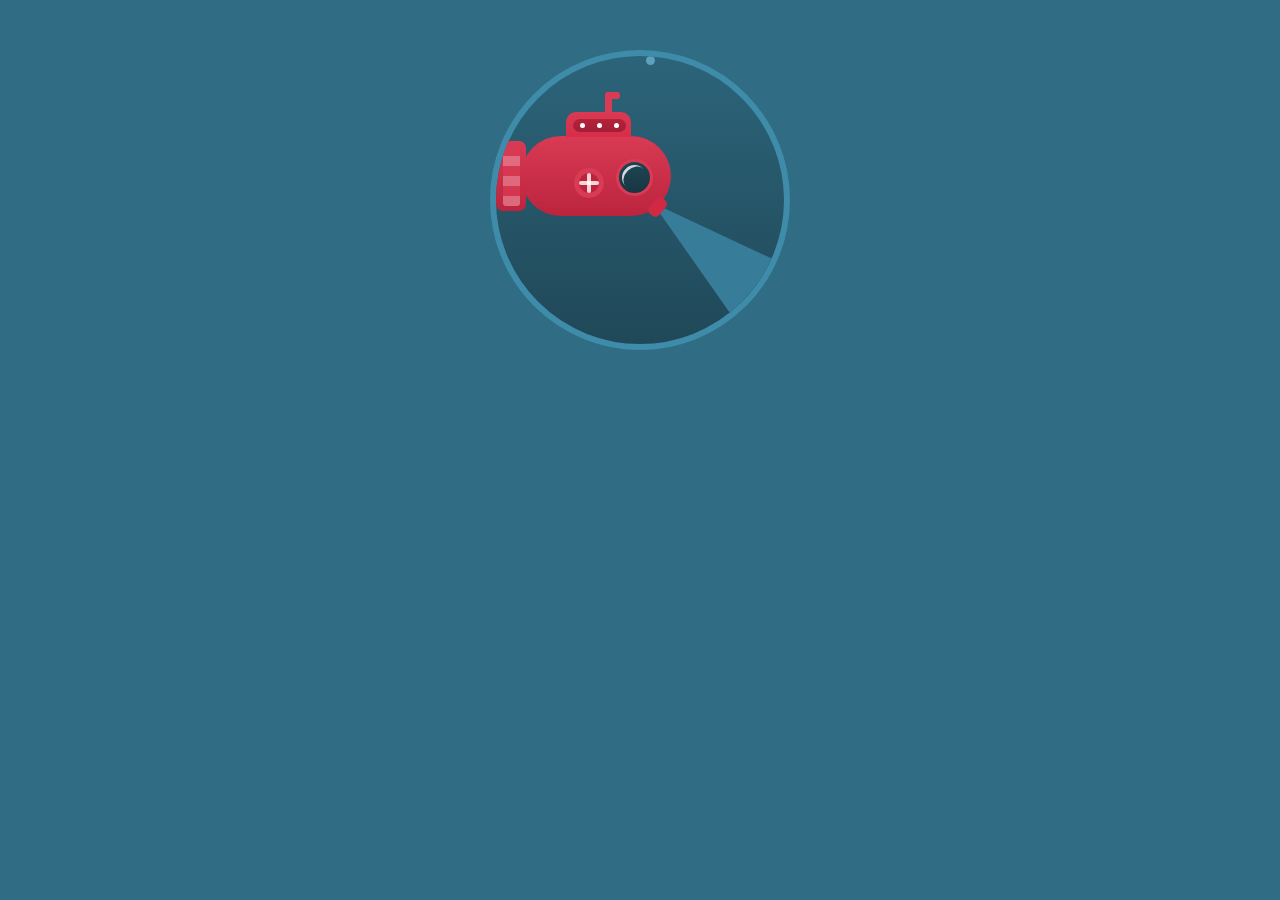
<file: Nemo Adventures Animation/index.html>
<!DOCTYPE html>
<html lang="en" >

<head>
  <meta charset="UTF-8">
  <title>Nemo Adventures Animation</title>
  
  <link rel="stylesheet" href="css/style.css">

</head>

<body>

  <div class="sea">
    <div class="circle-wrapper">
        <div class="bubble"></div>
        <div class="submarine-wrapper">
            <div class="submarine-body">
                <div class="window"></div>
                <div class="engine"></div>
                <div class="light"></div>
            </div>
            <div class="helix"></div>
            <div class="hat">
              <div class="leds-wrapper">
                  <div class="periscope"></div>
                  <div class="leds"></div>
              </div>
            </div>
        </div>
    </div>
</div>

</body>
</html>
</file>
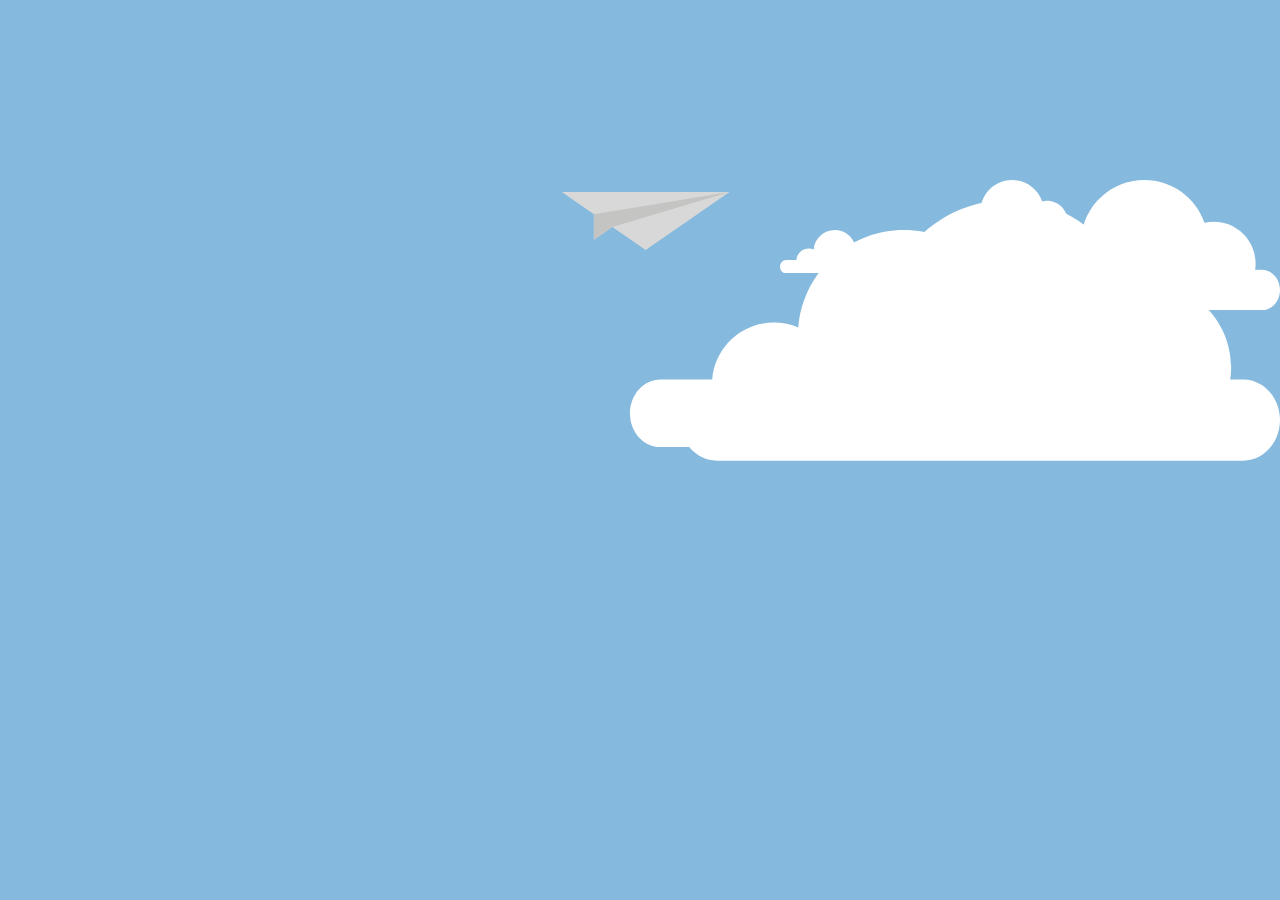
<file: Paper Plane Animation/index.html>
<!DOCTYPE html>
<html lang="en" >

<head>
  <meta charset="UTF-8">
  <title>Paper Plane Animation</title>
  
  <link rel="stylesheet" href="css/style.css">

</head>

<body>

  <div class="frame">
<div class="plane-container">
<svg version="1.1" xmlns="http://www.w3.org/2000/svg" xmlns:xlink="http://www.w3.org/1999/xlink" x="0px" y="0px"
width="1131.53px" height="379.304px" viewBox="0 0 1131.53 379.304" enable-background="new 0 0 1131.53 379.304"
xml:space="preserve" class="plane">
<polygon fill="#D8D8D8" points="72.008,0 274.113,140.173 274.113,301.804 390.796,221.102 601.682,367.302 1131.53,0.223  "/>
<polygon fill="#C4C4C3" points="1131.53,0.223 274.113,140.173 274.113,301.804 390.796,221.102   "/>
</svg>
</div>
</div>
<div class="clouds">

<svg version="1.1" xmlns="http://www.w3.org/2000/svg" xmlns:xlink="http://www.w3.org/1999/xlink" x="0px" y="0px" width="762px"
height="331px" viewBox="0 0 762 331" enable-background="new 0 0 762 331" xml:space="preserve" class="cloud big front slowest">
<path fill="#FFFFFF" d="M715.394,228h-16.595c0.79-5.219,1.201-10.562,1.201-16c0-58.542-47.458-106-106-106
c-8.198,0-16.178,0.932-23.841,2.693C548.279,45.434,488.199,0,417.5,0c-84.827,0-154.374,65.401-160.98,148.529
C245.15,143.684,232.639,141,219.5,141c-49.667,0-90.381,38.315-94.204,87H46.607C20.866,228,0,251.058,0,279.5
S20.866,331,46.607,331h668.787C741.133,331,762,307.942,762,279.5S741.133,228,715.394,228z"/>
</svg>
<svg version="1.1" xmlns="http://www.w3.org/2000/svg" xmlns:xlink="http://www.w3.org/1999/xlink" x="0px" y="0px" width="762px"
height="331px" viewBox="0 0 762 331" enable-background="new 0 0 762 331" xml:space="preserve" class="cloud distant smaller">
<path fill="#FFFFFF" d="M715.394,228h-16.595c0.79-5.219,1.201-10.562,1.201-16c0-58.542-47.458-106-106-106
c-8.198,0-16.178,0.932-23.841,2.693C548.279,45.434,488.199,0,417.5,0c-84.827,0-154.374,65.401-160.98,148.529
C245.15,143.684,232.639,141,219.5,141c-49.667,0-90.381,38.315-94.204,87H46.607C20.866,228,0,251.058,0,279.5
S20.866,331,46.607,331h668.787C741.133,331,762,307.942,762,279.5S741.133,228,715.394,228z"/>
</svg>

<svg version="1.1" xmlns="http://www.w3.org/2000/svg" xmlns:xlink="http://www.w3.org/1999/xlink" x="0px" y="0px" width="762px"
height="331px" viewBox="0 0 762 331" enable-background="new 0 0 762 331" xml:space="preserve" class="cloud small slow">
<path fill="#FFFFFF" d="M715.394,228h-16.595c0.79-5.219,1.201-10.562,1.201-16c0-58.542-47.458-106-106-106
c-8.198,0-16.178,0.932-23.841,2.693C548.279,45.434,488.199,0,417.5,0c-84.827,0-154.374,65.401-160.98,148.529
C245.15,143.684,232.639,141,219.5,141c-49.667,0-90.381,38.315-94.204,87H46.607C20.866,228,0,251.058,0,279.5
S20.866,331,46.607,331h668.787C741.133,331,762,307.942,762,279.5S741.133,228,715.394,228z"/>
</svg>

<svg version="1.1" xmlns="http://www.w3.org/2000/svg" xmlns:xlink="http://www.w3.org/1999/xlink" x="0px" y="0px" width="762px"
height="331px" viewBox="0 0 762 331" enable-background="new 0 0 762 331" xml:space="preserve" class="cloud distant super-slow massive">
<path fill="#FFFFFF" d="M715.394,228h-16.595c0.79-5.219,1.201-10.562,1.201-16c0-58.542-47.458-106-106-106
c-8.198,0-16.178,0.932-23.841,2.693C548.279,45.434,488.199,0,417.5,0c-84.827,0-154.374,65.401-160.98,148.529
C245.15,143.684,232.639,141,219.5,141c-49.667,0-90.381,38.315-94.204,87H46.607C20.866,228,0,251.058,0,279.5
S20.866,331,46.607,331h668.787C741.133,331,762,307.942,762,279.5S741.133,228,715.394,228z"/>
</svg>

<svg version="1.1" xmlns="http://www.w3.org/2000/svg" xmlns:xlink="http://www.w3.org/1999/xlink" x="0px" y="0px" width="762px"
height="331px" viewBox="0 0 762 331" enable-background="new 0 0 762 331" xml:space="preserve" class="cloud slower">
<path fill="#FFFFFF" d="M715.394,228h-16.595c0.79-5.219,1.201-10.562,1.201-16c0-58.542-47.458-106-106-106
c-8.198,0-16.178,0.932-23.841,2.693C548.279,45.434,488.199,0,417.5,0c-84.827,0-154.374,65.401-160.98,148.529
C245.15,143.684,232.639,141,219.5,141c-49.667,0-90.381,38.315-94.204,87H46.607C20.866,228,0,251.058,0,279.5
S20.866,331,46.607,331h668.787C741.133,331,762,307.942,762,279.5S741.133,228,715.394,228z"/>
</svg>
</div>
  
</body>
</html>
</file>
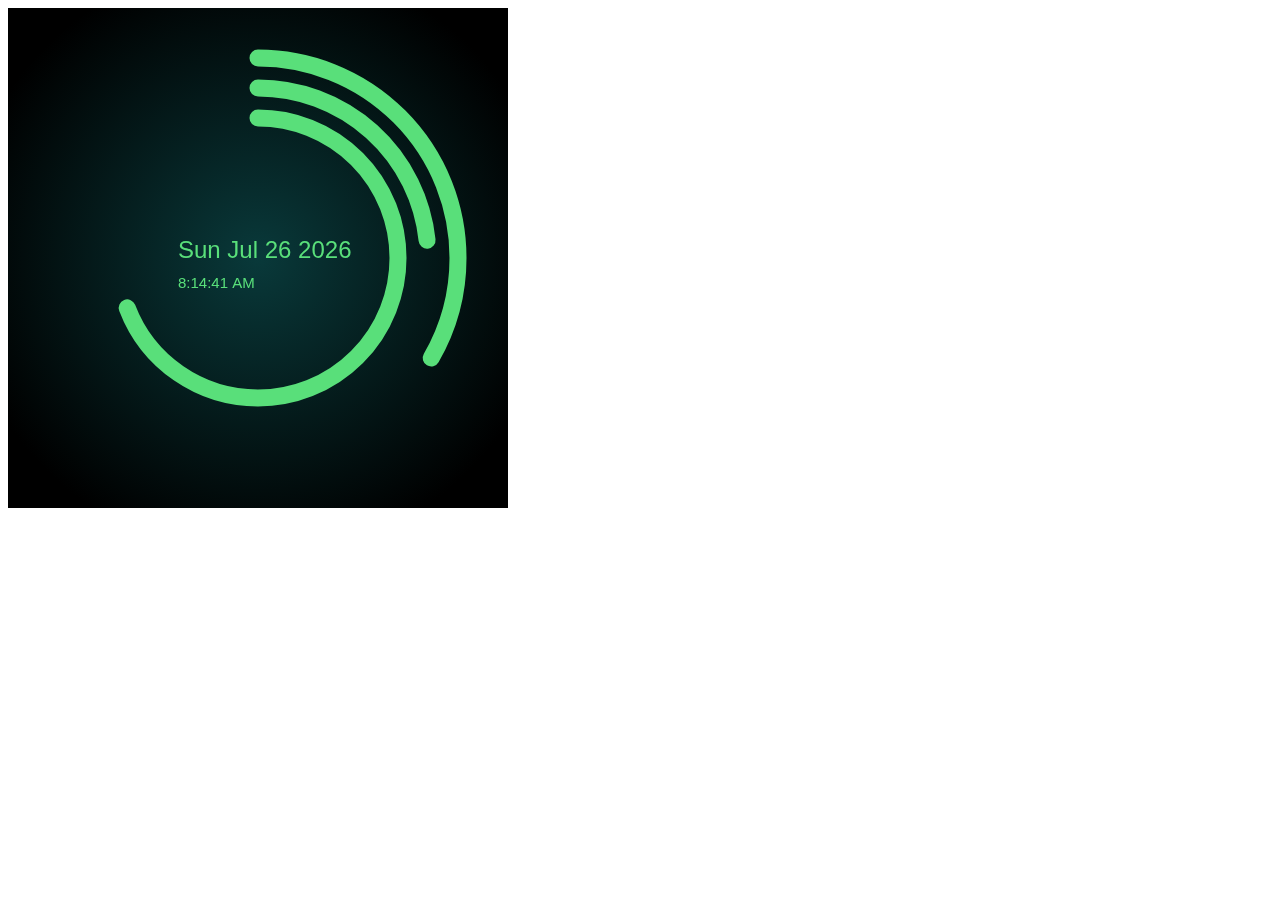
<file: Time Clock Animation/index.html>
<!DOCTYPE html>
<html>
  <head>
    <meta charset="utf-8">
    <title>Time Clock Animation</title>
  </head>
  <body>
    <canvas id="canvas" width="500" height="500"></canvas>

    <script>
      var canvas = document.getElementById('canvas');
      var ctx = canvas.getContext('2d');

      var greenColor = '#59df7a';

      ctx.strokeStyle = greenColor;
      ctx.lineWidth = 17;
      ctx.lineCap = 'round';
      function degToRoad(degree) {
        var factor = Math.PI / 180;
        return factor * degree;
      }

      function renderTime() {
        var now = new Date();
        var today = now.toDateString();
        var time = now.toLocaleTimeString();
        var hours = now.getHours();
        var minutes = now.getMinutes();
        var seconds = now.getSeconds();
        var milliseconds = now.getMilliseconds();
        var newSeconds = seconds + (milliseconds / 1000);

        var gradient = ctx.createRadialGradient(250, 250, 1, 250, 250, 300);
        gradient.addColorStop(0, '#09393a');
        gradient.addColorStop(1, 'black');
        ctx.fillStyle = gradient;
        // ctx.fillStyle = '#333333';
        ctx.fillRect(0, 0, 500, 500);

        // hours
        ctx.beginPath();
        ctx.arc(250,250,200, degToRoad(270),degToRoad((hours * 15) - 90));
        ctx.stroke();

        // minutes
        ctx.beginPath();
        ctx.arc(250,250,170, degToRoad(270),degToRoad((minutes * 6) - 90));
        ctx.stroke();

        // seconds
        ctx.beginPath();
        ctx.arc(250,250,140, degToRoad(270),degToRoad((newSeconds * 6) - 90));
        ctx.stroke();

        // data
        ctx.fillStyle = greenColor;
        ctx.font = '24px Arial';
        ctx.fillText(today, 170, 250);

        // data
        ctx.fillStyle = greenColor;
        ctx.font = '15px Arial';
        ctx.fillText(time, 170, 280);
      }

      setInterval( renderTime, 40 );
    </script>
  </body>
</html>
</file>
<file: Alien Encounters Animation/css/style.css>
html, body{
  margin:0px; 
  padding:0px;
  height:100%;
}
html{background: linear-gradient(to bottom, rgb(3,77,114) 1%,rgb(113,49,99) 100%);}
body{
  overflow:hidden;
  width: 100%;
}
.scene{
  width: 100%;
  height:100%;
  animation: focus 10s ease-in-out infinite;
  -webkit-filter:blur(5px); 
  z-index:1;
  position:absolute;
}
 @keyframes focus { 
  0% {-webkit-filter:blur(0px);}
  30% {-webkit-filter:blur(0px);}
  50% {-webkit-filter:blur(4px);}
  60% {-webkit-filter:blur(0px);}
  80% {-webkit-filter:blur(0px);}
  90% {-webkit-filter:blur(10px);}
  100% {-webkit-filter:blur(0px);}
} 
.ufoWrap{
  display: table;
  height:100%;
  width:100%;
  position:absolute;
  z-index:3;
}
.center{
  background: transparent; 
  height:100%;
  display:table-cell; 
  vertical-align:middle; 
}

/* -- ufo styles -- */

.ufoInner{position:relative; animation: ufo 20s ease-in-out infinite;opacity:0.5; }
@keyframes ufo { 50% {transform: translate(10px, -80px) scale(1.2) rotate(2deg);
    opacity:1.0; 
  
  }}
#ufo{
  width: 325px;
  height: 41px;
  margin: 0 auto;
  border-radius: 50%;
  background: #141618;
  box-shadow: inset -15px -4px 16px rgba(60, 29, 94, 0.2), inset 15px -4px 16px rgba(55, 50, 117, 0.19), inset 0px -4px 18px #313234, 0px -1px 0px #2b2e2a, 0px -3px 0px #222;
  position:relative;
}
#ufo:before{
content: ' ';
display: block;
width: 320px;
height: 41px;
position: relative;
margin: 0 auto;
border-radius: 50%;
background: #555;
box-shadow: inset 0px 2px 0px rgba(184, 232, 255, 0.78);
z-index: -1;
top: -7px;
}
ul.blinkers{
  margin: 0px;
  padding: 0px;
  position: absolute;
  top: 0px;
  width: 100%;
  display: block;
  height: 100%;
}
ul.blinkers li{
  list-style-type:none; 
  background:#758c8a;
  width:5px; 
  height:2px; 
  position:absolute; 
  border-radius:50%;
  box-shadow: 0px -1px 2px #000, 0px 3px 2px rgba(74, 196, 235, 0.16);
}
ul.blinkers li:nth-child(1){top: 23px;left: 45px;opacity:0.5;width:5px;}
ul.blinkers li:nth-child(2){left: 119px;top: 13px;}
ul.blinkers li:nth-child(3){right: 91px; top: 15px; opacity:0.7}
ul.blinkers li:nth-child(4){bottom: 14px; right: 33px; opacity:0.4;}
.dome{
width: 101px;
height: 24px;
background: #D3F0FF;
position: relative;
top: -55px;
z-index: -2;
margin: 0 auto;
border-radius: 50%;
left: 4px;
box-shadow: inset -11px 2px 4px #61A3DF, inset -10px -18px 9px #000, 0px 57px 28px rgba(121, 179, 218, 0.8);
border-top: 2px solid rgba(255,255,255,0.5);
}
.antigrav{
  width: 133px;
  height: 14px;
  margin: 0 auto;
  background: #8ca6b9;
  position: relative;
  left: 3px;
  border-radius: 50%;
  top: -38px; 
  overflow:hidden; 
  box-shadow: 0px -4px 0px #111, 0px -17px 17px rgba(155, 227, 250, 0.13);
  /* this fixes the overflow:hidden in Chrome */
-webkit-mask-image: url([data-uri]);

}
.inner{
  width: 133px;
  height: 14px;
  margin: 0 auto;
  background: #d6f9ff;
  position: relative;
  border-radius: 50%;
  top: -7px;
  border: 1px solid #3a6075;
  z-index: 1;
  box-shadow: 0px 1px 1px rgba(14, 32, 42, 0.3);
}
.rings {
  width: 133px;
  height: 14px;
  margin: 0 auto;
  background: #7298ad;
  position: relative;
  border-radius: 50%;
  top: -5px;
  border: 1px solid #3a6075;
  overflow: hidden;
  box-shadow: inset 0px -1px 0px #BED3DF, 0px 1px 0px rgba(140, 166, 185, 0.77);
}
.rings ul {
  margin: 0px;
  padding: 0px;
  position: relative;
  width: 100%;
  top: -13px;
}
.rings ul li {
  float: left;
  background: #4a7185;
  display: block;
  width: 1px;
  height: 19px;
  margin-right: 1px;
}
.rings ul li:nth-child(3n+3){
  box-shadow: 0px 0px 0px #fff; 
  animation-name: rings; 
  animation-duration: .2s;
  animation-iteration-count: infinite;
  animation-timing-function: linear;}
@keyframes rings {
  0% {box-shadow: 0px 0px 0px rgba(255,255,255,0.8);}
  100% {box-shadow: 10px 0px 5px rgba(255,255,255,0.8);}
}

.thrust{
  width: 100%;
  padding-left: 100px;
  position: relative;
  top: -40px;
  z-index: 1;
  animation: thrusting 10s ease-in-out infinite;
  opacity:0.2;
  -webkit-filter:blur(0px);
}
@keyframes thrusting { 50% {opacity:0.6;-webkit-filter:blur(1.0);}}

.thrust ul{
  width:39%; 
  margin:0px; 
  padding:0px;
  list-style-type:none;
  text-align:center;
  padding-left:4px;
  height:10px;
  position:relative;
}
.thrust ul li {
  display: inline-block;
  width: 15px;
  background: rgba(142, 206, 236, 0.52);
  height: 10px;
  border-radius: 0px 0px 50% 50%;
  position: absolute;
  box-shadow: 0px 10px 20px rgba(168, 241, 255, 0.23), inset 0px 23px 6px #8DDCF0;
  -webkit-filter: blur(4px);
}
.thrust ul li:nth-child(1) {
  animation-name: move;
  left: 3px;
  height: 40px;
  width: 10px;
  box-shadow: 0px 10px 20px rgba(168, 241, 255, 0.39), inset 0px 25px 1px rgba(121, 179, 218, 0.6);
  animation: move1 10s ease-in-out infinite;
}
.thrust ul li:nth-child(2) {
  animation: move2 15s ease-in-out infinite;
  left: 18px;
  height: 70px;
  width: 15px;
  box-shadow: 0px 10px 20px rgba(168, 241, 255, 0.39), inset 0px 27px 1px rgba(121, 179, 218, 0.6);
}
.thrust ul li:nth-child(3) {
  animation: move3 20s ease-in-out infinite;
  left: 33px;
  height: 91px;
  box-shadow: 0px 10px 20px rgba(168, 241, 255, 0.39), inset 0px 39px 1px rgba(121, 179, 218, 0.6);
}
.thrust ul li:nth-child(4) {
  animation: move4 25s ease-in-out infinite;
  height: 101px;
  left: 50px;
  width: 18px;
  box-shadow: 0px 10px 20px rgba(168, 241, 255, 0.39), inset 0px 47px 1px rgba(121, 179, 218, 0.6);
}
.thrust ul li:nth-child(5) {
  animation: move5 25s ease-in-out infinite;
  left: 68px;
  height: 94px;
  width: 14px;
  box-shadow: 0px 10px 20px rgba(168, 241, 255, 0.39), inset 0px 36px 1px rgba(121, 179, 218, 0.6);
}
.thrust ul li:nth-child(6) {
  animation: move6 20s ease-in-out infinite;
  left: 87px;
  height: 75px;
  width: 10px;
  box-shadow: 0px 10px 20px rgba(168, 241, 255, 0.39), inset 0px 31px 0px rgba(121, 179, 218, 0.6);
}
.thrust ul li:nth-child(7) {
  animation: move7 15s ease-in-out infinite;
  left: 96px;
  width: 9px;
  height: 50px;
  box-shadow: 0px 10px 20px rgba(168, 241, 255, 0.39), inset 0px 18px 0px rgba(121, 179, 218, 0.6);
}
.thrust ul li:nth-child(8) {
  animation: move8 10s ease-in-out infinite;
  left: 115px;
  height: 37px;
  width: 10px;
  box-shadow: 0px 10px 20px rgba(168, 241, 255, 0.2), inset 0px 16px 0px rgba(121, 179, 218, 0.6);
  background: rgba(200, 246, 255, 0.38);
}
@keyframes move1 { 50% {height:45px;transform: translate(115px, 0px);}}
@keyframes move2 { 50% {height:75px;transform: translate(85px, 0px);}}
@keyframes move3 { 50% {height:100px;transform: translate(50px, 0px);}}
@keyframes move4 { 50% {height:120px;transform: translate(15px, 0px);}}
@keyframes move5 { 50% {height:100px;transform: translate(-20px, 0px);}}
@keyframes move6 { 50% {height:75px;transform: translate(-55px, 0px);}}
@keyframes move7 { 50% {height:60px;transform: translate(-85px, 0px);}}
@keyframes move8 { 50% {height:47px;transform: translate(-115px, 0px);}}

/*-- foreground --*/
.foreground{
  background: transparent;
  height: 100%;
  width: 100%;
  position: absolute;
  left: 0px;
  pointer-events:none;
  z-index: 2;
}

/*-- trees mid --*/
ul.trees2{
  position: absolute;
  bottom: 0px;
  margin: 0px;
  padding: 0px;
  width: 100%;
  text-align:center;
  -webkit-filter:blur(3px); 
}
ul.trees2 li{
  width: 0px;
display: block;
height: 0px;
border-left: 100px solid transparent;
border-right: 100px solid transparent;
border-bottom: 400px solid #371c3b;
border-top: 0px solid transparent;
position:absolute;
bottom:-50px;
animation: wind 10s ease-in-out infinite;}
@keyframes wind { 50% {transform: rotate(10deg);}}

ul.trees2 li:nth-child(1) {left: -82px;bottom: 10px;}
ul.trees2 li:nth-child(2) {left: -10px;}
ul.trees2 li:nth-child(3) {left: 40px;bottom: -80px;}
ul.trees2 li:nth-child(4) {left: 90px;bottom: -100px;}
ul.trees2 li:nth-child(5) {left: 120px;bottom: -50px;}
ul.trees2 li:nth-child(6) {left: 190px;bottom: -120px;}
ul.trees2 li:nth-child(7) {left: 270px;bottom: -150px;}
ul.trees2 li:nth-child(8) {left: 320px;bottom: -180px;}
ul.trees2 li:nth-child(9) {right: -80px;}
ul.trees2 li:nth-child(10) {right: -20px;bottom: 40px;}
ul.trees2 li:nth-child(11) {right: 44px;bottom: -20px;}
ul.trees2 li:nth-child(12) {right: 100px;bottom: -40px;}
ul.trees2 li:nth-child(13) {right: 191px;bottom: -110px;}
ul.trees2 li:nth-child(14) {right: 220px;bottom: -120px;}
ul.trees2 li:nth-child(15) {right: 270px;bottom: -180px;}
ul.trees2 li:nth-child(16) {right: 340px;bottom: -210px;}

/*-- trees front --*/
ul.trees1{
  position: absolute;
  bottom: -140px;
  margin: 0px;
  padding: 0px;
  width: 100%;
  text-align:center;
  -webkit-filter:blur(8px); 
}
ul.trees1 li{
  width: 0px;
display: block;
height: 0px;
border-left: 100px solid transparent;
border-right: 100px solid transparent;
border-bottom: 400px solid #251329;
border-top: 0px solid transparent;
position:absolute;
bottom:-50px;
animation: windys 20s ease-in-out infinite;
animation-delay: 3.5s;
}
@keyframes windys { 
  25% {transform: rotate(-10deg);}
  50% {transform: rotate(10deg);}

}

ul.trees1 li:nth-child(1) {left: -82px;bottom: 10px;}
ul.trees1 li:nth-child(2) {left: -10px;}
ul.trees1 li:nth-child(3) {left: 40px;bottom: -80px;}
ul.trees1 li:nth-child(4) {left: 90px;bottom: -100px;}
ul.trees1 li:nth-child(5) {left: 120px;bottom: -50px;}
ul.trees1 li:nth-child(6) {left: 190px;bottom: -120px;}
ul.trees1 li:nth-child(7) {left: 270px;bottom: -150px;}
ul.trees1 li:nth-child(8) {left: 320px;bottom: -180px;}
ul.trees1 li:nth-child(9) {right: -80px;}
ul.trees1 li:nth-child(10) {right: 0px;bottom: 30px;}
ul.trees1 li:nth-child(11) {right: 94px;bottom: -100px;}
ul.trees1 li:nth-child(12) {right: 150px;bottom: -50px;}
ul.trees1 li:nth-child(13) {right: 211px;bottom: -190px;}
ul.trees1 li:nth-child(14) {right: 240px;bottom: -150px;}
ul.trees1 li:nth-child(15) {right: 302px;bottom: -240px;}
ul.trees1 li:nth-child(16) {right: 340px;bottom: -210px;}

/*-- trees back --*/
ul.trees3 {
position: absolute;
bottom: -140px;
margin: 0px;
padding: 0px;
width: 100%;
text-align: center;
-webkit-filter: blur(2px);
left: 250px;
}
ul.trees3 li {
width: 0px;
display: block;
height: 0px;
border-left: 100px solid transparent;
border-right: 100px solid transparent;
border-bottom: 400px solid #432247;
border-top: 0px solid transparent;
position: absolute;
bottom: -50px;
animation: windy 10s ease-in-out infinite;
animation-delay: 1.5s;
}
@keyframes windy { 50% {transform: rotate(10deg);}}

ul.trees3 li:nth-child(1) {left: -82px;bottom: 10px;}
ul.trees3 li:nth-child(2) {left: -19px;bottom: -23px;}
ul.trees3 li:nth-child(3) {left: 66px;bottom: -60px;}
ul.trees3 li:nth-child(4) {left: 90px;bottom: -100px;}
ul.trees3 li:nth-child(5) {left: 120px;bottom: -90px;}
ul.trees3 li:nth-child(6) {left: 153px;bottom: -110px;}
ul.trees3 li:nth-child(7) {left: 191px;bottom: -139px;}
ul.trees3 li:nth-child(8) {left: 253px;bottom: -180px;}
ul.trees3 li:nth-child(9) {right: 370px;bottom: 70px;}
ul.trees3 li:nth-child(10) {right: 420px;bottom: 50px;}
ul.trees3 li:nth-child(11) {right: 504px;bottom: -20px;}
ul.trees3 li:nth-child(12) {right: 550px;bottom: -50px;}
ul.trees3 li:nth-child(13) {right: 627px;bottom: -100px;}
ul.trees3 li:nth-child(14) {right: 670px;bottom: -91px;}
ul.trees3 li:nth-child(15) {right: 696px;bottom: -132px;}
ul.trees3 li:nth-child(16) {right: 730px;bottom: -150px;}

@media screen and (min-height: 0px) and (max-height: 600px) {
  ul.trees1 {bottom: -270px;}
  ul.trees2 {bottom: -170px;}
  ul.trees3 {bottom: -300px;}
}

/*-- background --*/
.background{
  width:100%;
  height:100%;
  position:absolute;
  z-index:1;
}
/*-- stars --*/
.stars{
  width:100%;
  height:100%;
  position:relative;  
  background:transparent;
  background-size:100%;
  background-position:0px 15px ;
}
.stars li {
background: radial-gradient(ellipse at center, rgba(230,234,237,1) 0%,rgba(21,118,151,0) 100%);
list-style-type: none;
width: 10px;
height: 10px;
-webkit-transform: rotate(45deg);
display: block;
position: absolute;
}
.stars li.small {width: 5px;height: 5px;}
.stars li:nth-child(1) {top: 46%;left: 5%;}
.stars li:nth-child(2) {top: 51%;left: 9%;}
.stars li:nth-child(3) {top: 68%;left: 10%;}
.stars li:nth-child(4) {left: 17.4%;bottom: 31%;}
.stars li:nth-child(5) {left: 18.3%;top: 68%;}
.stars li:nth-child(6) {left: 21%;bottom: 38%;}
.stars li:nth-child(7) {left: 23%;top: 62%;}
.stars li:nth-child(8) {left: 25%;top: 63%;}
.stars li:nth-child(9) {left: 27%;top: 17%;}
.stars li:nth-child(10) {left: 33%;top: 17%;}
.stars li:nth-child(11) {top: 45%;left: 29%;}
.stars li:nth-child(12) {left: 34%;top: 50%;}
.stars li:nth-child(13) {left: 35.4%;top: 50.3%;}
.stars li:nth-child(14) {left: 34.8%;top: 51%;}
.stars li:nth-child(15) {top: 58%;left: 33.5%;}
.stars li:nth-child(16) {left: 23.6%;bottom: 20%;}
.stars li:nth-child(17) {left: 32%;top: 17.5%;}
.stars li:nth-child(18) {left: 42%;top: 6%;}
.stars li:nth-child(19) {left: 42%;top: 18%;}
.stars li:nth-child(20) {left: 43.2%;top: 21%;}
.stars li:nth-child(21) {left: 45.5%;top: 25%;}
.stars li:nth-child(22) {left: 45%;bottom: 29%;}
.stars li:nth-child(23) {right: 46%;bottom: 33.2%;}
.stars li:nth-child(24) {right: 45.2%;bottom: 29.7%;}
.stars li:nth-child(25) {bottom: 26%;left: 55.4%;}
.stars li:nth-child(26) {bottom: 29.7%;left: 56.7%;}
.stars li:nth-child(27) {bottom: 33.7%;left: 57.4%;}
.stars li:nth-child(28) {left: 57%;top: 24%;}
.stars li:nth-child(29) {left: 62.5%;top: 12%;}
.stars li:nth-child(30) {left: 72%;top: 4%;}
.stars li:nth-child(31) {left: 79%;top: 16.5%;}
.stars li:nth-child(32) {left: 85%;top: 48%;}
.stars li:nth-child(33) {left: 42.4%;top: 9%;}
.stars li:nth-child(34) {left: 67%;top: 39%;}
.stars li:nth-child(35) {left: 74.5%;top: 25.5%;}
.stars li:nth-child(36) {left: 74.8%;top: 27.4%;}
.stars li:nth-child(37) {left: 78%;top: 24%;}
.stars li:nth-child(38) {left: 91.5%;top: 30.5%;}
.stars li:nth-child(39) {left: 95.5%;top: 29.5%;}
.stars li:nth-child(40) {left: 91.8%;top: 33.5%;}
.stars li:nth-child(41) {left: 96.8%;top: 39.8%;}
.stars li:nth-child(42) {left: 98.5%;top: 41.2%;}
.stars li:nth-child(43) {left: 90.5%;top: 47.5%;}
.stars li:nth-child(44){left: 80%;top: 54%;}
.stars li:nth-child(45) {left: 97%;top: 61%;}
.stars li:nth-child(46) {left: 77%;top: 61%;}
.stars li:nth-child(47) {left: 79.5%;top: 63.5%;}
.stars li:nth-child(48) {left: 71%;top: 73%;}

/*-- camera details --*/
.camera{
  position: absolute;  
  height:100%;
  width:100%;
  z-index:3;
  pointer-events:none;
}
.battery{
position: absolute;
top: 20px;
left: 20px;
width: 80px;
height: 34px;
border: 2px solid white;
border-radius: 5px;
padding: 4px;
box-sizing: border-box;
}
.battery:after{
content: ' ';
background: white;
width: 5px;
height: 21px;
position: absolute;
right: -10px;
border-radius: 0px 2px 2px 0px;
top: 4px;
}
.juice{
background:red;
width:15%;
height:100%;
animation: blinky 1s ease-in-out infinite;
animation-delay: 2s;
}
@keyframes blinky { 
  0% {background:transparent;}
  49% {background:transparent;}
  50% {background:red;}
}
.rec{
  position:absolute;
  right: 30px;
  top: 20px;
  color:#fff;
  font-size:30px;
}
.rec span span{
  width:20px;
  height:20px;
  display:inline-block;
  background:red;
  border-radius:50%;
  margin-right:10px;
  animation: blinky 1s ease-in-out infinite;
}
.meta{
  position:absolute;
  bottom:10px;
  right:30px;
  color:#fff;
  font-size:20px;
  letter-spacing:1px;
}
.exposure{
  border: 2px solid #fff;
  width: 18px;
  height: 18px;
  display: inline-block;
  position: relative;
  top: 3px;
  margin-left: 0px;
}
.exposure:after{
  content: ' ';
  position: absolute;
  width: 0px;
  display: block;
  height: 0px;
  top: 0px;
  right: 0px;
  border-left: 0px solid transparent;
  border-right: 20px solid white;
  border-bottom: 0px solid transparent;
  border-top: 20px solid transparent;
}
.exposure span{
  font-size:12px;
}
.exposure span.plus{
  position: absolute;
  top: -2px;
  left: 2px;}
.exposure span.minus{
  color: #371c3b;
  position: absolute;
  z-index: 1;
  right: 0px;
  font-size: 17px;
  bottom: -5px;
}
.timer{
  position:absolute;
  bottom:30px;
  left:30px;
  color:#fff;
  font-size:20px;
  letter-spacing:1px;
}
</file>
<file: Fun Park Animation/css/style.css>
.svg-container {
  padding-bottom:67.3205033%;
  position:relative
}
.svg-container__content {
  position:absolute;
  width:100%;
  height:100%;
  overflow:hidden
}
.svg-container__content svg {
  width:100%;
  height:100%
}


/* Pen for http://blog.legomushroom.com/2014/03/defining-advanced-animation-path/ */
</file>
<file: Nemo Adventures Animation/css/style.css>
body {
  background-color: #306D85;
}

*, *:before, *:after {
  box-sizing: border-box;
}

.sea {
  margin: 40px auto 0 auto;
  overflow: hidden;
}
.sea .bubble {
  position: absolute;
  width: 7px;
  height: 7px;
  border-radius: 50%;
  background-color: #6bafca;
  opacity: 0.9;
  -webkit-animation: bubble1-h-movement 1s ease-in infinite, bubble1-v-movement 300ms ease-in-out infinite alternate, bubble-scale-movement 300ms ease-in-out infinite alternate;
          animation: bubble1-h-movement 1s ease-in infinite, bubble1-v-movement 300ms ease-in-out infinite alternate, bubble-scale-movement 300ms ease-in-out infinite alternate;
}
.sea .bubble:after {
  position: absolute;
  content: "";
  width: 7px;
  height: 7px;
  border-radius: 50%;
  background-color: #6bafca;
  opacity: 0.9;
}
.sea .bubble:after {
  top: -20;
  left: 100px;
  width: 9px;
  height: 9px;
}
.sea .circle-wrapper {
  position: relative;
  background: linear-gradient(#2c647a, #204858);
  width: 300px;
  height: 300px;
  margin: 10px auto 0 auto;
  overflow: hidden;
  z-index: 0;
  border-radius: 50%;
  padding: 0 50px 0 50px;
  border: 6px solid #3e8caa;
}
.sea .submarine-wrapper {
  height: 300px;
  width: 300px;
  padding: 30px 50px 30px 150px;
  margin: 0 auto 0 auto;
  -webkit-animation: diving 3s ease-in-out infinite, diving-rotate 3s ease-in-out infinite;
          animation: diving 3s ease-in-out infinite, diving-rotate 3s ease-in-out infinite;
}
.sea .submarine-wrapper .submarine-body {
  width: 150px;
  height: 80px;
  position: absolute;
  margin-top: 50px;
  left: 25px;
  background-color: #D93A54;
  border-radius: 40px;
  background: linear-gradient(#D93A54, #bc243d);
}
.sea .submarine-wrapper .submarine-body .light {
  position: absolute;
  width: 0;
  height: 0;
  border-style: solid;
  border-width: 0 40px 150px 40px;
  border-color: transparent transparent #377c98 transparent;
  -webkit-transform: rotate(-50deg);
          transform: rotate(-50deg);
  top: 40px;
  left: 99%;
}
.sea .submarine-wrapper .submarine-body .light:after {
  content: "";
  position: absolute;
  width: 20px;
  height: 13px;
  border-radius: 5px;
  background-color: #d12844;
  margin-left: -10px;
}
.sea .submarine-wrapper .submarine-body .window {
  width: 37px;
  height: 37px;
  position: absolute;
  margin-top: 23px;
  right: 18px;
  background: linear-gradient(#1e4554, #183642);
  border-radius: 50%;
  border: 3px solid #D93A54;
}
.sea .submarine-wrapper .submarine-body .window:after {
  content: "";
  position: absolute;
  margin-top: 3px;
  margin-left: 3px;
  width: 25px;
  height: 25px;
  border-radius: 50%;
  background-color: transparent;
  opacity: 0.8;
  border-top: 3px solid white;
  -webkit-transform: rotate(-45deg);
          transform: rotate(-45deg);
}
.sea .submarine-wrapper .submarine-body .engine {
  width: 30px;
  height: 30px;
  position: absolute;
  margin-top: 32px;
  left: 53px;
  background-color: #bc243d;
  border-radius: 50%;
  border: 5px solid #D93A54;
}
.sea .submarine-wrapper .submarine-body .engine:after, .sea .submarine-wrapper .submarine-body .engine:before {
  position: absolute;
  content: "";
  border-radius: 2px;
  background-color: white;
  -webkit-animation: spin 900ms linear infinite;
          animation: spin 900ms linear infinite;
  opacity: 0.8;
}
.sea .submarine-wrapper .submarine-body .engine:after {
  top: 8px;
  width: 20px;
  height: 4px;
}
.sea .submarine-wrapper .submarine-body .engine:before {
  left: 8px;
  width: 4px;
  height: 20px;
}
.sea .submarine-wrapper .helix {
  width: 30px;
  height: 70px;
  position: absolute;
  margin-top: 55px;
  left: 0;
  background-color: #D93A54;
  border-radius: 7px;
  background: linear-gradient(#D93A54, #bc243d);
}
.sea .submarine-wrapper .helix:after {
  content: "";
  position: absolute;
  margin-top: 5px;
  margin-left: 7px;
  width: 17px;
  height: 60px;
  border-radius: 3px;
  background-color: transparent;
  opacity: 0.8;
  background: linear-gradient(to bottom, #D93A54, #D93A54 50%, #e57a8c 50%, #e57a8c);
  background-size: 100% 20px;
  -webkit-animation: helix-movement 110ms linear infinite;
          animation: helix-movement 110ms linear infinite;
}
.sea .submarine-wrapper .hat {
  width: 65px;
  height: 25px;
  position: absolute;
  margin-top: 26px;
  left: 70px;
  background-color: #D93A54;
  border-radius: 10px 10px 0 0;
  background: linear-gradient(#D93A54, #d72d49);
}
.sea .submarine-wrapper .hat .periscope {
  position: absolute;
  width: 7px;
  height: 20px;
  background-color: #D93A54;
  margin-top: -27px;
  margin-left: 32px;
  border-radius: 5px 5px 0 0;
}
.sea .submarine-wrapper .hat .periscope:after, .sea .submarine-wrapper .hat .periscope:before {
  content: "";
  position: absolute;
  width: 15px;
  height: 7px;
  border-radius: 5px;
  background-color: #D93A54;
}
.sea .submarine-wrapper .hat .leds-wrapper {
  width: 53px;
  height: 13px;
  position: relative;
  top: 7px;
  left: 7px;
  background-color: #D93A54;
  border-radius: 10px;
  background: linear-gradient(#b3233a, #a21f35);
}
.sea .submarine-wrapper .hat .leds-wrapper .leds {
  position: absolute;
  margin-top: 4px;
  margin-left: 7px;
  width: 5px;
  height: 5px;
  border-radius: 50%;
  background-color: white;
  -webkit-animation: leds-off 500ms linear infinite;
          animation: leds-off 500ms linear infinite;
}
.sea .submarine-wrapper .hat .leds-wrapper .leds:after, .sea .submarine-wrapper .hat .leds-wrapper .leds:before {
  content: "";
  position: absolute;
  width: 5px;
  height: 5px;
  border-radius: 50%;
  background-color: white;
}
.sea .submarine-wrapper .hat .leds-wrapper .leds:after {
  margin-top: 0px;
  margin-left: 17px;
}
.sea .submarine-wrapper .hat .leds-wrapper .leds:before {
  margin-top: 0px;
  margin-left: 34px;
}

@-webkit-keyframes spin {
  100% {
    -webkit-transform: rotate(360deg);
            transform: rotate(360deg);
  }
}

@keyframes spin {
  100% {
    -webkit-transform: rotate(360deg);
            transform: rotate(360deg);
  }
}
@-webkit-keyframes leds-off {
  100% {
    opacity: 0.3;
  }
}
@keyframes leds-off {
  100% {
    opacity: 0.3;
  }
}
@-webkit-keyframes helix-movement {
  100% {
    background: linear-gradient(to bottom, #e57a8c 50%, #e57a8c, #D93A54, #D93A54 50%);
    background-size: 100% 20px;
  }
}
@keyframes helix-movement {
  100% {
    background: linear-gradient(to bottom, #e57a8c 50%, #e57a8c, #D93A54, #D93A54 50%);
    background-size: 100% 20px;
  }
}
@-webkit-keyframes diving {
  0% {
    margin-top: 5px;
  }
  50% {
    margin-top: 15px;
  }
  100% {
    margin-top: 5px;
  }
}
@keyframes diving {
  0% {
    margin-top: 5px;
  }
  50% {
    margin-top: 15px;
  }
  100% {
    margin-top: 5px;
  }
}
@-webkit-keyframes diving-rotate {
  0% {
    -webkit-transform: rotate(0deg);
            transform: rotate(0deg);
  }
  50% {
    -webkit-transform: rotate(3deg);
            transform: rotate(3deg);
  }
  75% {
    -webkit-transform: rotate(-2deg);
            transform: rotate(-2deg);
  }
  100% {
    -webkit-transform: rotate(0deg);
            transform: rotate(0deg);
  }
}
@keyframes diving-rotate {
  0% {
    -webkit-transform: rotate(0deg);
            transform: rotate(0deg);
  }
  50% {
    -webkit-transform: rotate(3deg);
            transform: rotate(3deg);
  }
  75% {
    -webkit-transform: rotate(-2deg);
            transform: rotate(-2deg);
  }
  100% {
    -webkit-transform: rotate(0deg);
            transform: rotate(0deg);
  }
}
@-webkit-keyframes bubble1-h-movement {
  0% {
    margin-left: 80%;
  }
  100% {
    margin-left: -100%;
  }
}
@keyframes bubble1-h-movement {
  0% {
    margin-left: 80%;
  }
  100% {
    margin-left: -100%;
  }
}
@-webkit-keyframes bubble2-h-movement {
  0% {
    margin-left: 65%;
  }
  100% {
    margin-left: -5%;
  }
}
@keyframes bubble2-h-movement {
  0% {
    margin-left: 65%;
  }
  100% {
    margin-left: -5%;
  }
}
@-webkit-keyframes bubble1-v-movement {
  0% {
    margin-top: 115px;
  }
  100% {
    margin-top: 160px;
  }
}
@keyframes bubble1-v-movement {
  0% {
    margin-top: 115px;
  }
  100% {
    margin-top: 160px;
  }
}
@-webkit-keyframes bubble2-v-movement {
  0% {
    margin-top: 115px;
  }
  100% {
    margin-top: 90px;
  }
}
@keyframes bubble2-v-movement {
  0% {
    margin-top: 115px;
  }
  100% {
    margin-top: 90px;
  }
}
@-webkit-keyframes bubble-scale-movement {
  0% {
    -webkit-transform: scale(1.4);
            transform: scale(1.4);
  }
  100% {
    -webkit-transform: scale(0.9);
            transform: scale(0.9);
  }
}
@keyframes bubble-scale-movement {
  0% {
    -webkit-transform: scale(1.4);
            transform: scale(1.4);
  }
  100% {
    -webkit-transform: scale(0.9);
            transform: scale(0.9);
  }
}
@-webkit-keyframes light-movement {
  0% {
    -webkit-transform: rotate(-40deg);
            transform: rotate(-40deg);
  }
  50% {
    -webkit-transform: rotate(-70deg);
            transform: rotate(-70deg);
  }
  100% {
    -webkit-transform: rotate(-40deg);
            transform: rotate(-40deg);
  }
}
@keyframes light-movement {
  0% {
    -webkit-transform: rotate(-40deg);
            transform: rotate(-40deg);
  }
  50% {
    -webkit-transform: rotate(-70deg);
            transform: rotate(-70deg);
  }
  100% {
    -webkit-transform: rotate(-40deg);
            transform: rotate(-40deg);
  }
}
</file>
<file: Paper Plane Animation/css/style.css>
html,
body {
  background-color: #85b9dd;
  margin: 0;
  padding: 0;
  width: 100%;
  height: 100%;
}

* {
  position: relative;
}

.frame {
  width: 500px;
  height: auto;
  margin: 15% auto 0;
  position: absolute;
  width: 100%;
}

svg {
  max-width: 100%;
  height: auto;
  display: block;
}

/**
 * Paper Plane
 */
/*Paper Plane: Container*/
.plane-container {
  width: 200px;
  margin: 0px auto;
  z-index: 3;
}
 /*Paper Plane: Image*/
.plane {
  width: 100%;
  height: 60px;
}

/*Paper Plane: Animation*/
.plane-container {
  -webkit-animation: paper-plane-scoping 2s alternate infinite;
  -moz-animation: paper-plane-scoping 2s alternate infinite;
  animation: paper-plane-scoping 2s alternate infinite;

  -webkit-animation-timing-function: linear;
  -moz-animation-timing-function: linear;
  animation-timing-function: linear;
}

@-webkit-keyframes paper-plane-scoping {
  0% {
    -webkit-transform: translateY(0px);
    -moz-transform: translateY(0px);
    transform: translateY(0px);
  }
  100% {
    -webkit-transform: translateY(100px);
    -moz-transform: translateY(100px);
    transform: translateY(100px);
  }
}

.plane {
  -webkit-animation-timing-function: ease-in-out;
  -moz-animation-timing-function: ease-in-out;
  animation-timing-function: ease-in-out;

  -webkit-animation: paper-plane-soaring 4s forwards infinite;
  -moz-animation: paper-plane-soaring 4s forwards infinite;
  animation: paper-plane-soaring 4s forwards infinite;
}
@-webkit-keyframes paper-plane-soaring {
  0% {
    -webkit-transform: rotate(0deg);
    -moz-transform: rotate(0deg);
    transform: rotate(0deg);
  }
  40% {
    -webkit-transform: rotate(15deg);
    -moz-transform: rotate(15deg);
    transform: rotate(15deg);
  }
  50% {
    -webkit-transform: rotate(15deg);
    -moz-transform: rotate(15deg);
    transform: rotate(15deg);
  }
  60% {
    -webkit-transform: rotate(-10deg);
    -moz-transform: rotate(-10deg);
    transform: rotate(-10deg);
  }
  70% {
    -webkit-transform: rotate(-10deg);
    -moz-transform: rotate(-10deg);
    transform: rotate(-10deg);
  }
  100% {
    -webkit-transform: rotate(0deg);
    -moz-transform: rotate(0deg);
    transform: rotate(0deg);
  }
}

/**
 * Clouds
 */
.clouds {
  position: absolute;
  top: 0;
  left: 0;
  right: 0;
  bottom: 0;
  overflow: hidden;
  transform: translateZ(0);
}

.cloud {
  position: absolute;
  top: 20%;
  width: 300px;
  right: 0;
  opacity: 1;
}

.cloud.front {
  z-index: 9;
}

.cloud.distant {
  z-index: 1;
}

.cloud.background {
  z-index: 1;
}

/*Cloud Sizing*/
.cloud.smaller {
  margin-right: 400px;
  width: 100px;
  margin-top: 50px;
}

.cloud.small {
  margin-right: 200px;
  width: 150px;
}

.cloud.big {
  width: 500px;
  margin-top: 50px;
  margin-right: 150px;
}

.cloud.massive {
  width: 600px;
  margin-top: 20px;
  margin-right: 0px;
}


/*Cloud: Animation*/
.cloud {
  -webkit-animation-name: cloud-movement;
  -webkit-animation-timing-function: linear;
  -webkit-animation-direction: forwards;
  -webkit-animation-iteration-count: infinite;
  -webkit-animation-duration: 8s;

  -moz-animation-name: cloud-movement;
  -moz-animation-timing-function: linear;
  -moz-animation-direction: forwards;
  -moz-animation-iteration-count: infinite;
  -moz-animation-duration: 8s;

  animation-name: cloud-movement;
  animation-timing-function: linear;
  animation-direction: forwards;
  animation-iteration-count: infinite;
  animation-duration: 8s;
}

.slow {
  -webkit-animation-duration: 9.2s;
  -moz-animation-duration: 9.2s;
  animation-duration: 9.2s;
}

.slower {
  -webkit-animation-duration: 11.2s;
  -moz-animation-duration: 11.2s;
  animation-duration: 11.2s;
}

.slowest {
  -webkit-animation-duration: 13.5s;
  -moz-animation-duration: 13.5s;
  animation-duration: 13.5s;
}

.super-slow {
  -webkit-animation-duration: 20.5s;
  -moz-animation-duration: 20.5s;
  animation-duration: 20.5s;
}

@-webkit-keyframes cloud-movement {
  0% {
    opacity: 0.1;
    -webkit-transform: translateX(300px);
    -moz-transform: translateX(300px);
    transform: translateX(300px);
  }
  10% {

    opacity: 0.7;
  }
  90% {
    opacity: 0;
  }
  100% {
    opacity: 0;
    -webkit-transform: translateX(-1000px);
    -moz-transform: translateX(-1000px);
    transform: translateX(-1000px);
  }
}
</file>
